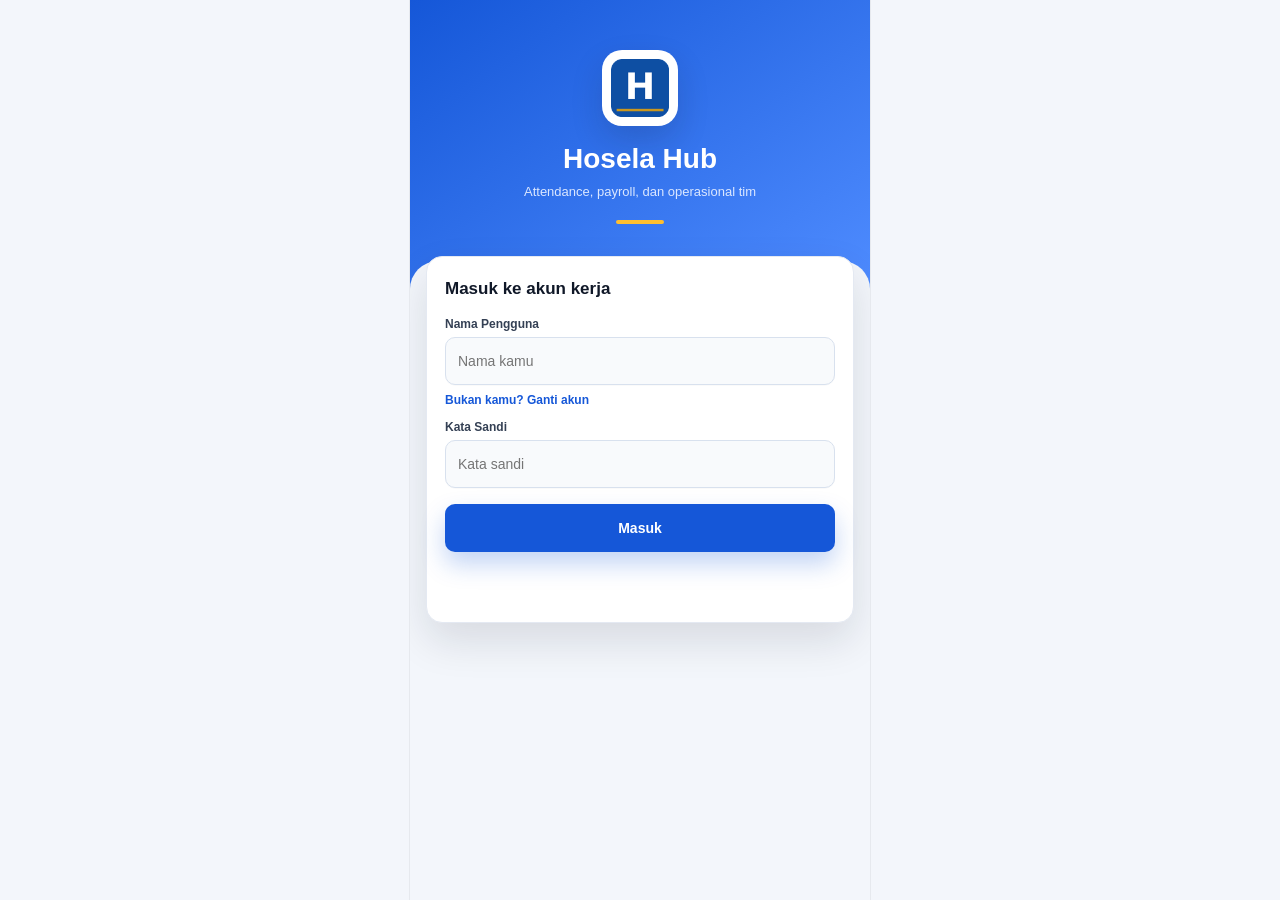
<file: index.html>
﻿<!DOCTYPE html>
<html lang="id">
<head>
<meta charset="UTF-8">
<meta name="viewport" content="width=device-width, initial-scale=1.0, maximum-scale=1.0, user-scalable=no">
<title>Hosela Hub</title>
<link rel="stylesheet" href="css/style.css?v=20260603d">






<link rel="manifest" href="manifest.webmanifest?v=20260603d">
<meta name="theme-color" content="#1557d8">
<meta name="apple-mobile-web-app-capable" content="yes">
<meta name="apple-mobile-web-app-status-bar-style" content="black-translucent">
<meta name="apple-mobile-web-app-title" content="Hosela Hub">
<link rel="apple-touch-icon" href="[data-uri]">
</head>
<body>
<div id="app-wrap">
<div id="loading">
 <div class="loading-logo"><img class="brand-logo-img" src="assets/logo.png" alt="Hosela Hub"></div>
 <div class="loading-title">Hosela Hub</div>
 <div class="loading-sub">Portal Internal Tim</div>
 <div class="loading-bar"><div class="loading-progress"></div></div>
</div>
<div class="toast" id="toast"></div>

<!-- LOGIN -->
<div class="screen" id="s-login">
 <div class="statusbar"></div>
 <div class="login-top">
 <div class="login-logo"><img class="brand-logo-img" src="assets/logo.png" alt="Hosela Hub"></div>
 <div class="login-title">Hosela Hub</div>
 <div class="login-sub">Attendance, payroll, dan operasional tim</div>
 <div class="gold-bar-center"></div>
 </div>
 <div class="login-body">
 <div class="pin-label">Masuk ke akun kerja</div>
 <div class="form-group" id="username-group">
 <label class="form-label">Nama Pengguna</label>
 <input type="text" class="form-input" id="login-username" placeholder="Nama kamu" autocomplete="username">
 <div style="font-size:11px;color:var(--blue);margin-top:4px;cursor:pointer" onclick="gantiAkun()">Bukan kamu? Ganti akun</div>
 </div>
 <div class="form-group">
 <label class="form-label">Kata Sandi</label>
 <input type="password" class="form-input" id="login-password" placeholder="Kata sandi" autocomplete="current-password" onkeydown="if(event.key==='Enter')doLogin()">
 </div>
 <div id="pin-spinner" style="display:none;justify-content:center;margin:8px 0">
 <div style="width:28px;height:28px;border:3px solid rgba(14,79,163,0.2);border-top:3px solid #0e4fa3;border-radius:50%;animation:spin .7s linear infinite"></div>
 </div>
 <button class="btn btn-primary" id="login-btn" onclick="doLogin()">Masuk</button>
 <div class="pin-error" id="pin-error"></div>
 </div>
</div>

<!-- SIDE MENU OVERLAY -->
<div id="side-menu-overlay" onclick="closeSideMenu()" style="display:none;position:fixed;inset:0;background:rgba(0,0,0,0.4);z-index:1000"></div>
<div id="side-menu" style="display:none;position:fixed;top:0;right:0;width:75%;max-width:280px;height:100%;background:#fff;z-index:1001;box-shadow:-4px 0 20px rgba(0,0,0,0.2);flex-direction:column;overflow-y:auto;transform:translateX(100%);transition:transform .28s cubic-bezier(.4,0,.2,1)">
 <div style="background:var(--blue);padding:32px 20px 20px;color:#fff">
 <div style="font-size:24px;font-weight:800" id="sm-nama">—</div>
 <div style="font-size:12px;opacity:.8" id="sm-jabatan">—</div>
 </div>
 <div style="padding:16px;flex:1">
 <div onclick="openPanduan()" style="display:flex;align-items:center;gap:12px;padding:12px;border-radius:8px;cursor:pointer;margin-bottom:4px" onmouseover="this.style.background='#f1f5f9'" onmouseout="this.style.background='transparent'">
 <span class="side-icon side-book"></span><div><div style="font-size:13px;font-weight:600">Panduan Aplikasi</div><div style="font-size:11px;color:var(--text-muted)">Cara penggunaan Hosela Hub</div></div>
 </div>
 <div onclick="bukaEmailSettings()" style="display:flex;align-items:center;gap:12px;padding:12px;border-radius:8px;cursor:pointer;margin-bottom:4px" onmouseover="this.style.background='#f1f5f9'" onmouseout="this.style.background='transparent'">
 <span class="side-icon side-mail"></span><div><div style="font-size:13px;font-weight:600">Email Saya</div><div style="font-size:11px;color:var(--text-muted)" id="sm-email">Belum diisi</div></div>
 </div>
 <div id="install-app-row" onclick="installApp()" style="display:none;align-items:center;gap:12px;padding:12px;border-radius:8px;cursor:pointer;margin-bottom:4px" onmouseover="this.style.background='#f1f5f9'" onmouseout="this.style.background='transparent'">
 <span class="side-icon side-install"></span><div><div style="font-size:13px;font-weight:600">Install Aplikasi</div><div style="font-size:11px;color:var(--text-muted)">Tambahkan ke layar utama</div></div>
 </div>
 <div id="sm-email-form" style="display:none;background:#f7f9fc;border-radius:8px;padding:12px;margin-bottom:8px">
 <input type="email" id="sm-email-input" class="form-input" placeholder="email@gmail.com" style="margin-bottom:8px">
 <button class="btn btn-primary" style="width:100%;padding:8px;font-size:12px" onclick="simpanEmail()">Simpan Email</button>
 </div>
 </div>
 <div style="padding:16px;border-top:1px solid var(--gray-border)">
 <button onclick="doLogout()" style="width:100%;padding:12px;background:#fee2e2;color:#dc2626;border:none;border-radius:8px;font-weight:700;font-size:13px;cursor:pointer"> Logout</button>
 </div>
</div>

<!-- HOME -->
<div class="screen" id="s-home">
 <div class="statusbar"></div>
 <div class="home-hero">
 <button class="home-refresh-btn" onclick="refreshHomeData()" aria-label="Refresh data"></button>
 <button class="home-menu-btn" onclick="openSideMenu()" aria-label="Buka menu"></button>
 <div class="home-greeting">Selamat datang,</div>
 <div class="home-name" id="home-name">—</div>
 <div id="home-jabatan-badge"></div>
 <div id="home-quote" style="font-size:12px;color:rgba(255,255,255,0.75);font-weight:400;margin-top:8px;font-style:italic;line-height:1.5"></div>
 <div class="ann-banner" onclick="goTo('s-pengumuman')" id="home-ann-banner" style="display:none">
 <div class="ann-dot"></div>
 <div class="ann-text" id="home-ann-text"></div>
 <span style="color:rgba(255,255,255,.6);font-size:16px">›</span>
 </div>
 </div>
 <div class="content">
 <div class="home-clock-card">
 <div class="home-clock-head">
 <div>
 <div class="home-clock-label">Waktu sekarang</div>
 <div class="home-clock-date" id="home-clock-date">—</div>
 </div>
 <div class="home-clock-logo"><img src="assets/logo.png" alt="Hosela Hub"></div>
 </div>
 <div class="home-clock-time" id="home-clock-time">--:--:--</div>
 <button class="home-clock-action" onclick="goTo('s-absensi-camera')">
 <span class="home-clock-fingerprint"></span>
 <span>Absensi Kamera</span>
 </button>
 </div>
 <!-- Banner anomali tap -->
 <div id="anomali-banner" style="display:none;background:#dc2626;border-radius:10px;padding:12px 14px;margin-bottom:10px;cursor:pointer" onclick="goTo('s-notifikasi')">
 <div style="display:flex;align-items:center;gap:8px">
 <span style="font-size:18px"></span>
 <div style="flex:1">
 <div style="font-size:12px;font-weight:700;color:#fff" id="anomali-banner-title">Perhatian! Ada tap fingerprint yang perlu dikonfirmasi</div>
 <div style="font-size:11px;color:rgba(255,255,255,0.85);margin-top:2px" id="anomali-banner-sub">Segera menghadap Finance sebelum batas waktu atau kena denda</div>
 </div>
 <span style="color:rgba(255,255,255,0.7);font-size:16px">›</span>
 </div>
 </div>

 <!-- Bintang Bulan Ini — COMPACT -->
 <div id="reward-section"></div>

 <!-- Kartu Profil — DOMINAN -->
 <div id="profile-card"></div>

 <div class="menu-grid" id="home-menu"></div>
 </div>
 <div class="navbar">
 <div class="nav-item active" onclick="goTo('s-home')"><div class="nav-icon"></div><div class="nav-label">Beranda</div></div>
 <div class="nav-item" onclick="goTo('s-jobdesk')"><div class="nav-icon"></div><div class="nav-label">Jobdesk</div></div>
 <div class="nav-item" onclick="goTo('s-pengumuman')"><div class="nav-icon"></div><div class="nav-label">Pengumuman</div></div>
 <div class="nav-item" onclick="goTo('s-ide')"><div class="nav-icon"></div><div class="nav-label">Ide Tim</div></div>
 </div>
</div>

<!-- JOBDESK LIST -->
<div class="screen" id="s-jobdesk">
 <div class="statusbar"></div>
 <div class="header">
 <div class="header-row"><button class="back-btn" onclick="goTo('s-home')">‹</button><div><h1>Jobdesk</h1><p>Pilih bagian</p></div></div>
 <div class="gold-line"></div>
 </div>
 <div class="content" id="jobdesk-list"></div>
 <div class="navbar">
 <div class="nav-item" onclick="goTo('s-home')"><div class="nav-icon"></div><div class="nav-label">Beranda</div></div>
 <div class="nav-item active"><div class="nav-icon"></div><div class="nav-label" style="color:var(--blue)">Jobdesk</div></div>
 <div class="nav-item" onclick="goTo('s-pengumuman')"><div class="nav-icon"></div><div class="nav-label">Pengumuman</div></div>
 <div class="nav-item" onclick="goTo('s-ide')"><div class="nav-icon"></div><div class="nav-label">Ide Tim</div></div>
 </div>
</div>

<!-- STAFF LIST -->
<div class="screen" id="s-staff">
 <div class="statusbar"></div>
 <div class="header">
 <div class="header-row"><button class="back-btn" onclick="goTo('s-jobdesk')">‹</button><div><h1 id="staff-bagian-title">—</h1><p>Pilih nama kamu</p></div></div>
 <div class="gold-line"></div>
 </div>
 <div class="content" id="staff-list"></div>
 <div class="navbar">
 <div class="nav-item" onclick="goTo('s-home')"><div class="nav-icon"></div><div class="nav-label">Beranda</div></div>
 <div class="nav-item active"><div class="nav-icon"></div><div class="nav-label" style="color:var(--blue)">Jobdesk</div></div>
 <div class="nav-item" onclick="goTo('s-pengumuman')"><div class="nav-icon"></div><div class="nav-label">Pengumuman</div></div>
 <div class="nav-item" onclick="goTo('s-ide')"><div class="nav-icon"></div><div class="nav-label">Ide Tim</div></div>
 </div>
</div>

<!-- JOBDESK DETAIL -->
<div class="screen" id="s-detail">
 <div class="statusbar"></div>
 <div class="header">
 <div class="header-row"><button class="back-btn" onclick="goTo('s-staff')">‹</button><div><h1 id="detail-nama">—</h1><p id="detail-jabatan">—</p></div></div>
 <div style="display:flex;gap:6px;margin-top:8px" id="detail-badges"></div>
 </div>
 <div class="content">
 <div class="card">
 <div class="card-title"><div class="card-dot"></div>Jobdesk & Tanggung Jawab</div>
 <div id="detail-jobdesk-content"><div class="empty-state" style="padding:10px"><div style="font-size:12px">Jobdesk belum tersedia.</div></div></div>
 <a id="detail-doc-link" href="#" target="_blank" style="display:none;margin-top:10px;text-align:center;font-size:12px;color:var(--blue);font-weight:600;padding:8px;border:1px solid var(--blue);border-radius:8px;text-decoration:none"> Buka Dokumen Lengkap</a>
 </div>
 <div class="card">
 <div class="card-title"><div class="card-dot"></div>Rekap Kehadiran Bulan Ini</div>
 <div id="detail-absensi-content"><div style="font-size:12px;color:var(--text-muted);text-align:center;padding:8px">Belum ada data kehadiran</div></div>
 </div>
 </div>
 <div class="navbar">
 <div class="nav-item" onclick="goTo('s-home')"><div class="nav-icon"></div><div class="nav-label">Beranda</div></div>
 <div class="nav-item active"><div class="nav-icon"></div><div class="nav-label" style="color:var(--blue)">Jobdesk</div></div>
 <div class="nav-item" onclick="goTo('s-pengumuman')"><div class="nav-icon"></div><div class="nav-label">Pengumuman</div></div>
 <div class="nav-item" onclick="goTo('s-ide')"><div class="nav-icon"></div><div class="nav-label">Ide Tim</div></div>
 </div>
</div>

<!-- PENGUMUMAN -->
<div class="screen" id="s-pengumuman">
 <div class="statusbar"></div>
 <div class="header">
 <div class="header-row"><button class="back-btn" onclick="goTo('s-home')">‹</button><div><h1>Pengumuman</h1><p>Info terbaru dari owner</p></div></div>
 <div class="gold-line"></div>
 </div>
 <div class="content" id="pengumuman-list"><div class="empty-state"><div class="empty-icon"></div>Memuat...</div></div>
 <div class="navbar">
 <div class="nav-item" onclick="goTo('s-home')"><div class="nav-icon"></div><div class="nav-label">Beranda</div></div>
 <div class="nav-item" onclick="goTo('s-jobdesk')"><div class="nav-icon"></div><div class="nav-label">Jobdesk</div></div>
 <div class="nav-item active"><div class="nav-icon"></div><div class="nav-label" style="color:var(--blue)">Pengumuman</div></div>
 <div class="nav-item" onclick="goTo('s-ide')"><div class="nav-icon"></div><div class="nav-label">Ide Tim</div></div>
 </div>
</div>

<!-- BUAT PENGUMUMAN -->
<div class="screen" id="s-tambah-pengumuman">
 <div class="statusbar"></div>
 <div class="header">
 <div class="header-row"><button class="back-btn" onclick="goTo('s-home')">‹</button><div><h1>Buat Pengumuman</h1><p>Tambah info untuk tim</p></div></div>
 <div class="gold-line"></div>
 </div>
 <div class="content">
 <div class="card">
 <div class="form-group"><label class="form-label">Judul</label><input type="text" class="form-input" id="peng-judul" placeholder="Judul pengumuman"></div>
 <div class="form-group"><label class="form-label">Isi</label><textarea class="form-input" id="peng-isi" placeholder="Isi pengumuman..." style="height:100px"></textarea></div>
 <div class="form-group"><label class="form-label">Kategori</label>
 <select class="form-input" id="peng-kategori"><option value="PENTING">PENTING</option><option value="INFO">INFO</option><option value="UMUM">UMUM</option></select>
 </div>
 <div class="form-group"><label class="form-label">Ditujukan untuk</label>
 <select class="form-input" id="peng-target"><option value="ALL">Semua Tim</option><option value="Live">Live Streaming</option><option value="Packing">Packing</option><option value="Ecommerce">E-commerce</option><option value="Finance">Finance</option></select>
 </div>
 <button class="btn btn-primary" onclick="submitPengumuman()">Kirim Pengumuman</button>
 </div>
 </div>
</div>

<!-- IDE TIM -->
<div class="screen" id="s-ide">
 <div class="statusbar"></div>
 <div class="header">
 <div class="header-row"><button class="back-btn" onclick="goTo('s-home')">‹</button><div><h1>Ide Tim</h1><p>Sampaikan ide terbaikmu</p></div></div>
 <div class="gold-line"></div>
 </div>
 <div class="content">
 <div class="card" style="margin-bottom:12px">
 <div class="card-title"><div class="card-dot"></div>Tulis Ide Baru</div>
 <div class="form-group"><label class="form-label">Judul Ide</label><input type="text" class="form-input" id="ide-judul" placeholder="Judul singkat ideamu"></div>
 <div class="form-group"><label class="form-label">Deskripsi</label><textarea class="form-input" id="ide-deskripsi" placeholder="Jelaskan ideamu..."></textarea></div>
 <button class="btn btn-primary" onclick="submitIde()">Kirim Ide</button>
 </div>
 <div class="section-label">Ide Masuk</div>
 <div id="ide-list"><div class="empty-state"><div class="empty-icon"></div>Memuat...</div></div>
 </div>
 <div class="navbar">
 <div class="nav-item" onclick="goTo('s-home')"><div class="nav-icon"></div><div class="nav-label">Beranda</div></div>
 <div class="nav-item" onclick="goTo('s-jobdesk')"><div class="nav-icon"></div><div class="nav-label">Jobdesk</div></div>
 <div class="nav-item" onclick="goTo('s-pengumuman')"><div class="nav-icon"></div><div class="nav-label">Pengumuman</div></div>
 <div class="nav-item active"><div class="nav-icon"></div><div class="nav-label" style="color:var(--blue)">Ide Tim</div></div>
 </div>
</div>

<!-- PERATURAN -->
<div class="screen" id="s-peraturan">
 <div class="statusbar"></div>
 <div class="header">
 <div class="header-row"><button class="back-btn" onclick="goTo('s-home')">‹</button><div><h1>Peraturan</h1><p>Tata tertib kantor Hosela</p></div></div>
 <div class="gold-line"></div>
 </div>
 <div class="content">
 <div id="peraturan-notif-btn" style="display:none;margin-bottom:10px">
 <button class="btn btn-gold" style="width:100%;padding:10px;font-size:12px" onclick="kirimNotifPeraturan()"> Kirim Notif Peraturan Baru ke Tim</button>
 </div>
 <div id="peraturan-content">
 <div class="empty-state"><div class="empty-icon"></div>Memuat...</div>
 </div>
 </div>
</div>

<!-- KALENDER LIBUR -->
<div class="screen" id="s-kalender">
 <div class="statusbar"></div>
 <div class="header">
 <div class="header-row"><button class="back-btn" onclick="goTo('s-home')">‹</button><div><h1>Kalender Libur</h1><p>Kelola hari libur difasilitasi</p></div></div>
 <div class="gold-line"></div>
 </div>
 <div class="content">
 <div class="card" style="margin-bottom:12px">
 <div class="card-title"><div class="card-dot"></div>Tambah Hari Libur</div>
 <div class="form-group"><label class="form-label">Tanggal</label><input type="date" class="form-input" id="libur-tgl"></div>
 <div class="form-group"><label class="form-label">Nama Hari Libur</label><input type="text" class="form-input" id="libur-nama" placeholder="Contoh: Idul Fitri H-1"></div>
 <button class="btn btn-primary" onclick="submitLibur()">Tambah</button>
 </div>
 <div class="section-label">Daftar Hari Libur Difasilitasi</div>
 <div id="kalender-list"><div class="empty-state"><div class="empty-icon"></div>Memuat...</div></div>
 </div>
</div>

<!-- KELOLA KARYAWAN -->
<div class="screen" id="s-manage-users">
 <div class="statusbar"></div>
 <div class="header">
 <div class="header-row"><button class="back-btn" onclick="goTo('s-home')">‹</button><div><h1>Kelola Karyawan</h1><p>Aktif / Nonaktif akses</p></div><button class="btn btn-primary btn-sm" style="margin-left:auto;white-space:nowrap" onclick="goTo('s-tambah-karyawan')">+ Tambah</button></div>
 <div class="gold-line"></div>
 </div>
 <div class="content" id="users-list"><div class="empty-state"><div class="empty-icon"></div>Memuat...</div></div>
</div>

<!-- TAMBAH KARYAWAN BARU -->
<div class="screen" id="s-tambah-karyawan">
 <div class="statusbar"></div>
 <div class="header">
 <div class="header-row"><button class="back-btn" onclick="goTo('s-manage-users')">‹</button><div><h1>Tambah Karyawan</h1><p>Daftarkan anggota baru</p></div></div>
 <div class="gold-line"></div>
 </div>
 <div class="content">
 <div class="form-group"><label class="form-label">Nama Lengkap</label><input type="text" class="form-input" id="tk-nama" placeholder="Nama karyawan baru" autocomplete="off"></div>
 <div class="form-group"><label class="form-label">Bagian</label><input type="text" class="form-input" id="tk-bagian" placeholder="Contoh: Packing, Live, Ecommerce"></div>
 <div class="form-group"><label class="form-label">Jabatan</label><input type="text" class="form-input" id="tk-jabatan" placeholder="Contoh: Staff, Kepala Tim"></div>
 <div class="form-group"><label class="form-label">Email <span style="color:var(--muted);font-weight:400">(opsional)</span></label><input type="email" class="form-input" id="tk-email" placeholder="email@gmail.com"></div>
 <div style="background:#fffbeb;border:1px solid #fcd34d;border-radius:10px;padding:12px;margin-bottom:16px;font-size:13px;color:#92400e">
 Password default: <b>hosela</b> — karyawan wajib ganti setelah login pertama.
 </div>
 <button class="btn btn-primary" id="tk-btn" onclick="submitTambahKaryawan()">Daftarkan Karyawan</button>
 <div id="tk-error" class="pin-error"></div>
 </div>
</div>

<!-- ABSENSI UPLOAD (Finance) -->
<div class="screen" id="s-absensi-upload">
 <div class="statusbar"></div>
 <div class="header">
 <div class="header-row"><button class="back-btn" onclick="goTo('s-home')">‹</button><div><h1>Upload Absensi</h1><p>Data fingerprint mingguan</p></div></div>
 <div class="gold-line"></div>
 </div>
 <div class="content">
 <div class="card" style="margin-bottom:12px">
 <div class="card-title"><div class="card-dot"></div>Cara Upload Data</div>
 <div style="display:flex;gap:10px;margin-bottom:10px;align-items:flex-start">
 <div class="step-num" style="background:var(--blue)">1</div>
 <div style="font-size:12px;color:var(--text-dark);line-height:1.5">Export file Excel dari mesin fingerprint seperti biasa</div>
 </div>
 <div style="display:flex;gap:10px;margin-bottom:10px;align-items:flex-start">
 <div class="step-num" style="background:var(--blue)">2</div>
 <div style="font-size:12px;color:var(--text-dark);line-height:1.5">Buka file Excel di komputer</div>
 </div>
 <div style="display:flex;gap:10px;margin-bottom:10px;align-items:flex-start">
 <div class="step-num" style="background:var(--blue)">3</div>
 <div style="font-size:12px;color:var(--text-dark);line-height:1.5">Pilih semua <b>(Ctrl+A)</b> → Salin <b>(Ctrl+C)</b></div>
 </div>
 <div style="display:flex;gap:10px;margin-bottom:10px;align-items:flex-start">
 <div class="step-num" style="background:var(--blue)">4</div>
 <div style="font-size:12px;color:var(--text-dark);line-height:1.5">Buka Google Sheets <b>Hosela Hub — Database</b> → tab <b>ABSENSI_UPLOAD</b></div>
 </div>
 <div style="display:flex;gap:10px;margin-bottom:10px;align-items:flex-start">
 <div class="step-num" style="background:var(--blue)">5</div>
 <div style="font-size:12px;color:var(--text-dark);line-height:1.5">Klik cell <b>A1</b> → Tempel <b>(Ctrl+V)</b></div>
 </div>
 <div style="display:flex;gap:10px;align-items:flex-start">
 <div class="step-num" style="background:var(--gold)">6</div>
 <div style="font-size:12px;color:var(--text-dark);line-height:1.5">Kembali ke sini dan klik <b>Proses Data</b> di bawah</div>
 </div>
 </div>
 <div id="upload-result" style="display:none;border-radius:10px;padding:12px;margin-bottom:10px;border:1px solid">
 <div style="font-size:13px;font-weight:600;margin-bottom:4px" id="upload-result-title"></div>
 <div style="font-size:11px;line-height:1.5" id="upload-result-msg"></div>
 </div>
 <button class="btn btn-primary" id="proses-btn" onclick="prosesAbsensi()">Proses Data Absensi</button>
 <div style="margin-top:10px;padding:10px;background:var(--blue-light);border-radius:8px">
 <div style="font-size:11px;color:#1d4ed8;line-height:1.6"> Sistem otomatis menghitung kehadiran, keterlambatan, absen, dan lembur. Sheet ABSENSI_UPLOAD akan dikosongkan setelah selesai.</div>
 </div>
 </div>
</div>

<!-- LAPORAN ABSENSI (Owner) -->
<div class="screen" id="s-laporan-absensi">
 <div class="statusbar"></div>
 <div class="header">
 <div class="header-row"><button class="back-btn" onclick="goTo('s-home')">‹</button><div><h1>Laporan Absensi</h1><p id="laporan-minggu-label">Minggu terbaru</p></div></div>
 <div class="gold-line"></div>
 </div>
 <div class="content" id="laporan-list"><div class="empty-state"><div class="empty-icon"></div>Memuat...</div></div>
</div>

<script src="js/app.js?v=20260603d"></script>
</div><!-- /app-wrap -->

<!-- KPI CHECK -->
<div class="screen" id="s-kpi-check">
 <div class="statusbar"></div>
 <div class="header">
 <div class="header-row"><button class="back-btn" onclick="goTo('s-home')">‹</button><div><h1>KPI Checklist</h1><p id="kpi-check-minggu">Minggu ini</p></div></div>
 <div class="gold-line"></div>
 </div>
 <div class="content" id="kpi-check-content">
 <div class="empty-state"><div class="empty-icon"></div>Memuat...</div>
 </div>
</div>

<!-- PAPAN PERINGKAT -->
<div class="screen" id="s-papan-peringkat">
 <div class="statusbar"></div>
 <div class="header">
 <div class="header-row"><button class="back-btn" onclick="goTo('s-home')">‹</button><div><h1>Papan Peringkat</h1><p>Kinerja tim bulan ini</p></div></div>
 <div class="gold-line"></div>
 </div>
 <div class="content" id="papan-content">
 <div class="empty-state"><div class="empty-icon"></div>Memuat...</div>
 </div>
</div>

<!-- GANTI PIN -->
<div class="screen" id="s-ganti-pin">
 <div class="statusbar"></div>
 <div class="header">
 <div class="header-row"><button class="back-btn" onclick="goTo('s-home')">‹</button><div><h1>Ganti Sandi</h1><p>Ubah kata sandi kamu</p></div></div>
 <div class="gold-line"></div>
 </div>
 <div class="content">
 <div class="card">
 <div class="form-group">
 <label class="form-label">Sandi Lama</label>
 <input type="password" class="form-input" id="pin-lama" placeholder="Masukkan sandi lama" autocomplete="current-password">
 </div>
 <div class="form-group">
 <label class="form-label">Sandi Baru</label>
 <input type="password" class="form-input" id="pin-baru" placeholder="Masukkan sandi baru" autocomplete="new-password">
 </div>
 <div class="form-group">
 <label class="form-label">Konfirmasi Sandi Baru</label>
 <input type="password" class="form-input" id="pin-konfirm" placeholder="Ulangi sandi baru" autocomplete="new-password">
 </div>
 <button class="btn btn-primary" onclick="submitGantiPIN()">Simpan Sandi Baru</button>
 </div>
 </div>
</div>

<!-- PAKSA GANTI PIN (login pertama kali) -->
<div class="screen" id="s-paksa-ganti-pin">
 <div class="statusbar"></div>
 <div style="background:var(--blue);padding:30px 24px;text-align:center;flex-shrink:0">
 <div style="font-size:36px;margin-bottom:8px"></div>
 <div style="font-size:18px;font-weight:700;color:#fff">Buat Kata Sandi</div>
 <div style="font-size:12px;color:rgba(255,255,255,0.7);margin-top:6px">Ini pertama kali kamu login.<br>Buat kata sandi pribadi sekarang.</div>
 <div style="height:3px;background:var(--gold);width:40px;margin:12px auto 0;border-radius:2px"></div>
 </div>
 <div class="content" style="background:var(--gray-bg)">
 <div class="card">
 <div class="form-group">
 <label class="form-label">Sandi Baru</label>
 <input type="password" class="form-input" id="paksa-pin-baru" placeholder="Masukkan kata sandi baru" autocomplete="new-password">
 </div>
 <div class="form-group">
 <label class="form-label">Konfirmasi Sandi Baru</label>
 <input type="password" class="form-input" id="paksa-pin-konfirm" placeholder="Ulangi kata sandi baru" autocomplete="new-password">
 </div>
 <div style="background:var(--blue-light);border-radius:8px;padding:10px;margin-bottom:12px;font-size:11px;color:#1d4ed8">
 Kata sandi digunakan untuk login ke Hosela Hub. Jangan bagikan ke siapapun.
 </div>
 <button class="btn btn-primary" onclick="submitPaksaGantiPIN()" id="paksa-btn">Simpan & Masuk</button>
 </div>
 </div>
</div>

<!-- SUBMIT IZIN -->
<div class="screen" id="s-absensi-camera">
 <div class="statusbar"></div>
 <div class="header">
 <div class="header-row"><button class="back-btn" onclick="goTo('s-home')">‹</button><div><h1>Absensi Kamera</h1><p>Foto selfie dan lokasi kantor</p></div></div>
 <div class="gold-line"></div>
 </div>
 <div class="content">
 <div class="card camera-card">
 <div class="camera-preview">
 <video id="attendance-video" autoplay playsinline muted></video>
 <canvas id="attendance-canvas" style="display:none"></canvas>
 <img id="attendance-photo-preview" alt="" style="display:none">
 <div id="attendance-camera-placeholder">Kamera belum aktif</div>
 </div>
 <div class="camera-actions">
 <button class="btn btn-primary" id="camera-start-btn" onclick="startAttendanceCamera()">Aktifkan Kamera</button>
 <button class="btn btn-gold" id="camera-capture-btn" onclick="captureAttendancePhoto()" disabled>Ambil Foto</button>
 </div>
 </div>
 <div class="card">
 <div class="card-title"><div class="card-dot"></div>Detail Absensi</div>
 <div class="form-group">
 <label class="form-label">Tipe Absensi</label>
 <select id="attendance-type" class="form-input">
 <option value="MASUK">Masuk</option>
 <option value="PULANG">Pulang</option>
 </select>
 </div>
 <div id="attendance-location-status" class="camera-status">Lokasi belum dibaca</div>
 <button class="btn btn-primary" id="attendance-submit-btn" onclick="submitAttendanceCamera()" disabled>Kirim Absensi</button>
 <div class="camera-note">Absensi akan ditolak jika lokasi berada di luar radius kantor. Data foto disimpan di Google Drive, bukan di cell Sheet.</div>
 </div>
 <div class="card">
 <div class="card-title"><div class="card-dot"></div>Status Hari Ini</div>
 <div id="attendance-today"><div class="empty-state"><div class="empty-icon"></div>Memuat...</div></div>
 </div>
 </div>
</div>

<!-- SUBMIT IZIN -->
<div class="screen" id="s-izin">
 <div class="statusbar"></div>
 <div class="header">
 <div class="header-row"><button class="back-btn" onclick="goTo('s-home')">‹</button><div><h1>Izin / Sakit</h1><p>Ajukan ketidakhadiran</p></div></div>
 <div class="gold-line"></div>
 </div>
 <div class="content">
 <div class="card">
 <div class="card-title"><div class="card-dot"></div>Ajukan Izin / Sakit</div>
 <div style="background:#fff7ed;border:1px solid #fed7aa;border-radius:8px;padding:10px;margin-bottom:12px;font-size:11px;color:#92400e;line-height:1.6">
 <b> Perhatian:</b><br>
 Pengajuan izin sakit hanya dapat diproses jika diajukan <b>pada hari yang sama</b> dengan tanggal tidak masuk.<br>
 Pengajuan yang terlambat berhak <b>ditolak</b> oleh Finance.
 </div>
 <input type="date" class="form-input" id="izin-tanggal">
 </div>
 <div class="form-group">
 <label class="form-label">Jenis</label>
 <select class="form-input" id="izin-jenis" onchange="toggleFotoField(this.value)">
 <option value="SAKIT">Sakit</option>
 <option value="IZIN">Izin</option>
 </select>
 </div>
 <div class="form-group">
 <label class="form-label">Keterangan</label>
 <textarea class="form-input" id="izin-keterangan" rows="3" placeholder="Jelaskan alasan ketidakhadiran..."></textarea>
 </div>
 <div class="form-group" id="foto-group">
 <label class="form-label"> Link Surat Dokter <span style="color:#dc2626">*Wajib untuk SAKIT</span></label>
 <div style="background:#fffbeb;border:1px solid #fde68a;border-radius:8px;padding:10px;margin-bottom:8px;font-size:11px;color:#92400e;line-height:1.6">
 <b>Cara upload foto surat dokter:</b><br>
 1. Foto surat dokter dari HP kamu<br>
 2. Upload ke <b>Google Drive</b><br>
 3. Klik kanan file → <b>Bagikan</b> → pilih <b>"Siapa saja yang punya link"</b><br>
 4. Klik <b>Salin link</b> → paste di kolom di bawah
 </div>
 <input type="url" class="form-input" id="izin-foto" placeholder="https://drive.google.com/file/d/...">
 </div>
 <button class="btn btn-primary" onclick="submitIzin()">Kirim Pengajuan</button>
 </div>
 <div class="card" style="margin-top:10px">
 <div class="card-title"><div class="card-dot"></div>Riwayat Pengajuan</div>
 <div id="izin-history"><div class="empty-state">Memuat...</div></div>
 </div>
 </div>
</div>

<!-- KELOLA IZIN (Finance/Owner) -->
<div class="screen" id="s-kelola-izin">
 <div class="statusbar"></div>
 <div class="header">
 <div class="header-row"><button class="back-btn" onclick="goTo('s-home')">‹</button><div><h1>Kelola</h1><p>Izin & Tap Anomali</p></div></div>
 <div class="gold-line"></div>
 </div>
 <div style="display:flex;border-bottom:2px solid var(--gray-border);background:#fff;flex-shrink:0">
 <div id="tab-izin" onclick="switchKelolaTab('izin')" style="flex:1;padding:12px;text-align:center;font-size:12px;font-weight:700;color:var(--blue);border-bottom:2px solid var(--blue);cursor:pointer"> Izin/Sakit</div>
 <div id="tab-anomali" onclick="switchKelolaTab('anomali')" style="flex:1;padding:12px;text-align:center;font-size:12px;font-weight:600;color:var(--text-muted);cursor:pointer"> Tap Anomali</div>
 </div>
 <div class="content">
 <div id="kelola-izin-list"></div>
 <div id="kelola-anomali-list" style="display:none"></div>
 </div>
</div>

<!-- NOTIFIKASI -->
<div class="screen" id="s-notifikasi">
 <div class="statusbar"></div>
 <div class="header">
 <div class="header-row"><button class="back-btn" onclick="goTo('s-home')">‹</button><div><h1>Notifikasi</h1><p>Peringatan & info untukmu</p></div>
 <button onclick="hapusSemuaNotif()" style="background:none;border:none;color:rgba(255,255,255,0.7);font-size:12px;cursor:pointer;margin-left:auto">Hapus Semua</button>
 </div>
 <div class="gold-line"></div>
 </div>
 <div class="content" id="notif-list">
 <div class="empty-state"><div class="empty-icon"></div>Memuat...</div>
 </div>
</div>

<!-- REWARD & PENALTY MANUAL (Finance/Owner) -->
<div class="screen" id="s-sanksi-manual">
 <div class="statusbar"></div>
 <div class="header">
 <div class="header-row"><button class="back-btn" onclick="goTo('s-home')">‹</button><div><h1>Reward & Penalty</h1><p>Denda & reward manual</p></div></div>
 <div class="gold-line"></div>
 </div>
 <div class="content">
 <div class="card">
 <div class="card-title"><div class="card-dot"></div>Tambah Baru</div>
 <div class="form-group">
 <label class="form-label">Karyawan</label>
 <select class="form-input" id="sanksi-user"></select>
 </div>
 <div class="form-group">
 <label class="form-label">Tipe</label>
 <select class="form-input" id="sanksi-tipe">
 <option value="DENDA_MANUAL"> Penalty (Denda)</option>
 <option value="REWARD_MANUAL"> Reward</option>
 </select>
 </div>
 <div class="form-group">
 <label class="form-label">Nominal (Rp)</label>
 <input type="number" class="form-input" id="sanksi-nominal" placeholder="50000">
 </div>
 <div class="form-group">
 <label class="form-label">Keterangan</label>
 <textarea class="form-input" id="sanksi-keterangan" rows="2" placeholder="Alasan penalty/reward..."></textarea>
 </div>
 <button class="btn btn-primary" onclick="submitSanksiManual()">Terapkan</button>
 </div>
 <div class="card" style="margin-top:10px">
 <div class="card-title"><div class="card-dot"></div>Riwayat Reward & Penalty</div>
 <div id="sanksi-history"><div class="empty-state">Memuat...</div></div>
 </div>
 </div>
</div>

<!-- REKAP BULANAN (Finance/Owner) -->
<div class="screen" id="s-rekap-bulanan">
 <div class="statusbar"></div>
 <div class="header">
 <div class="header-row"><button class="back-btn" onclick="goTo('s-home')">‹</button><div><h1>Rekap Bulanan</h1><p>Ringkasan semua karyawan</p></div></div>
 <div class="gold-line"></div>
 </div>
 <div class="content">
 <div style="display:flex;gap:8px;margin-bottom:12px">
 <select id="rekap-bulan-sel" class="form-input" style="flex:1" onchange="loadRekapBulanan()">
 </select>
 </div>
 <input id="rekap-search" class="form-input" style="margin-bottom:12px" placeholder="Cari nama, bagian, atau jabatan..." oninput="filterOwnerRekap()">
 <div id="rekap-bulanan-content"><div class="empty-state"><div class="empty-icon"></div>Memuat...</div></div>
</div>
</div>

<!-- CATATAN KEHADIRAN (Finance/Owner) -->
<div class="screen" id="s-catatan-kehadiran">
 <div class="statusbar"></div>
 <div class="header">
 <div class="header-row"><button class="back-btn" onclick="goTo('s-home')">‹</button><div><h1>Catatan Kehadiran</h1><p>Riwayat masuk dan pulang bulanan</p></div></div>
 <div class="gold-line"></div>
 </div>
 <div class="content">
 <div style="display:flex;gap:8px;margin-bottom:12px">
 <select id="att-matrix-bulan" class="form-input" style="flex:1" onchange="loadAttendanceMatrix(true)"></select>
 </div>
 <input id="att-matrix-search" class="form-input" style="margin-bottom:12px" placeholder="Cari nama atau bagian..." oninput="filterAttendanceMatrix()">
 <div id="att-matrix-summary"></div>
 <div id="att-matrix-content"><div class="empty-state"><div class="empty-icon"></div>Memuat...</div></div>
 </div>
</div>

<!-- PAYROLL / GAJI (Finance/Owner) -->
<div class="screen" id="s-setting-gaji">
 <div class="statusbar"></div>
 <div class="header">
 <div class="header-row"><button class="back-btn" onclick="goTo('s-home')">‹</button><div><h1>Setting Gaji</h1><p>Update gaji bulanan karyawan</p></div></div>
 <div class="gold-line"></div>
 </div>
 <div class="content">
 <input id="salary-search" class="form-input" style="margin-bottom:12px" placeholder="Cari nama, bagian, atau jabatan..." oninput="filterSalaryUsers()">
 <div id="salary-settings-content"><div class="empty-state"><div class="empty-icon"></div>Memuat...</div></div>
 </div>
</div>

<div class="screen" id="s-payroll">
 <div class="statusbar"></div>
 <div class="header">
 <div class="header-row"><button class="back-btn" onclick="goTo('s-home')">‹</button><div><h1>Payroll</h1><p>Preview gaji sebelum publish slip</p></div></div>
 <div class="gold-line"></div>
 </div>
 <div class="content">
 <div style="display:flex;gap:8px;margin-bottom:12px">
 <select id="payroll-bulan-sel" class="form-input" style="flex:1" onchange="loadPayrollPreview()"></select>
 </div>
 <div id="payroll-content"><div class="empty-state"><div class="empty-icon"></div>Memuat...</div></div>
 </div>
</div>

<!-- SLIP GAJI (Karyawan) -->
<div class="screen" id="s-slip-gaji">
 <div class="statusbar"></div>
 <div class="header">
 <div class="header-row"><button class="back-btn" onclick="goTo('s-home')">‹</button><div><h1>Slip Gaji</h1><p>Slip yang sudah dipublish</p></div></div>
 <div class="gold-line"></div>
 </div>
 <div class="content" id="slip-gaji-content">
 <div class="empty-state"><div class="empty-icon"></div>Memuat...</div>
 </div>
</div>

<!-- PHONE PREVIEW -->
<button class="preview-btn" onclick="togglePreview()"> Preview HP</button>

<script src="js/payroll.js?v=20260603d"></script>
<script src="js/preview.js?v=20260603d"></script>
</body>
</html>
</file>
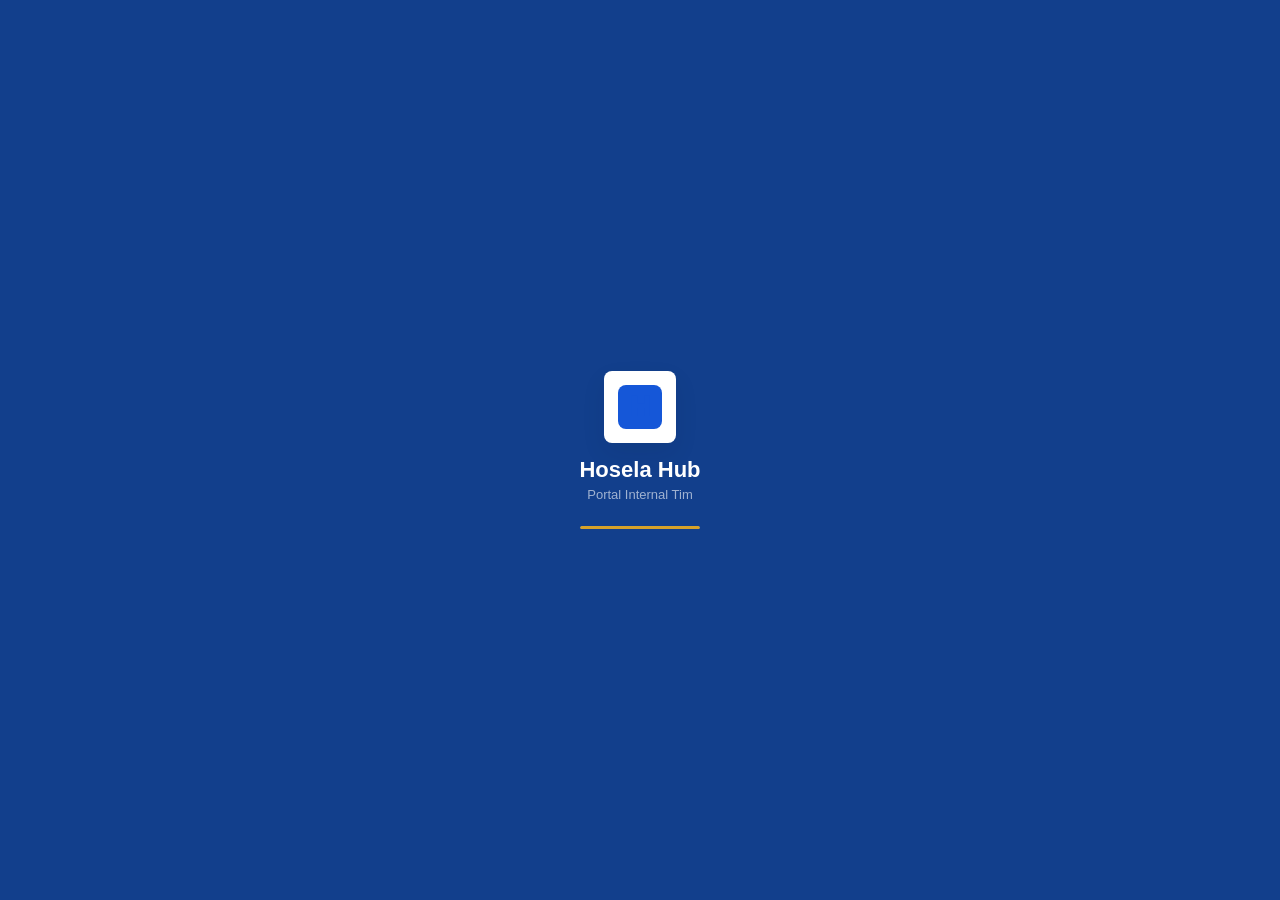
<file: Index.html>
﻿<!DOCTYPE html>
<html lang="id">
<head>
<meta charset="UTF-8">
<meta name="viewport" content="width=device-width, initial-scale=1.0, maximum-scale=1.0, user-scalable=no">
<title>Hosela Hub</title>
<style>
*{box-sizing:border-box;margin:0;padding:0;-webkit-tap-highlight-color:transparent}
body{font-family:-apple-system,BlinkMacSystemFont,'Segoe UI',sans-serif;background:#f0f4f8;min-height:100vh}
:root{
  --blue:#0e4fa3;--blue-dark:#0a3d82;--blue-light:#dbeafe;
  --gold:#c9971f;--gold-light:#fef3c7;
  --gray-bg:#f7f9fc;--gray-border:#e2e8f0;
  --text-dark:#1e3a5f;--text-muted:#6b7280;
  --green:#059669;--red:#dc2626;--orange:#d97706
}
.screen{display:none;min-height:100vh;flex-direction:column}
.screen.active{display:flex}
.statusbar{background:var(--blue-dark);height:6px;flex-shrink:0}
.header{background:var(--blue);padding:14px 16px 16px;flex-shrink:0}
.header-row{display:flex;align-items:center;gap:10px}
.header h1{font-size:16px;font-weight:700;color:#fff}
.header p{font-size:11px;color:rgba(255,255,255,0.65);margin-top:1px}
.gold-line{height:3px;background:var(--gold);border-radius:2px;margin-top:10px;width:32px}
.back-btn{width:34px;height:34px;border-radius:50%;background:rgba(255,255,255,0.15);border:none;color:#fff;font-size:20px;display:flex;align-items:center;justify-content:center;cursor:pointer;flex-shrink:0}
.content{flex:1;overflow-y:auto;padding:14px;background:var(--gray-bg)}
.navbar{background:#fff;border-top:1px solid var(--gray-border);padding:6px 0 10px;display:flex;justify-content:space-around;flex-shrink:0}
.nav-item{display:flex;flex-direction:column;align-items:center;gap:2px;cursor:pointer;padding:4px 10px}
.nav-icon{font-size:20px}
.nav-label{font-size:10px;color:var(--text-muted)}
.nav-item.active .nav-label{color:var(--blue);font-weight:600}
.card{background:#fff;border-radius:12px;border:1px solid var(--gray-border);padding:14px;margin-bottom:10px}
.card-title{font-size:12px;font-weight:600;color:var(--blue);margin-bottom:10px;display:flex;align-items:center;gap:6px}
.card-dot{width:6px;height:6px;border-radius:50%;background:var(--gold);flex-shrink:0}
.list-item{background:#fff;border-radius:12px;border:1px solid var(--gray-border);padding:12px 14px;margin-bottom:8px;display:flex;align-items:center;gap:12px;cursor:pointer}
.list-item:active{background:var(--blue-light)}
.list-icon{width:40px;height:40px;border-radius:10px;display:flex;align-items:center;justify-content:center;font-size:18px;flex-shrink:0}
.list-info{flex:1}
.list-info h4{font-size:13px;font-weight:600;color:var(--text-dark)}
.list-info p{font-size:11px;color:var(--text-muted);margin-top:2px}
.list-arr{font-size:18px;color:#cbd5e1}
.badge{display:inline-flex;align-items:center;font-size:10px;font-weight:600;padding:2px 8px;border-radius:20px}
.badge-blue{background:var(--blue-light);color:#1d4ed8}
.badge-gold{background:var(--gold-light);color:#92400e}
.badge-green{background:#d1fae5;color:#065f46}
.badge-red{background:#fee2e2;color:#991b1b}
.badge-gray{background:#f3f4f6;color:#374151}
.badge-orange{background:#fff7ed;color:#c2410c}
.avatar{width:40px;height:40px;border-radius:50%;background:var(--blue-light);display:flex;align-items:center;justify-content:center;font-weight:700;font-size:13px;color:var(--blue);flex-shrink:0}
.section-label{font-size:11px;font-weight:600;color:var(--text-muted);letter-spacing:.05em;text-transform:uppercase;margin-bottom:8px;padding-left:2px}
#loading{position:fixed;top:0;left:0;right:0;bottom:0;background:var(--blue);display:flex;flex-direction:column;align-items:center;justify-content:center;z-index:9999}
.loading-logo{width:72px;height:72px;border-radius:20px;background:#fff;display:flex;align-items:center;justify-content:center;margin-bottom:14px}
.loading-title{font-size:22px;font-weight:700;color:#fff}
.loading-sub{font-size:13px;color:rgba(255,255,255,0.6);margin-top:4px}
.loading-bar{width:120px;height:3px;background:rgba(255,255,255,0.2);border-radius:2px;margin-top:24px;overflow:hidden}
.loading-progress{height:100%;background:var(--gold);border-radius:2px;animation:ldg 1.5s ease-in-out infinite}
@keyframes ldg{0%{width:0%;margin-left:0}60%{width:100%;margin-left:0}100%{width:0%;margin-left:100%}}
.login-top{background:var(--blue);padding:40px 24px 32px;text-align:center;flex-shrink:0}
.login-logo{width:72px;height:72px;border-radius:20px;background:#fff;margin:0 auto 14px;display:flex;align-items:center;justify-content:center}
.login-title{font-size:24px;font-weight:700;color:#fff}
.login-sub{font-size:13px;color:rgba(255,255,255,0.65);margin-top:4px}
.gold-bar-center{height:3px;background:var(--gold);width:40px;margin:12px auto 0;border-radius:2px}
.login-body{flex:1;padding:28px 24px;background:var(--gray-bg)}
.pin-label{font-size:13px;color:var(--text-muted);font-weight:500;margin-bottom:14px;text-align:center}
.pin-dots{display:flex;justify-content:center;gap:14px;margin-bottom:24px}
.dot{width:14px;height:14px;border-radius:50%;background:#e2e8f0;border:2px solid #cbd5e1;transition:all .15s}
.dot.filled{background:var(--blue);border-color:var(--blue);transform:scale(1.1)}
.keypad{display:grid;grid-template-columns:repeat(3,1fr);gap:10px}
.key{height:52px;border-radius:12px;background:#fff;border:1px solid var(--gray-border);font-size:20px;font-weight:600;color:var(--text-dark);cursor:pointer;display:flex;align-items:center;justify-content:center;transition:background .1s}
.key:active{background:var(--blue-light)}
.key-del{font-size:14px;color:var(--text-muted);background:#f1f5f9}
.key-clear{background:var(--gold);color:#fff;border-color:var(--gold);font-size:13px;font-weight:600}
.pin-error{text-align:center;font-size:12px;color:var(--red);margin-top:12px;min-height:18px}
@keyframes spin{to{transform:rotate(360deg)}}
.home-hero{background:var(--blue);padding:14px 16px 18px;flex-shrink:0}
.home-greeting{font-size:12px;color:rgba(255,255,255,0.7)}
.home-name{font-size:20px;font-weight:700;color:#fff;margin-top:2px}
.gold-accent{color:var(--gold)}
.ann-banner{background:rgba(201,151,31,.2);border:1px solid rgba(201,151,31,.4);border-radius:10px;margin-top:12px;padding:10px 12px;display:flex;align-items:center;gap:8px;cursor:pointer}
.ann-dot{width:8px;height:8px;border-radius:50%;background:var(--gold);flex-shrink:0}
.ann-text{font-size:11px;color:rgba(255,255,255,.9);flex:1;line-height:1.4}
.menu-grid{display:grid;grid-template-columns:1fr 1fr;gap:10px;margin-bottom:10px}
.menu-card{background:#fff;border-radius:14px;border:1px solid var(--gray-border);padding:14px 12px;cursor:pointer}
.menu-card:active{background:var(--blue-light)}
.menu-icon{width:38px;height:38px;border-radius:10px;display:flex;align-items:center;justify-content:center;margin-bottom:8px;font-size:18px}
.menu-card h3{font-size:13px;font-weight:600;color:var(--text-dark)}
.menu-card p{font-size:10px;color:var(--text-muted);margin-top:2px}
.reward-card{background:var(--blue);border-radius:14px;padding:16px;margin-bottom:10px;border:1px solid rgba(201,151,31,.4)}
.reward-label{font-size:11px;font-weight:600;color:var(--gold);letter-spacing:.08em;text-transform:uppercase;margin-bottom:10px}
.reward-avatar-big{width:52px;height:52px;border-radius:50%;background:rgba(255,255,255,.2);border:2px solid var(--gold);display:flex;align-items:center;justify-content:center;font-size:20px;font-weight:700;color:#fff;margin-bottom:8px}
.reward-name{font-size:16px;font-weight:700;color:#fff}
.reward-sub{font-size:11px;color:rgba(255,255,255,.65);margin-top:2px}
.reward-alasan{font-size:11px;color:rgba(255,255,255,.85);margin-top:8px;line-height:1.5;font-style:italic}
.reward-pesan{font-size:12px;color:var(--gold);margin-top:10px;font-weight:600}
.kpi-row{display:flex;justify-content:space-between;align-items:center;padding:6px 0;border-bottom:1px solid #f1f5f9}
.kpi-row:last-child{border-bottom:none}
.kpi-label{font-size:12px;color:var(--text-muted)}
.kpi-val{font-size:12px;font-weight:600}
.kpi-ok{color:var(--green)}.kpi-warn{color:var(--orange)}.kpi-bad{color:var(--red)}
.form-group{margin-bottom:12px}
.form-label{font-size:12px;color:var(--text-muted);font-weight:500;margin-bottom:6px;display:block}
.form-input{width:100%;padding:10px 12px;border:1px solid var(--gray-border);border-radius:8px;font-size:13px;color:var(--text-dark);background:#fff;font-family:inherit}
.form-input:focus{outline:none;border-color:var(--blue)}
textarea.form-input{height:80px;resize:none}
select.form-input{-webkit-appearance:none}
.btn{width:100%;padding:12px;border-radius:10px;border:none;font-size:14px;font-weight:600;cursor:pointer;font-family:inherit}
.btn-primary{background:var(--blue);color:#fff}
.btn-primary:active{background:var(--blue-dark)}
.btn-primary:disabled{background:#93c5fd;cursor:not-allowed}
.btn-gold{background:var(--gold);color:#fff}
.btn-danger{background:var(--red);color:#fff}
.btn-sm{padding:7px 14px;width:auto;font-size:12px;border-radius:8px}
.notif-banner{background:#fff7ed;border:1px solid #fed7aa;border-radius:10px;padding:12px;margin-bottom:10px}
.notif-title{font-size:13px;font-weight:600;color:#c2410c;margin-bottom:4px}
.notif-text{font-size:11px;color:#92400e;line-height:1.5}
.peng-card{background:#fff;border-radius:12px;border:1px solid var(--gray-border);padding:14px;margin-bottom:10px}
.peng-header{display:flex;justify-content:space-between;align-items:flex-start;margin-bottom:6px}
.peng-title{font-size:13px;font-weight:600;color:var(--text-dark);margin-bottom:4px}
.peng-tgl{font-size:10px;color:var(--text-muted);white-space:nowrap;margin-left:8px}
.peng-isi{font-size:12px;color:var(--text-muted);line-height:1.6}
.ide-card{background:#fff;border-radius:12px;border:1px solid var(--gray-border);padding:12px;margin-bottom:8px}
.ide-title{font-size:13px;font-weight:600;color:var(--text-dark);margin-bottom:4px}
.ide-meta{font-size:11px;color:var(--text-muted)}
.peraturan-item{background:#fff;border-radius:10px;border-left:3px solid var(--blue);padding:12px 14px;margin-bottom:8px}
.peraturan-num{font-size:11px;color:var(--blue);font-weight:600;margin-bottom:3px}
.peraturan-text{font-size:12px;color:var(--text-dark);line-height:1.5}
.toast{position:fixed;bottom:80px;left:50%;transform:translateX(-50%);background:#1e3a5f;color:#fff;padding:10px 20px;border-radius:20px;font-size:13px;z-index:9998;opacity:0;transition:opacity .3s;pointer-events:none;white-space:nowrap}
.toast.show{opacity:1}
.empty-state{text-align:center;padding:32px 20px;color:var(--text-muted);font-size:13px}
.empty-icon{font-size:30px;margin-bottom:8px}
/* Profile Card */
.profile-card{background:#fff;border-radius:14px;border:1px solid var(--gray-border);padding:16px;margin-bottom:10px;display:flex;align-items:center;gap:14px;cursor:pointer}
.profile-card:active{background:var(--blue-light)}
.profile-avatar-lg{width:54px;height:54px;border-radius:50%;background:var(--blue-light);display:flex;align-items:center;justify-content:center;font-weight:700;font-size:20px;color:var(--blue);flex-shrink:0;border:2px solid var(--blue)}
.profile-info{flex:1}
.profile-name{font-size:15px;font-weight:700;color:var(--text-dark)}
.profile-jabatan{font-size:11px;color:var(--text-muted);margin-top:1px}
.profile-stars{display:flex;align-items:center;gap:2px;margin-top:6px}
.star-filled{color:#c9971f;font-size:18px}
.star-empty{color:#e2e8f0;font-size:18px}
.profile-skor{font-size:11px;color:var(--text-muted);margin-left:6px}
/* Reward compact */
.reward-compact{background:var(--blue);border-radius:10px;padding:10px 14px;margin-bottom:10px;display:flex;align-items:center;gap:10px;cursor:pointer}
.reward-compact-text{flex:1}
.reward-compact-label{font-size:10px;color:rgba(255,255,255,0.65);font-weight:600;letter-spacing:.05em}
.reward-compact-name{font-size:13px;font-weight:700;color:#fff;margin-top:1px}
.reward-compact-arr{font-size:16px;color:rgba(255,255,255,0.5)}
/* KPI Checklist */
.kpi-check-item{background:#fff;border-radius:12px;border:1px solid var(--gray-border);padding:14px;margin-bottom:10px}
.kpi-check-header{display:flex;align-items:flex-start;gap:10px;margin-bottom:8px}
.kpi-check-no{width:24px;height:24px;border-radius:50%;background:var(--blue-light);color:var(--blue);font-size:11px;font-weight:700;display:flex;align-items:center;justify-content:center;flex-shrink:0;margin-top:1px}
.kpi-check-title{font-size:13px;font-weight:600;color:var(--text-dark);flex:1}
.kpi-check-desc{font-size:11px;color:var(--text-muted);margin-top:2px}
.kpi-toggle{display:flex;gap:8px;margin-top:10px}
.kpi-btn{flex:1;padding:8px;border-radius:8px;border:1px solid var(--gray-border);font-size:12px;font-weight:600;cursor:pointer;font-family:inherit;transition:all .15s}
.kpi-btn-ya{background:var(--blue-light);color:var(--blue);border-color:var(--blue)}
.kpi-btn-ya.active{background:var(--blue);color:#fff}
.kpi-btn-tidak{background:#fff;color:var(--text-muted)}
.kpi-btn-tidak.active{background:#fee2e2;color:#991b1b;border-color:#fca5a5}
.kpi-catatan{width:100%;margin-top:8px;padding:8px 10px;border:1px solid var(--gray-border);border-radius:8px;font-size:12px;font-family:inherit;resize:none;height:56px;display:none}
.kpi-catatan.show{display:block}
/* Papan Peringkat */
.rank-card{background:#fff;border-radius:12px;border:1px solid var(--gray-border);padding:12px 14px;margin-bottom:8px;display:flex;align-items:center;gap:12px}
.rank-num{width:28px;height:28px;border-radius:50%;display:flex;align-items:center;justify-content:center;font-size:12px;font-weight:700;flex-shrink:0}
.rank-1{background:#fef3c7;color:#92400e}
.rank-2{background:#f1f5f9;color:#475569}
.rank-3{background:#fff7ed;color:#c2410c}
.rank-other{background:#f8fafc;color:#64748b}
.step-num{width:22px;height:22px;border-radius:50%;color:#fff;font-size:11px;font-weight:700;display:flex;align-items:center;justify-content:center;flex-shrink:0}
/* Jabatan Badge */
.jabatan-badge{display:inline-flex;align-items:center;gap:6px;padding:5px 14px;border-radius:20px;font-size:12px;font-weight:700;letter-spacing:0.04em;margin-top:8px}
.jab-packing{background:rgba(219,234,254,0.25);border:1px solid rgba(219,234,254,0.5);color:#dbeafe}
.jab-ecommerce,.jab-live{background:rgba(204,251,241,0.2);border:1px solid rgba(204,251,241,0.4);color:#ccfbf1}
.jab-kepala{background:rgba(191,219,254,0.25);border:1px solid rgba(191,219,254,0.5);color:#bfdbfe}
.jab-finance{background:rgba(255,255,255,0.15);border:1px solid rgba(255,255,255,0.35);color:#fff}
.jab-owner{background:rgba(201,151,31,0.3);border:1px solid rgba(201,151,31,0.6);color:#fef3c7}
/* PHONE PREVIEW */
.preview-btn{position:fixed;bottom:20px;right:16px;background:var(--blue);color:#fff;border:none;border-radius:20px;padding:8px 16px;font-size:12px;font-weight:600;cursor:pointer;z-index:8888;display:none;align-items:center;gap:6px}
/* Skeleton loading */
.skeleton{background:linear-gradient(90deg,#e2e8f0 25%,#f1f5f9 50%,#e2e8f0 75%);background-size:200% 100%;animation:skel 1.2s ease-in-out infinite;border-radius:8px}
@keyframes skel{0%{background-position:200% 0}100%{background-position:-200% 0}}
.skel-card{height:80px;margin-bottom:10px}
.skel-text{height:14px;margin-bottom:8px}
.skel-text-sm{height:10px;width:60%;margin-bottom:6px}
.phone-wrap{display:none;position:fixed;inset:0;background:rgba(10,20,40,0.88);z-index:9000;align-items:center;justify-content:center;flex-direction:column}
.phone-wrap.show{display:flex}
.phone-frame{width:375px;height:780px;background:#fff;border-radius:44px;border:8px solid #1e293b;overflow:hidden;position:relative;box-shadow:0 0 0 2px #334155,0 24px 60px rgba(0,0,0,0.6)}
.phone-notch{position:absolute;top:0;left:50%;transform:translateX(-50%);width:120px;height:26px;background:#1e293b;border-radius:0 0 16px 16px;z-index:10;pointer-events:none}
.phone-frame iframe{width:100%;height:100%;border:none}
.phone-frame .phone-inner{width:100%;height:100%;overflow-y:auto;overflow-x:hidden;background:#fff}
.phone-close{margin-top:16px;background:rgba(255,255,255,0.12);border:none;color:#fff;border-radius:20px;padding:8px 20px;font-size:13px;cursor:pointer}
.phone-hint{color:rgba(255,255,255,0.4);font-size:11px;margin-top:8px}
/* PHONE MODE */
body.phone-mode{background:#0f172a;min-height:100vh;display:flex;flex-direction:column;align-items:center;justify-content:center;padding:20px 0}
body.phone-mode #app-wrap{width:375px;height:780px;border-radius:40px;overflow:hidden;box-shadow:0 0 0 8px #1e293b,0 0 0 10px #334155,0 30px 80px rgba(0,0,0,0.6);position:relative;flex-shrink:0}
body.phone-mode #app-wrap::before{content:'';display:block;height:6px;background:#1e293b;flex-shrink:0}
body.phone-mode #app-wrap .screen.active{max-height:774px;overflow-y:auto}
body.phone-mode .preview-btn{position:static;margin-top:14px;border-radius:20px;background:rgba(255,255,255,0.12)}

/* Modern UI refresh */
:root{
  --blue:#1557d8;
  --blue-dark:#0f3f9f;
  --blue-light:#e8f0ff;
  --gold:#d6a22a;
  --gold-light:#fff4ce;
  --gray-bg:#f3f6fb;
  --gray-border:#dde5f0;
  --surface:#ffffff;
  --surface-soft:#f8fafc;
  --text-dark:#14233b;
  --text-muted:#667085;
  --green:#079455;
  --red:#d92d20;
  --orange:#dc6803;
  --shadow-sm:0 1px 2px rgba(16,24,40,.05);
  --shadow-md:0 10px 24px rgba(16,24,40,.08);
  --radius:8px;
}
body{background:var(--gray-bg);color:var(--text-dark);font-family:Inter,-apple-system,BlinkMacSystemFont,'Segoe UI',sans-serif}
.screen{background:var(--gray-bg)}
.statusbar{height:0;background:transparent}
.header,.home-hero,.login-top,#loading{background:#123f8c}
.header{padding:18px 18px 16px;border-bottom:1px solid rgba(255,255,255,.12)}
.header h1{font-size:18px;font-weight:800;letter-spacing:0}
.header p{font-size:12px;color:rgba(255,255,255,.72)}
.header-row{gap:12px}
.gold-line,.gold-bar-center{height:4px;width:44px;background:var(--gold)}
.back-btn{width:38px;height:38px;border-radius:8px;background:rgba(255,255,255,.14);font-size:22px;transition:background .16s,transform .16s}
.back-btn:active{background:rgba(255,255,255,.24);transform:scale(.98)}
.content{padding:16px;background:var(--gray-bg)}
.card,.peng-card,.ide-card,.profile-card,.kpi-check-item,.rank-card,.list-item,.menu-card{border-radius:var(--radius);border:1px solid var(--gray-border);background:var(--surface);box-shadow:var(--shadow-sm)}
.card,.peng-card,.ide-card,.profile-card,.kpi-check-item,.rank-card{padding:15px}
.card-title{font-size:12px;font-weight:800;color:var(--text-dark);letter-spacing:.01em}
.card-dot{width:8px;height:8px;background:var(--blue)}
.list-item{padding:13px 14px;transition:transform .16s,box-shadow .16s,border-color .16s,background .16s}
.list-item:active,.profile-card:active,.menu-card:active{background:#f8fbff;transform:scale(.99)}
.list-icon,.menu-icon{border-radius:8px}
.badge{border-radius:999px;padding:4px 9px;font-weight:800;letter-spacing:0}
.badge-blue{background:#e8f0ff;color:#1557d8}
.badge-gold{background:#fff4ce;color:#946200}
.badge-green{background:#dcfae6;color:#067647}
.badge-red{background:#fee4e2;color:#b42318}
.badge-gray{background:#eef2f6;color:#344054}
.badge-orange{background:#ffead5;color:#b54708}
.login-top{padding:46px 24px 34px}
.login-logo,.loading-logo{border-radius:8px;box-shadow:var(--shadow-md)}
.login-title,.loading-title{font-weight:900;letter-spacing:0}
.login-body{background:var(--gray-bg);padding:28px 22px}
.home-hero{padding:18px 18px 20px}
.home-greeting{font-size:12px;color:rgba(255,255,255,.74)}
.home-name{font-size:22px;font-weight:900}
.ann-banner{border-radius:8px;background:rgba(255,255,255,.12);border:1px solid rgba(255,255,255,.18);padding:12px}
.ann-dot{background:var(--gold)}
.menu-grid{gap:12px}
.menu-card{position:relative;min-height:118px;padding:14px;overflow:hidden;transition:transform .16s,box-shadow .16s,border-color .16s}
.menu-card::after{content:'';position:absolute;right:-18px;bottom:-18px;width:64px;height:64px;border-radius:50%;background:rgba(21,87,216,.06);pointer-events:none}
.menu-card:hover{box-shadow:var(--shadow-md);border-color:#c9d7ea}
.menu-icon{width:42px;height:42px;margin-bottom:10px;font-size:20px}
.menu-card h3{font-size:14px;font-weight:850;color:var(--text-dark);line-height:1.25}
.menu-card p{font-size:11px;color:var(--text-muted);line-height:1.35;margin-top:4px}
.reward-card,.reward-compact{background:#123f8c;border-radius:var(--radius);border:1px solid rgba(255,255,255,.12);box-shadow:var(--shadow-md)}
.reward-label{color:#ffd66b}
.form-label{font-size:12px;font-weight:750;color:#475467}
.form-input{min-height:42px;border-radius:8px;border:1px solid #cfd8e6;background:#fff;font-size:14px;box-shadow:0 1px 0 rgba(16,24,40,.02);transition:border-color .16s,box-shadow .16s}
.form-input:focus{border-color:var(--blue);box-shadow:0 0 0 3px rgba(21,87,216,.12)}
select.form-input{background-image:linear-gradient(45deg,transparent 50%,#667085 50%),linear-gradient(135deg,#667085 50%,transparent 50%);background-position:calc(100% - 18px) 18px,calc(100% - 13px) 18px;background-size:5px 5px,5px 5px;background-repeat:no-repeat;padding-right:34px}
.btn{min-height:42px;border-radius:8px;font-weight:850;letter-spacing:0;box-shadow:var(--shadow-sm);transition:transform .16s,box-shadow .16s,background .16s}
.btn:active{transform:scale(.99)}
.btn-primary{background:#1557d8;color:#fff;box-shadow:0 8px 18px rgba(21,87,216,.22)}
.btn-primary:active{background:#0f3f9f}
.btn-gold{background:#d6a22a;color:#101828}
.btn-danger{background:#d92d20;color:#fff}
.btn-sm{min-height:34px;padding:8px 13px;border-radius:8px;font-size:12px}
.key{height:54px;border-radius:8px;border-color:#d7dfeb;font-weight:850;box-shadow:var(--shadow-sm)}
.key:active{background:#eef5ff;transform:scale(.99)}
.key-clear{background:#d6a22a;color:#101828}
.toast{border-radius:8px;background:#101828;box-shadow:var(--shadow-md);font-weight:700}
.empty-state{color:var(--text-muted)}
.profile-avatar-lg,.avatar{border-radius:8px;background:#e8f0ff;color:#1557d8;border:none}
.kpi-btn{border-radius:8px;font-weight:850}
.kpi-btn-ya{background:#e8f0ff;color:#1557d8;border-color:#b7ccfb}
.kpi-btn-ya.active{background:#1557d8}
.kpi-btn-tidak.active{background:#fee4e2;color:#b42318;border-color:#fda29b}
.peraturan-item{border-radius:8px;border-left:4px solid var(--blue)}
.notif-banner{border-radius:8px;background:#fff7ed}
.skeleton{border-radius:8px}
.preview-btn{border-radius:999px;box-shadow:var(--shadow-md)}
.svg-icon{width:18px;height:18px;display:inline-block;vertical-align:-3px;fill:none;stroke:currentColor;stroke-width:2;stroke-linecap:round;stroke-linejoin:round}
.menu-icon{color:#1557d8}
.menu-icon .svg-icon{width:22px;height:22px}
.jabatan-badge .svg-icon{width:14px;height:14px;vertical-align:-2px}
.list-icon{color:#1557d8}
.list-icon:empty::before,.empty-icon:empty::before,.nav-icon:empty::before{content:'';display:block;width:20px;height:20px;background:currentColor;-webkit-mask:var(--icon-mask) center/contain no-repeat;mask:var(--icon-mask) center/contain no-repeat}
.empty-icon{display:flex;align-items:center;justify-content:center;color:#98a2b3}
.empty-icon:empty{margin:0 auto 8px;width:34px;height:34px;border-radius:8px;background:#eef2f6}
.empty-icon:empty::before{--icon-mask:url("data:image/svg+xml,%3Csvg xmlns='http://www.w3.org/2000/svg' viewBox='0 0 24 24'%3E%3Cpath fill='none' stroke='black' stroke-width='2' stroke-linecap='round' stroke-linejoin='round' d='M5 4h14v16H5zM9 9h6M9 13h6M9 17h4'/%3E%3C/svg%3E");width:18px;height:18px}
.list-icon:empty::before{--icon-mask:url("data:image/svg+xml,%3Csvg xmlns='http://www.w3.org/2000/svg' viewBox='0 0 24 24'%3E%3Cpath fill='none' stroke='black' stroke-width='2' stroke-linecap='round' stroke-linejoin='round' d='M4 7h16M4 12h16M4 17h10'/%3E%3C/svg%3E")}
.nav-icon{width:24px;height:24px;display:flex;align-items:center;justify-content:center;color:#98a2b3}
.nav-item.active .nav-icon,.nav-item.active .nav-label{color:var(--blue)}
.navbar .nav-item:nth-child(1) .nav-icon::before{--icon-mask:url("data:image/svg+xml,%3Csvg xmlns='http://www.w3.org/2000/svg' viewBox='0 0 24 24'%3E%3Cpath fill='none' stroke='black' stroke-width='2' stroke-linecap='round' stroke-linejoin='round' d='M3 10.5 12 3l9 7.5V21h-6v-6H9v6H3z'/%3E%3C/svg%3E")}
.navbar .nav-item:nth-child(2) .nav-icon::before{--icon-mask:url("data:image/svg+xml,%3Csvg xmlns='http://www.w3.org/2000/svg' viewBox='0 0 24 24'%3E%3Cpath fill='none' stroke='black' stroke-width='2' stroke-linecap='round' stroke-linejoin='round' d='M9 4h6l1 2h3v15H5V6h3zM9 10h6M9 14h6M9 18h4'/%3E%3C/svg%3E")}
.navbar .nav-item:nth-child(3) .nav-icon::before{--icon-mask:url("data:image/svg+xml,%3Csvg xmlns='http://www.w3.org/2000/svg' viewBox='0 0 24 24'%3E%3Cpath fill='none' stroke='black' stroke-width='2' stroke-linecap='round' stroke-linejoin='round' d='M4 13h3l10 4V7L7 11H4zM7 13v5'/%3E%3C/svg%3E")}
.navbar .nav-item:nth-child(4) .nav-icon::before{--icon-mask:url("data:image/svg+xml,%3Csvg xmlns='http://www.w3.org/2000/svg' viewBox='0 0 24 24'%3E%3Cpath fill='none' stroke='black' stroke-width='2' stroke-linecap='round' stroke-linejoin='round' d='M9 18h6M10 21h4M8 10a4 4 0 1 1 8 0c0 2-2 3-2 5h-4c0-2-2-3-2-5z'/%3E%3C/svg%3E")}
.side-icon{width:32px;height:32px;border-radius:8px;background:#eef5ff;color:var(--blue);display:flex;align-items:center;justify-content:center;flex-shrink:0}
.side-icon::before{content:'';display:block;width:18px;height:18px;background:currentColor;-webkit-mask:var(--side-mask) center/contain no-repeat;mask:var(--side-mask) center/contain no-repeat}
.side-book::before{--side-mask:url("data:image/svg+xml,%3Csvg xmlns='http://www.w3.org/2000/svg' viewBox='0 0 24 24'%3E%3Cpath fill='none' stroke='black' stroke-width='2' stroke-linecap='round' stroke-linejoin='round' d='M5 4h11a3 3 0 0 1 3 3v13H8a3 3 0 0 0-3 3zM5 4v19'/%3E%3C/svg%3E")}
.side-mail::before{--side-mask:url("data:image/svg+xml,%3Csvg xmlns='http://www.w3.org/2000/svg' viewBox='0 0 24 24'%3E%3Cpath fill='none' stroke='black' stroke-width='2' stroke-linecap='round' stroke-linejoin='round' d='M4 6h16v12H4zM4 7l8 6 8-6'/%3E%3C/svg%3E")}

/* Modern UI pass 2: polish the old inline-heavy screens without touching app logic */
#app-wrap{background:var(--gray-bg)}
.loading-logo span,.login-logo span{font-size:0!important;position:relative;width:44px;height:44px;border-radius:8px;background:#1557d8;color:#fff;display:flex;align-items:center;justify-content:center}
.loading-logo span::before,.login-logo span::before{content:'H';font-size:28px;font-weight:950;line-height:1}
.login-top{padding:54px 24px 38px;position:relative}
.login-top::after{content:'';position:absolute;left:0;right:0;bottom:-1px;height:18px;background:var(--gray-bg);border-radius:18px 18px 0 0}
.login-body{padding:30px 22px}
.pin-label{font-size:14px;font-weight:850;color:var(--text-dark);text-align:left;margin-bottom:16px}
#username-group [onclick="gantiAkun()"]{display:inline-flex!important;margin-top:8px!important;font-size:12px!important;font-weight:750;color:var(--blue)!important}
#pin-spinner>div{border-color:rgba(21,87,216,.18)!important;border-top-color:var(--blue)!important}
#side-menu-overlay{background:rgba(15,23,42,.48)!important;backdrop-filter:blur(3px)}
#side-menu{width:82%!important;max-width:320px!important;border-radius:18px 0 0 18px;box-shadow:-24px 0 48px rgba(16,24,40,.18)!important}
#side-menu>div:first-child{background:#123f8c!important;padding:34px 22px 22px!important}
#side-menu [id="sm-nama"]{font-size:22px!important;letter-spacing:0}
#side-menu [id="sm-jabatan"]{font-size:12px!important;opacity:.78!important;margin-top:3px}
#side-menu [onclick="openPanduan()"],#side-menu [onclick="bukaEmailSettings()"]{border:1px solid transparent;transition:background .16s,border-color .16s,transform .16s}
#side-menu [onclick="openPanduan()"]:active,#side-menu [onclick="bukaEmailSettings()"]:active{transform:scale(.99);background:#f8fbff!important;border-color:#dbe7fb}
#side-menu button[onclick="doLogout()"]{min-height:42px!important;background:#fff1f0!important;color:#b42318!important;border:1px solid #fecdca!important;border-radius:8px!important}
.home-hero{position:relative;padding:22px 18px 22px;background:#123f8c}
.home-menu-btn{position:absolute;top:14px;right:14px;width:38px;height:38px;border:1px solid rgba(255,255,255,.18);border-radius:8px;background:rgba(255,255,255,.12);color:#fff;cursor:pointer}
.home-menu-btn::before{content:'';position:absolute;inset:10px 9px;background:currentColor;-webkit-mask:url("data:image/svg+xml,%3Csvg xmlns='http://www.w3.org/2000/svg' viewBox='0 0 24 24'%3E%3Cpath stroke='black' stroke-width='2' stroke-linecap='round' d='M4 7h16M4 12h16M4 17h16'/%3E%3C/svg%3E") center/contain no-repeat;mask:url("data:image/svg+xml,%3Csvg xmlns='http://www.w3.org/2000/svg' viewBox='0 0 24 24'%3E%3Cpath stroke='black' stroke-width='2' stroke-linecap='round' d='M4 7h16M4 12h16M4 17h16'/%3E%3C/svg%3E") center/contain no-repeat}
.home-menu-btn:active{background:rgba(255,255,255,.22);transform:scale(.98)}
#home-quote{max-width:88%;font-size:12px!important;color:rgba(255,255,255,.78)!important;margin-top:10px!important}
.ann-banner span:last-child,#anomali-banner span:last-child{display:none}
#finance-notif{background:#fff7ed;border-color:#fed7aa;box-shadow:var(--shadow-sm)}
#anomali-banner{background:#b42318!important;border:1px solid #fecdca;border-radius:8px!important;box-shadow:0 12px 22px rgba(180,35,24,.18)}
#anomali-banner span:first-child{display:none}
.navbar{padding:8px 12px 12px;background:rgba(255,255,255,.94);border-top:1px solid #d8e1ee;box-shadow:0 -10px 24px rgba(16,24,40,.05)}
.nav-item{min-width:68px;border-radius:8px;padding:6px 8px;transition:background .16s,transform .16s}
.nav-item.active{background:#eef5ff}
.nav-item:active{transform:scale(.98)}
.nav-label{font-size:10px;font-weight:750}
.header{position:relative;overflow:hidden}
.header::after{content:'';position:absolute;left:18px;right:18px;bottom:0;height:1px;background:rgba(255,255,255,.12)}
.back-btn{font-size:0;position:relative}
.back-btn::before{content:'';width:18px;height:18px;background:currentColor;-webkit-mask:url("data:image/svg+xml,%3Csvg xmlns='http://www.w3.org/2000/svg' viewBox='0 0 24 24'%3E%3Cpath fill='none' stroke='black' stroke-width='2.4' stroke-linecap='round' stroke-linejoin='round' d='M15 18l-6-6 6-6'/%3E%3C/svg%3E") center/contain no-repeat;mask:url("data:image/svg+xml,%3Csvg xmlns='http://www.w3.org/2000/svg' viewBox='0 0 24 24'%3E%3Cpath fill='none' stroke='black' stroke-width='2.4' stroke-linecap='round' stroke-linejoin='round' d='M15 18l-6-6 6-6'/%3E%3C/svg%3E") center/contain no-repeat}
.card,.list-item,.menu-card,.peng-card,.ide-card,.rank-card,.kpi-check-item{box-shadow:0 1px 2px rgba(16,24,40,.04),0 8px 18px rgba(16,24,40,.035)}
.card:hover,.list-item:hover,.menu-card:hover{border-color:#c7d7ee}
.empty-state{padding:34px 18px;border-radius:8px;background:rgba(255,255,255,.55);border:1px dashed #d0d9e8}
.content>.empty-state,#pengumuman-list>.empty-state,#users-list>.empty-state,#laporan-list>.empty-state{background:#fff}
.step-num{background:#1557d8!important;border-radius:8px}
#tab-izin,#tab-anomali{background:#fff;font-weight:850!important}
#tab-izin{border-bottom-color:var(--blue)!important}
#tab-anomali{border-bottom:2px solid transparent}
button[onclick="hapusSemuaNotif()"]{min-height:32px;padding:6px 10px;border-radius:8px!important;background:rgba(255,255,255,.12)!important;color:#fff!important;font-weight:800}
textarea.form-input{line-height:1.45}
.preview-btn{min-height:38px;padding:9px 15px}
.camera-card{padding:12px}
.camera-preview{position:relative;aspect-ratio:3/4;background:#101828;border-radius:8px;overflow:hidden;display:flex;align-items:center;justify-content:center;color:#cbd5e1;font-size:13px;font-weight:800}
.camera-preview video,.camera-preview img{width:100%;height:100%;object-fit:cover;display:block}
#attendance-camera-placeholder{position:absolute;inset:0;display:flex;align-items:center;justify-content:center;background:#111827;color:#98a2b3}
.camera-actions{display:grid;grid-template-columns:1fr 1fr;gap:8px;margin-top:10px}
.camera-status{border:1px solid #d7dfeb;background:#f8fafc;border-radius:8px;padding:10px 12px;margin-bottom:12px;font-size:12px;color:var(--text-muted);line-height:1.45}
.camera-status.ok{border-color:#abefc6;background:#ecfdf3;color:#067647}
.camera-status.bad{border-color:#fecdca;background:#fff1f0;color:#b42318}
.camera-note{margin-top:10px;font-size:11px;line-height:1.55;color:var(--text-muted);background:#f8fafc;border:1px solid var(--gray-border);border-radius:8px;padding:10px}
.attendance-row{display:flex;justify-content:space-between;gap:10px;padding:10px 0;border-bottom:1px solid var(--gray-border);font-size:12px}
.attendance-row:last-child{border-bottom:none}
.attendance-row b{color:var(--text-dark)}
@media (min-width:700px){
  body:not(.phone-mode) #app-wrap{max-width:460px;margin:0 auto;min-height:100vh;box-shadow:0 0 0 1px rgba(16,24,40,.06)}
}

</style>






<script>
var _manifest = {
  "name": "Hosela Hub",
  "short_name": "Hosela Hub",
  "description": "Portal Internal Tim Hosela",
  "start_url": "/",
  "display": "standalone",
  "background_color": "#0e4fa3",
  "theme_color": "#0e4fa3",
  "orientation": "portrait",
  "icons": [
    {"src": "[data-uri]", "sizes": "192x192", "type": "image/png"},
    {"src": "[data-uri]", "sizes": "512x512", "type": "image/png", "purpose": "any maskable"}
  ]
};
var _blob = new Blob([JSON.stringify(_manifest)], {type: 'application/json'});
var _url = URL.createObjectURL(_blob);
var _link = document.createElement('link');
_link.rel = 'manifest';
_link.href = _url;
document.head.appendChild(_link);
</script>
<meta name="theme-color" content="#0e4fa3">
<meta name="apple-mobile-web-app-capable" content="yes">
<meta name="apple-mobile-web-app-status-bar-style" content="black-translucent">
<meta name="apple-mobile-web-app-title" content="Hosela Hub">
<link rel="apple-touch-icon" href="[data-uri]">
</head>
<body>
<div id="app-wrap">
<div id="loading">
 <div class="loading-logo"><span style="font-size:38px;font-weight:700;color:var(--blue)">H</span></div>
 <div class="loading-title">Hosela Hub</div>
 <div class="loading-sub">Portal Internal Tim</div>
 <div class="loading-bar"><div class="loading-progress"></div></div>
</div>
<div class="toast" id="toast"></div>

<!-- LOGIN -->
<div class="screen" id="s-login">
 <div class="statusbar"></div>
 <div class="login-top">
 <div class="login-logo"><span style="font-size:38px;font-weight:700;color:var(--blue)">H</span></div>
 <div class="login-title">Hosela Hub</div>
 <div class="login-sub">Portal Internal Tim</div>
 <div class="gold-bar-center"></div>
 </div>
 <div class="login-body">
 <div class="pin-label">Masuk ke akunmu</div>
 <div class="form-group" id="username-group">
 <label class="form-label">Nama Pengguna</label>
 <input type="text" class="form-input" id="login-username" placeholder="Nama kamu" autocomplete="username">
 <div style="font-size:11px;color:var(--blue);margin-top:4px;cursor:pointer" onclick="gantiAkun()">Bukan kamu? Ganti akun</div>
 </div>
 <div class="form-group">
 <label class="form-label">Kata Sandi</label>
 <input type="password" class="form-input" id="login-password" placeholder="Kata sandi" autocomplete="current-password" onkeydown="if(event.key==='Enter')doLogin()">
 </div>
 <div id="pin-spinner" style="display:none;justify-content:center;margin:8px 0">
 <div style="width:28px;height:28px;border:3px solid rgba(14,79,163,0.2);border-top:3px solid #0e4fa3;border-radius:50%;animation:spin .7s linear infinite"></div>
 </div>
 <button class="btn btn-primary" id="login-btn" onclick="doLogin()">Masuk</button>
 <div class="pin-error" id="pin-error"></div>
 </div>
</div>

<!-- SIDE MENU OVERLAY -->
<div id="side-menu-overlay" onclick="closeSideMenu()" style="display:none;position:fixed;inset:0;background:rgba(0,0,0,0.4);z-index:1000"></div>
<div id="side-menu" style="display:none;position:fixed;top:0;right:0;width:75%;max-width:280px;height:100%;background:#fff;z-index:1001;box-shadow:-4px 0 20px rgba(0,0,0,0.2);flex-direction:column;overflow-y:auto;transform:translateX(100%);transition:transform .28s cubic-bezier(.4,0,.2,1)">
 <div style="background:var(--blue);padding:32px 20px 20px;color:#fff">
 <div style="font-size:24px;font-weight:800" id="sm-nama">—</div>
 <div style="font-size:12px;opacity:.8" id="sm-jabatan">—</div>
 </div>
 <div style="padding:16px;flex:1">
 <div onclick="openPanduan()" style="display:flex;align-items:center;gap:12px;padding:12px;border-radius:8px;cursor:pointer;margin-bottom:4px" onmouseover="this.style.background='#f1f5f9'" onmouseout="this.style.background='transparent'">
 <span class="side-icon side-book"></span><div><div style="font-size:13px;font-weight:600">Panduan Aplikasi</div><div style="font-size:11px;color:var(--text-muted)">Cara penggunaan Hosela Hub</div></div>
 </div>
 <div onclick="bukaEmailSettings()" style="display:flex;align-items:center;gap:12px;padding:12px;border-radius:8px;cursor:pointer;margin-bottom:4px" onmouseover="this.style.background='#f1f5f9'" onmouseout="this.style.background='transparent'">
 <span class="side-icon side-mail"></span><div><div style="font-size:13px;font-weight:600">Email Saya</div><div style="font-size:11px;color:var(--text-muted)" id="sm-email">Belum diisi</div></div>
 </div>
 <div id="sm-email-form" style="display:none;background:#f7f9fc;border-radius:8px;padding:12px;margin-bottom:8px">
 <input type="email" id="sm-email-input" class="form-input" placeholder="email@gmail.com" style="margin-bottom:8px">
 <button class="btn btn-primary" style="width:100%;padding:8px;font-size:12px" onclick="simpanEmail()">Simpan Email</button>
 </div>
 </div>
 <div style="padding:16px;border-top:1px solid var(--gray-border)">
 <button onclick="doLogout()" style="width:100%;padding:12px;background:#fee2e2;color:#dc2626;border:none;border-radius:8px;font-weight:700;font-size:13px;cursor:pointer"> Logout</button>
 </div>
</div>

<!-- HOME -->
<div class="screen" id="s-home">
 <div class="statusbar"></div>
 <div class="home-hero">
 <button class="home-menu-btn" onclick="openSideMenu()" aria-label="Buka menu"></button>
 <div class="home-greeting">Selamat datang,</div>
 <div class="home-name" id="home-name">—</div>
 <div id="home-jabatan-badge"></div>
 <div id="home-quote" style="font-size:12px;color:rgba(255,255,255,0.75);font-weight:400;margin-top:8px;font-style:italic;line-height:1.5"></div>
 <div class="ann-banner" onclick="goTo('s-pengumuman')" id="home-ann-banner" style="display:none">
 <div class="ann-dot"></div>
 <div class="ann-text" id="home-ann-text"></div>
 <span style="color:rgba(255,255,255,.6);font-size:16px">›</span>
 </div>
 </div>
 <div class="content">
 <div class="notif-banner" id="finance-notif" style="display:none">
 <div class="notif-title"> Update Data Absensi</div>
 <div class="notif-text">Data absensi minggu lalu belum diperbarui. Upload fingerprint sekarang.</div>
 <button class="btn btn-gold" style="margin-top:10px;padding:8px;font-size:12px" onclick="goTo('s-absensi-upload')">Upload Sekarang</button>
 </div>

 <!-- Banner anomali tap -->
 <div id="anomali-banner" style="display:none;background:#dc2626;border-radius:10px;padding:12px 14px;margin-bottom:10px;cursor:pointer" onclick="goTo('s-notifikasi')">
 <div style="display:flex;align-items:center;gap:8px">
 <span style="font-size:18px"></span>
 <div style="flex:1">
 <div style="font-size:12px;font-weight:700;color:#fff" id="anomali-banner-title">Perhatian! Ada tap fingerprint yang perlu dikonfirmasi</div>
 <div style="font-size:11px;color:rgba(255,255,255,0.85);margin-top:2px" id="anomali-banner-sub">Segera menghadap Finance sebelum batas waktu atau kena denda</div>
 </div>
 <span style="color:rgba(255,255,255,0.7);font-size:16px">›</span>
 </div>
 </div>

 <!-- Bintang Bulan Ini — COMPACT -->
 <div id="reward-section"></div>

 <!-- Kartu Profil — DOMINAN -->
 <div id="profile-card"></div>

 <div class="menu-grid" id="home-menu"></div>
 </div>
 <div class="navbar">
 <div class="nav-item active" onclick="goTo('s-home')"><div class="nav-icon"></div><div class="nav-label">Beranda</div></div>
 <div class="nav-item" onclick="goTo('s-jobdesk')"><div class="nav-icon"></div><div class="nav-label">Jobdesk</div></div>
 <div class="nav-item" onclick="goTo('s-pengumuman')"><div class="nav-icon"></div><div class="nav-label">Pengumuman</div></div>
 <div class="nav-item" onclick="goTo('s-ide')"><div class="nav-icon"></div><div class="nav-label">Ide Tim</div></div>
 </div>
</div>

<!-- JOBDESK LIST -->
<div class="screen" id="s-jobdesk">
 <div class="statusbar"></div>
 <div class="header">
 <div class="header-row"><button class="back-btn" onclick="goTo('s-home')">‹</button><div><h1>Jobdesk</h1><p>Pilih bagian</p></div></div>
 <div class="gold-line"></div>
 </div>
 <div class="content" id="jobdesk-list"></div>
 <div class="navbar">
 <div class="nav-item" onclick="goTo('s-home')"><div class="nav-icon"></div><div class="nav-label">Beranda</div></div>
 <div class="nav-item active"><div class="nav-icon"></div><div class="nav-label" style="color:var(--blue)">Jobdesk</div></div>
 <div class="nav-item" onclick="goTo('s-pengumuman')"><div class="nav-icon"></div><div class="nav-label">Pengumuman</div></div>
 <div class="nav-item" onclick="goTo('s-ide')"><div class="nav-icon"></div><div class="nav-label">Ide Tim</div></div>
 </div>
</div>

<!-- STAFF LIST -->
<div class="screen" id="s-staff">
 <div class="statusbar"></div>
 <div class="header">
 <div class="header-row"><button class="back-btn" onclick="goTo('s-jobdesk')">‹</button><div><h1 id="staff-bagian-title">—</h1><p>Pilih nama kamu</p></div></div>
 <div class="gold-line"></div>
 </div>
 <div class="content" id="staff-list"></div>
 <div class="navbar">
 <div class="nav-item" onclick="goTo('s-home')"><div class="nav-icon"></div><div class="nav-label">Beranda</div></div>
 <div class="nav-item active"><div class="nav-icon"></div><div class="nav-label" style="color:var(--blue)">Jobdesk</div></div>
 <div class="nav-item" onclick="goTo('s-pengumuman')"><div class="nav-icon"></div><div class="nav-label">Pengumuman</div></div>
 <div class="nav-item" onclick="goTo('s-ide')"><div class="nav-icon"></div><div class="nav-label">Ide Tim</div></div>
 </div>
</div>

<!-- JOBDESK DETAIL -->
<div class="screen" id="s-detail">
 <div class="statusbar"></div>
 <div class="header">
 <div class="header-row"><button class="back-btn" onclick="goTo('s-staff')">‹</button><div><h1 id="detail-nama">—</h1><p id="detail-jabatan">—</p></div></div>
 <div style="display:flex;gap:6px;margin-top:8px" id="detail-badges"></div>
 </div>
 <div class="content">
 <div class="card">
 <div class="card-title"><div class="card-dot"></div>Jobdesk & Tanggung Jawab</div>
 <div id="detail-jobdesk-content"><div class="empty-state" style="padding:10px"><div style="font-size:12px">Jobdesk belum tersedia.</div></div></div>
 <a id="detail-doc-link" href="#" target="_blank" style="display:none;margin-top:10px;text-align:center;font-size:12px;color:var(--blue);font-weight:600;padding:8px;border:1px solid var(--blue);border-radius:8px;text-decoration:none"> Buka Dokumen Lengkap</a>
 </div>
 <div class="card">
 <div class="card-title"><div class="card-dot"></div>Rekap Kehadiran Bulan Ini</div>
 <div id="detail-absensi-content"><div style="font-size:12px;color:var(--text-muted);text-align:center;padding:8px">Belum ada data kehadiran</div></div>
 </div>
 </div>
 <div class="navbar">
 <div class="nav-item" onclick="goTo('s-home')"><div class="nav-icon"></div><div class="nav-label">Beranda</div></div>
 <div class="nav-item active"><div class="nav-icon"></div><div class="nav-label" style="color:var(--blue)">Jobdesk</div></div>
 <div class="nav-item" onclick="goTo('s-pengumuman')"><div class="nav-icon"></div><div class="nav-label">Pengumuman</div></div>
 <div class="nav-item" onclick="goTo('s-ide')"><div class="nav-icon"></div><div class="nav-label">Ide Tim</div></div>
 </div>
</div>

<!-- PENGUMUMAN -->
<div class="screen" id="s-pengumuman">
 <div class="statusbar"></div>
 <div class="header">
 <div class="header-row"><button class="back-btn" onclick="goTo('s-home')">‹</button><div><h1>Pengumuman</h1><p>Info terbaru dari owner</p></div></div>
 <div class="gold-line"></div>
 </div>
 <div class="content" id="pengumuman-list"><div class="empty-state"><div class="empty-icon"></div>Memuat...</div></div>
 <div class="navbar">
 <div class="nav-item" onclick="goTo('s-home')"><div class="nav-icon"></div><div class="nav-label">Beranda</div></div>
 <div class="nav-item" onclick="goTo('s-jobdesk')"><div class="nav-icon"></div><div class="nav-label">Jobdesk</div></div>
 <div class="nav-item active"><div class="nav-icon"></div><div class="nav-label" style="color:var(--blue)">Pengumuman</div></div>
 <div class="nav-item" onclick="goTo('s-ide')"><div class="nav-icon"></div><div class="nav-label">Ide Tim</div></div>
 </div>
</div>

<!-- BUAT PENGUMUMAN -->
<div class="screen" id="s-tambah-pengumuman">
 <div class="statusbar"></div>
 <div class="header">
 <div class="header-row"><button class="back-btn" onclick="goTo('s-home')">‹</button><div><h1>Buat Pengumuman</h1><p>Tambah info untuk tim</p></div></div>
 <div class="gold-line"></div>
 </div>
 <div class="content">
 <div class="card">
 <div class="form-group"><label class="form-label">Judul</label><input type="text" class="form-input" id="peng-judul" placeholder="Judul pengumuman"></div>
 <div class="form-group"><label class="form-label">Isi</label><textarea class="form-input" id="peng-isi" placeholder="Isi pengumuman..." style="height:100px"></textarea></div>
 <div class="form-group"><label class="form-label">Kategori</label>
 <select class="form-input" id="peng-kategori"><option value="PENTING">PENTING</option><option value="INFO">INFO</option><option value="UMUM">UMUM</option></select>
 </div>
 <div class="form-group"><label class="form-label">Ditujukan untuk</label>
 <select class="form-input" id="peng-target"><option value="ALL">Semua Tim</option><option value="Live">Live Streaming</option><option value="Packing">Packing</option><option value="Ecommerce">E-commerce</option><option value="Finance">Finance</option></select>
 </div>
 <button class="btn btn-primary" onclick="submitPengumuman()">Kirim Pengumuman</button>
 </div>
 </div>
</div>

<!-- IDE TIM -->
<div class="screen" id="s-ide">
 <div class="statusbar"></div>
 <div class="header">
 <div class="header-row"><button class="back-btn" onclick="goTo('s-home')">‹</button><div><h1>Ide Tim</h1><p>Sampaikan ide terbaikmu</p></div></div>
 <div class="gold-line"></div>
 </div>
 <div class="content">
 <div class="card" style="margin-bottom:12px">
 <div class="card-title"><div class="card-dot"></div>Tulis Ide Baru</div>
 <div class="form-group"><label class="form-label">Judul Ide</label><input type="text" class="form-input" id="ide-judul" placeholder="Judul singkat ideamu"></div>
 <div class="form-group"><label class="form-label">Deskripsi</label><textarea class="form-input" id="ide-deskripsi" placeholder="Jelaskan ideamu..."></textarea></div>
 <button class="btn btn-primary" onclick="submitIde()">Kirim Ide</button>
 </div>
 <div class="section-label">Ide Masuk</div>
 <div id="ide-list"><div class="empty-state"><div class="empty-icon"></div>Memuat...</div></div>
 </div>
 <div class="navbar">
 <div class="nav-item" onclick="goTo('s-home')"><div class="nav-icon"></div><div class="nav-label">Beranda</div></div>
 <div class="nav-item" onclick="goTo('s-jobdesk')"><div class="nav-icon"></div><div class="nav-label">Jobdesk</div></div>
 <div class="nav-item" onclick="goTo('s-pengumuman')"><div class="nav-icon"></div><div class="nav-label">Pengumuman</div></div>
 <div class="nav-item active"><div class="nav-icon"></div><div class="nav-label" style="color:var(--blue)">Ide Tim</div></div>
 </div>
</div>

<!-- PERATURAN -->
<div class="screen" id="s-peraturan">
 <div class="statusbar"></div>
 <div class="header">
 <div class="header-row"><button class="back-btn" onclick="goTo('s-home')">‹</button><div><h1>Peraturan</h1><p>Tata tertib kantor Hosela</p></div></div>
 <div class="gold-line"></div>
 </div>
 <div class="content">
 <div id="peraturan-notif-btn" style="display:none;margin-bottom:10px">
 <button class="btn btn-gold" style="width:100%;padding:10px;font-size:12px" onclick="kirimNotifPeraturan()"> Kirim Notif Peraturan Baru ke Tim</button>
 </div>
 <div id="peraturan-content">
 <div class="empty-state"><div class="empty-icon"></div>Memuat...</div>
 </div>
 </div>
</div>

<!-- KALENDER LIBUR -->
<div class="screen" id="s-kalender">
 <div class="statusbar"></div>
 <div class="header">
 <div class="header-row"><button class="back-btn" onclick="goTo('s-home')">‹</button><div><h1>Kalender Libur</h1><p>Kelola hari libur difasilitasi</p></div></div>
 <div class="gold-line"></div>
 </div>
 <div class="content">
 <div class="card" style="margin-bottom:12px">
 <div class="card-title"><div class="card-dot"></div>Tambah Hari Libur</div>
 <div class="form-group"><label class="form-label">Tanggal</label><input type="date" class="form-input" id="libur-tgl"></div>
 <div class="form-group"><label class="form-label">Nama Hari Libur</label><input type="text" class="form-input" id="libur-nama" placeholder="Contoh: Idul Fitri H-1"></div>
 <button class="btn btn-primary" onclick="submitLibur()">Tambah</button>
 </div>
 <div class="section-label">Daftar Hari Libur Difasilitasi</div>
 <div id="kalender-list"><div class="empty-state"><div class="empty-icon"></div>Memuat...</div></div>
 </div>
</div>

<!-- KELOLA KARYAWAN -->
<div class="screen" id="s-manage-users">
 <div class="statusbar"></div>
 <div class="header">
 <div class="header-row"><button class="back-btn" onclick="goTo('s-home')">‹</button><div><h1>Kelola Karyawan</h1><p>Aktif / Nonaktif akses</p></div></div>
 <div class="gold-line"></div>
 </div>
 <div class="content" id="users-list"><div class="empty-state"><div class="empty-icon"></div>Memuat...</div></div>
</div>

<!-- ABSENSI UPLOAD (Finance) -->
<div class="screen" id="s-absensi-upload">
 <div class="statusbar"></div>
 <div class="header">
 <div class="header-row"><button class="back-btn" onclick="goTo('s-home')">‹</button><div><h1>Upload Absensi</h1><p>Data fingerprint mingguan</p></div></div>
 <div class="gold-line"></div>
 </div>
 <div class="content">
 <div class="card" style="margin-bottom:12px">
 <div class="card-title"><div class="card-dot"></div>Cara Upload Data</div>
 <div style="display:flex;gap:10px;margin-bottom:10px;align-items:flex-start">
 <div class="step-num" style="background:var(--blue)">1</div>
 <div style="font-size:12px;color:var(--text-dark);line-height:1.5">Export file Excel dari mesin fingerprint seperti biasa</div>
 </div>
 <div style="display:flex;gap:10px;margin-bottom:10px;align-items:flex-start">
 <div class="step-num" style="background:var(--blue)">2</div>
 <div style="font-size:12px;color:var(--text-dark);line-height:1.5">Buka file Excel di komputer</div>
 </div>
 <div style="display:flex;gap:10px;margin-bottom:10px;align-items:flex-start">
 <div class="step-num" style="background:var(--blue)">3</div>
 <div style="font-size:12px;color:var(--text-dark);line-height:1.5">Pilih semua <b>(Ctrl+A)</b> → Salin <b>(Ctrl+C)</b></div>
 </div>
 <div style="display:flex;gap:10px;margin-bottom:10px;align-items:flex-start">
 <div class="step-num" style="background:var(--blue)">4</div>
 <div style="font-size:12px;color:var(--text-dark);line-height:1.5">Buka Google Sheets <b>Hosela Hub — Database</b> → tab <b>ABSENSI_UPLOAD</b></div>
 </div>
 <div style="display:flex;gap:10px;margin-bottom:10px;align-items:flex-start">
 <div class="step-num" style="background:var(--blue)">5</div>
 <div style="font-size:12px;color:var(--text-dark);line-height:1.5">Klik cell <b>A1</b> → Tempel <b>(Ctrl+V)</b></div>
 </div>
 <div style="display:flex;gap:10px;align-items:flex-start">
 <div class="step-num" style="background:var(--gold)">6</div>
 <div style="font-size:12px;color:var(--text-dark);line-height:1.5">Kembali ke sini dan klik <b>Proses Data</b> di bawah</div>
 </div>
 </div>
 <div id="upload-result" style="display:none;border-radius:10px;padding:12px;margin-bottom:10px;border:1px solid">
 <div style="font-size:13px;font-weight:600;margin-bottom:4px" id="upload-result-title"></div>
 <div style="font-size:11px;line-height:1.5" id="upload-result-msg"></div>
 </div>
 <button class="btn btn-primary" id="proses-btn" onclick="prosesAbsensi()">Proses Data Absensi</button>
 <div style="margin-top:10px;padding:10px;background:var(--blue-light);border-radius:8px">
 <div style="font-size:11px;color:#1d4ed8;line-height:1.6"> Sistem otomatis menghitung kehadiran, keterlambatan, absen, dan lembur. Sheet ABSENSI_UPLOAD akan dikosongkan setelah selesai.</div>
 </div>
 </div>
</div>

<!-- LAPORAN ABSENSI (Owner) -->
<div class="screen" id="s-laporan-absensi">
 <div class="statusbar"></div>
 <div class="header">
 <div class="header-row"><button class="back-btn" onclick="goTo('s-home')">‹</button><div><h1>Laporan Absensi</h1><p id="laporan-minggu-label">Minggu terbaru</p></div></div>
 <div class="gold-line"></div>
 </div>
 <div class="content" id="laporan-list"><div class="empty-state"><div class="empty-icon"></div>Memuat...</div></div>
</div>

<script>
var GAS_URL = window.location.href.split('?')[0];
var currentUser = null;
var currentBagian = null;
var pinBuffer = '';
var AVT_BG = ['#dbeafe','#d1fae5','#fef3c7','#ede9fe','#fce7f3','#fee2e2'];
var AVT_TXT = ['#1d4ed8','#065f46','#92400e','#5b21b6','#9d174d','#991b1b'];

var ICONS = {
 home:'M3 10.5 12 3l9 7.5V21h-6v-6H9v6H3V10.5z',
 clipboard:'M9 4h6l1 2h3v15H5V6h3l1-2zm0 5h6M9 13h6M9 17h4',
 megaphone:'M4 13h3l10 4V7L7 11H4v2zm3 0v5',
 idea:'M9 18h6M10 21h4M8 10a4 4 0 118 0c0 2-2 3-2 5h-4c0-2-2-3-2-5z',
 trophy:'M8 4h8v3a4 4 0 01-8 0V4zm0 1H4v2a4 4 0 004 4m8-6h4v2a4 4 0 01-4 4M12 15v4m-4 2h8',
 file:'M6 3h9l3 3v15H6V3zm9 0v4h4M9 12h6M9 16h6',
 bell:'M6 17h12l-1.5-2V10a4.5 4.5 0 00-9 0v5L6 17zm4 2a2 2 0 004 0',
 edit:'M4 20h4L19 9l-4-4L4 16v4zm11-15l4 4',
 receipt:'M6 3l2 1.5L10 3l2 1.5L14 3l2 1.5L18 3v18l-2-1.5L14 21l-2-1.5L10 21l-2-1.5L6 21V3zm3 6h6M9 13h6M9 17h4',
 calendar:'M7 3v4m10-4v4M4 8h16M5 5h14v16H5V5z',
 upload:'M12 16V5m-4 4l4-4 4 4M5 19h14',
 check:'M5 12l4 4L19 6',
 scale:'M12 3v18M6 7h12M6 7l-3 6h6L6 7zm12 0l-3 6h6l-3-6z',
 chart:'M4 19V5m0 14h16M8 16v-5m4 5V8m4 8v-7',
 users:'M8 11a4 4 0 100-8 4 4 0 000 8zm8 2a3 3 0 100-6m-14 13a6 6 0 0112 0m2 0a5 5 0 00-3-4',
 card:'M3 6h18v12H3V6zm0 4h18M7 15h4',
 package:'M21 8l-9-5-9 5 9 5 9-5zM3 8v8l9 5 9-5V8M12 13v8',
 cart:'M6 6h15l-2 8H8L6 3H3m6 17h.01M18 20h.01',
 target:'M12 21a9 9 0 100-18 9 9 0 000 18zm0-4a5 5 0 100-10 5 5 0 000 10zm0-2a3 3 0 100-6 3 3 0 000 6z',
 camera:'M4 8h3l2-3h6l2 3h3v11H4V8zm8 8a4 4 0 100-8 4 4 0 000 8z',
 money:'M4 7h16v10H4V7zm4 5h.01M16 12h.01M12 15a3 3 0 100-6 3 3 0 000 6z',
 lock:'M7 10V7a5 5 0 0110 0v3M6 10h12v11H6V10z',
 book:'M5 4h11a3 3 0 013 3v13H8a3 3 0 00-3 3V4zm0 0v19',
 mail:'M4 6h16v12H4V6zm0 1l8 6 8-6',
 logout:'M10 17l5-5-5-5m5 5H3m8 8h8V4h-8',
 alert:'M12 3l10 18H2L12 3zm0 6v5m0 3h.01',
 user:'M12 12a4 4 0 100-8 4 4 0 000 8zm-7 9a7 7 0 0114 0',
 building:'M4 21V7l8-4 8 4v14M8 21v-8h8v8M8 9h.01M12 9h.01M16 9h.01',
 trash:'M4 7h16M9 7V4h6v3m-8 0l1 14h8l1-14',
 doc:'M6 3h9l3 3v15H6V3zm9 0v4h4',
 refresh:'M20 6v6h-6M4 18v-6h6M19 12a7 7 0 00-12-5M5 12a7 7 0 0012 5'
};

function uiIcon(name, cls) {
 var path = ICONS[name] || ICONS.file;
 return '<svg class="svg-icon '+(cls||'')+'" viewBox="0 0 24 24" aria-hidden="true"><path d="'+path+'"></path></svg>';
}

// Cache sistem — simpan data di memori supaya tidak fetch ulang
var _cache = {};
var _cacheExpiry = {};
var CACHE_TTL = 60000; // 1 menit

function cacheGet(key) {
 if (_cache[key] && _cacheExpiry[key] > Date.now()) return _cache[key];
 return null;
}
function cacheSet(key, val, ttl) {
 _cache[key] = val;
 _cacheExpiry[key] = Date.now() + (ttl || CACHE_TTL);
}
function cacheClear(key) {
 delete _cache[key];
 delete _cacheExpiry[key];
}

// Actions yang boleh di-cache (read-only)
var CACHEABLE = ['getJobdeskList','getStaffByBagian','getJobdeskByBagian','getJobdeskByJabatan','getUserKPI','getKalenderLibur','getAllUsers'];

function gasJsonp(action, args, success, failure) {
 var cbName = 'hh_jsonp_' + Date.now() + '_' + Math.floor(Math.random() * 100000);
 var script = document.createElement('script');
 var done = false;
 var cleanup = function() {
 done = true;
 if (script.parentNode) script.parentNode.removeChild(script);
 try { delete window[cbName]; } catch(e) { window[cbName] = undefined; }
 };
 window[cbName] = function(data) {
 cleanup();
 if (success) success(data);
 };
 script.onerror = function() {
 cleanup();
 if (failure) failure(new Error('JSONP request failed'));
 };
 var ts = CACHEABLE.indexOf(action) !== -1 ? '' : '&_t=' + Date.now();
 script.src = GAS_URL + '?action=' + encodeURIComponent(action) +
 '&args=' + encodeURIComponent(JSON.stringify(args || [])) +
 '&callback=' + encodeURIComponent(cbName) + ts;
 document.head.appendChild(script);
 setTimeout(function() {
 if (!done) {
 cleanup();
 if (failure) failure(new Error('JSONP timeout'));
 }
 }, 20000);
}

function gasCall(action, args, success, failure) {
 var cacheKey = action + JSON.stringify(args || []);
 // Cek cache dulu
 if (CACHEABLE.indexOf(action) !== -1) {
 var cached = cacheGet(cacheKey);
 if (cached) { if (success) success(cached); return; }
 }
 if (window.google && google.script && google.script.run) {
 var runner = google.script.run
 .withSuccessHandler(function(data) {
 if (CACHEABLE.indexOf(action) !== -1) cacheSet(cacheKey, data);
 if (success) success(data);
 })
 .withFailureHandler(failure || function(e){ console.error('GAS Error:', e); });
 if (typeof runner.handleClientAPI === 'function') {
 runner.handleClientAPI(action, args || []);
 } else if (typeof runner[action] === 'function') {
 runner[action].apply(runner, args || []);
 } else {
 var err = new Error('GAS function not available: ' + action);
 if (failure) failure(err);
 else console.error(err);
 }
 return;
 }
 // Tambah timestamp untuk bust browser cache pada action non-cacheable
 var ts = CACHEABLE.indexOf(action) !== -1 ? '' : '&_t=' + Date.now();
 var url = GAS_URL + '?action=' + encodeURIComponent(action) + '&args=' + encodeURIComponent(JSON.stringify(args || [])) + ts;
 fetch(url, { redirect: 'follow', cache: 'no-store' })
 .then(function(r) { return r.json(); })
 .then(function(data) {
 if (CACHEABLE.indexOf(action) !== -1) cacheSet(cacheKey, data);
 if (success) success(data);
 })
 .catch(function(e) {
 console.warn('Fetch GAS gagal, mencoba JSONP:', e);
 gasJsonp(action, args, function(data) {
 if (CACHEABLE.indexOf(action) !== -1) cacheSet(cacheKey, data);
 if (success) success(data);
 }, failure || function(err){ console.error('GAS Error:', err); });
 });
}

// Warm up GAS saat app dibuka — ping dulu supaya tidak cold start saat login
function warmUpGAS() {
 if (window.google && google.script && google.script.run) {
 gasCall('ping', [], function(){}, function(){});
 return;
 }
 fetch(GAS_URL + '?action=ping&args=[]', { redirect: 'follow' }).catch(function(){ gasJsonp('ping', [], function(){}, function(){}); });
}

// Navigation history stack untuk swipe back
var _navHistory = [];

function goTo(id) {
  var prev = document.querySelector('.screen.active');
  var prevId = prev ? prev.id : null;
  if (prevId === 's-absensi-camera' && id !== 's-absensi-camera') stopAttendanceCamera();
  document.querySelectorAll('.screen').forEach(function(s){ s.classList.remove('active'); });
 var el = document.getElementById(id);
 if (!el) return;
 el.classList.add('active');
 var c = el.querySelector('.content');
 if (c) c.scrollTop = 0;
 if (prevId && prevId !== id) {
 if (_navHistory[_navHistory.length - 1] !== id) _navHistory.push(prevId);
 history.pushState({ screen: id }, '', '#' + id);
 }
 // Hapus badge menu yang dibuka + tandai notif menu tsb sebagai dibaca
 if (currentUser && id !== 's-home') {
 document.querySelectorAll('.menu-card').forEach(function(card) {
 var onclick = card.getAttribute('onclick') || '';
 if (onclick.includes("'"+id+"'")) {
 var badge = card.querySelector('.menu-badge');
 if (badge) badge.remove();
 }
 });
 if (id !== 's-notifikasi') {
 gasCall('tandaiMenuDibaca', [currentUser.id, id], function(){});
 }
 }
 if (id === 's-pengumuman') loadPengumuman();
 if (id === 's-ide') loadIde();
 if (id === 's-jobdesk') loadJobdeskList();
 if (id === 's-kalender') loadKalender();
 if (id === 's-manage-users') loadUsers();
 if (id === 's-laporan-absensi') loadLaporanAbsensi();
 if (id === 's-peraturan') loadPeraturan();
 if (id === 's-kpi-check') loadKPICheck();
 if (id === 's-papan-peringkat') loadPapanPeringkat();
 if (id === 's-notifikasi') loadNotifikasi();
  if (id === 's-izin') loadIzin();
  if (id === 's-absensi-camera') loadAbsensiCamera();
  if (id === 's-sanksi-manual') loadSanksiManual();
 if (id === 's-rekap-bulanan') loadRekapBulanan();
 if (id === 's-payroll') loadPayroll();
 if (id === 's-slip-gaji') loadSlipGaji();
 if (id === 's-kelola-izin') { loadKelolaIzin(); }
}

// Handle browser back button / swipe back
window.addEventListener('popstate', function(e) {
 if (_navHistory.length > 0) {
 var prev = _navHistory.pop();
 document.querySelectorAll('.screen').forEach(function(s){ s.classList.remove('active'); });
 var el = document.getElementById(prev);
 if (el) el.classList.add('active');
 } else {
 // Tidak ada history — push state lagi supaya tidak keluar app
 history.pushState({}, '', window.location.pathname);
 }
});

// Deteksi touch device untuk preview button
var isTouchDevice = ('ontouchstart' in window) || (navigator.maxTouchPoints > 0);

function showPinLoading(loading) {
 var spinner = document.getElementById('pin-spinner');
 var btn = document.getElementById('login-btn');
 if (spinner) spinner.style.display = loading ? 'flex' : 'none';
 if (btn) { btn.textContent = loading ? 'Memverifikasi...' : 'Masuk'; btn.disabled = loading; }
}

function gantiAkun() {
 localStorage.removeItem('hh_username');
 document.getElementById('login-username').value = '';
 document.getElementById('username-group').style.display = 'block';
 document.getElementById('login-username').focus();
}

function doLogin() {
 var username = document.getElementById('login-username').value.trim();
 var password = document.getElementById('login-password').value;
 var errEl = document.getElementById('pin-error');
 if (!username) { errEl.textContent = 'Nama pengguna tidak boleh kosong'; return; }
 if (!password) { errEl.textContent = 'Kata sandi tidak boleh kosong'; return; }
 errEl.textContent = '';
 showPinLoading(true);
 gasCall('validateLogin', [username, password], function(r) {
 showPinLoading(false);
 if (r.success) {
 currentUser = r.user;
 // Simpan username di localStorage supaya tidak perlu ketik lagi
 localStorage.setItem('hh_username', username);
 document.getElementById('login-password').value = '';
 if (r.isDefaultPassword) {
 document.querySelectorAll('.screen').forEach(function(s){ s.classList.remove('active'); });
 document.getElementById('s-paksa-ganti-pin').classList.add('active');
 return;
 }
 _navHistory = [];
 history.replaceState({ screen: 's-home' }, '', '#home');
 loadHome(); goTo('s-home');
 } else {
 errEl.textContent = 'Nama pengguna atau kata sandi salah.';
 document.getElementById('login-password').value = '';
 }
 }, function() {
 showPinLoading(false);
 document.getElementById('pin-error').textContent = 'Koneksi gagal. Coba lagi.';
 });
}

function loadHome() {
 var u = currentUser;
 // GAS CacheService mengelola cache server-side — tidak perlu bust dari frontend

 // Kata-kata semangat rotasi harian
 var quotes = [
 'Kerja keras hari ini adalah fondasi sukses hari esok.',
 'Setiap paket yang dikirim adalah bukti kerja kerasmu.',
 'Tim yang solid dimulai dari dirimu sendiri.',
 'Fokus, konsisten, dan hasil terbaik akan mengikuti.',
 'Hari baru, semangat baru. Yuk tunjukkan yang terbaik!',
 'Keberhasilan tim adalah keberhasilan kita bersama.',
 'Kerjakan dengan hati, hasilnya pasti luar biasa.',
 'Setiap langkah kecilmu membawa Hosela makin maju.',
 'Pelanggan puas dimulai dari kamu yang bekerja sungguh-sungguh.',
 'Jadilah yang terbaik di posisimu hari ini.',
 'Semangat pagi! Mari berikan yang terbaik untuk tim.',
 'Konsistensi kecil setiap hari menghasilkan perubahan besar.',
 'Tugasmu hari ini adalah investasi terbaik untuk masa depanmu.',
 'Satu pekerjaan selesai dengan baik lebih berharga dari seribu rencana.',
 'Kamu adalah bagian penting dari kesuksesan Hosela.',
 'Lakukan yang terbaik hari ini, biarkan hasil berbicara sendiri.',
 'Semangat yang kamu bawa hari ini menular ke seluruh tim.',
 'Tidak ada kerja keras yang sia-sia, semuanya akan terbayar.',
 'Bangga dengan pekerjaanmu, karena kamu yang membuatnya berarti.',
 'Bersama kita bisa, bersama kita maju. Selamat bekerja!',
 ];
 var today = new Date();
 var dayIndex = today.getFullYear() * 365 + today.getMonth() * 31 + today.getDate();
 var quote = quotes[dayIndex % quotes.length];

 document.getElementById('home-name').textContent = u.nama;

 // Jabatan badge
 var jabatanConfig = {
 'Owner': { cls:'jab-owner', icon:'user' },
 'Finance': { cls:'jab-finance', icon:'card' },
 'Kepala Gudang': { cls:'jab-kepala', icon:'building' },
 'Admin Ecommerce': { cls:'jab-ecommerce',icon:'cart' },
 'Host Live': { cls:'jab-live', icon:'target' },
 'Admin Packing': { cls:'jab-packing', icon:'package' },
 };
 var jabConf = jabatanConfig[u.jabatan] || { cls:'jab-packing', icon:'user' };
 document.getElementById('home-jabatan-badge').innerHTML =
 '<span class="jabatan-badge '+jabConf.cls+'">'+uiIcon(jabConf.icon)+' '+u.jabatan.toUpperCase()+'</span>';

 // Quote motivasi
 document.getElementById('home-quote').textContent = '"'+quote+'"';

 var menus = [
 {id:'s-jobdesk', icon:'clipboard', bg:'#dbeafe', label:'Jobdesk', sub:'Tugas & tanggung jawab'},
 {id:'s-pengumuman', icon:'megaphone', bg:'#fef3c7', label:'Pengumuman', sub:'Info dari owner'},
 {id:'s-ide', icon:'idea', bg:'#d1fae5', label:'Ide Tim', sub:'Sampaikan idemu'},
 {id:'s-papan-peringkat', icon:'trophy', bg:'#fef3c7', label:'Papan Peringkat', sub:'Kinerja tim'},
 {id:'s-peraturan', icon:'file', bg:'#ede9fe', label:'Peraturan', sub:'Tata tertib kantor'},
 ];
 menus.push({id:'s-notifikasi', icon:'bell', bg:'#fee2e2', label:'Notifikasi', sub:'Peringatan & info'});
 menus.push({id:'s-absensi-camera', icon:'camera', bg:'#e8f0ff', label:'Absensi Kamera', sub:'Foto & lokasi kantor'});
 menus.push({id:'s-izin', icon:'edit', bg:'#d1fae5', label:'Izin / Sakit', sub:'Ajukan ketidakhadiran'});
 menus.push({id:'s-slip-gaji', icon:'receipt', bg:'#e0f2fe', label:'Slip Gaji', sub:'Riwayat gaji kamu'});
 if (u.bagian === 'Owner' || u.bagian === 'Finance')
 menus.push({id:'s-kalender', icon:'calendar', bg:'#fee2e2', label:'Kalender Libur', sub:'Atur hari libur'});
 if (u.bagian === 'Finance') {
 menus.push({id:'s-absensi-upload', icon:'upload', bg:'#e0f2fe', label:'Upload Absensi', sub:'Data fingerprint'});
 menus.push({id:'s-kelola-izin', icon:'check', bg:'#d1fae5', label:'Kelola Izin', sub:'Approve pengajuan'});
 menus.push({id:'s-kpi-check', icon:'clipboard', bg:'#fef3c7', label:'KPI Checklist', sub:'Update KPI kamu'});
 menus.push({id:'s-sanksi-manual', icon:'scale', bg:'#fce7f3', label:'Reward & Penalty', sub:'Denda & reward manual'});
 menus.push({id:'s-rekap-bulanan', icon:'chart', bg:'#e0f2fe', label:'Rekap Bulanan', sub:'Ringkasan semua karyawan'});
 menus.push({id:'s-payroll', icon:'card', bg:'#ede9fe', label:'Payroll', sub:'Preview & publish slip'});
 }
 if (u.bagian === 'Owner') {
 menus.push({id:'s-tambah-pengumuman', icon:'edit', bg:'#f0fdf4', label:'Buat Pengumuman', sub:'Info baru'});
 menus.push({id:'s-manage-users', icon:'users', bg:'#fef3c7', label:'Kelola Tim', sub:'Aktif / Nonaktif'});
 menus.push({id:'s-laporan-absensi', icon:'chart', bg:'#e0f2fe', label:'Laporan Absensi', sub:'Rekap kehadiran'});
 menus.push({id:'s-sanksi-manual', icon:'scale', bg:'#fce7f3', label:'Reward & Penalty', sub:'Denda & reward manual'});
 menus.push({id:'s-rekap-bulanan', icon:'chart', bg:'#d1fae5', label:'Rekap Bulanan', sub:'Ringkasan semua karyawan'});
 menus.push({id:'s-payroll', icon:'card', bg:'#ede9fe', label:'Payroll', sub:'Review gaji tim'});
 }
 menus.push({id:'s-ganti-pin', icon:'lock', bg:'#f1f5f9', label:'Ganti Sandi', sub:'Ubah PIN login kamu'});
 var prevBtn = document.querySelector('.preview-btn');
 if (prevBtn) prevBtn.style.display = (!isTouchDevice && (u.bagian === 'Owner' || u.bagian === 'Finance')) ? 'flex' : 'none';
 document.getElementById('home-menu').innerHTML = menus.map(function(m) {
 return '<div class="menu-card" onclick="goTo(\''+m.id+'\')"><div class="menu-icon" style="background:'+m.bg+'">'+uiIcon(m.icon)+'</div><h3>'+m.label+'</h3><p>'+m.sub+'</p></div>';
 }).join('');

 // Spinner reward untuk semua user
 document.getElementById('reward-section').innerHTML =
 '<div style="display:flex;align-items:center;justify-content:center;background:var(--blue);border-radius:14px;padding:18px;margin-bottom:10px">'+
 '<div style="width:20px;height:20px;border:3px solid rgba(255,255,255,0.2);border-top:3px solid #c9971f;border-radius:50%;animation:spin .7s linear infinite"></div>'+
 '<span style="color:rgba(255,255,255,0.7);font-size:12px;margin-left:10px">Memuat bintang bulan ini...</span></div>';

 // Spinner profile card hanya untuk karyawan biasa
 if (u.bagian !== 'Owner' && u.bagian !== 'Finance') {
 document.getElementById('profile-card').innerHTML =
 '<div style="background:#fff;border-radius:14px;border:1px solid var(--gray-border);padding:16px;margin-bottom:10px;display:flex;align-items:center;gap:14px">'+
 '<div style="width:54px;height:54px;border-radius:50%;background:var(--blue-light);display:flex;align-items:center;justify-content:center;flex-shrink:0">'+
 '<div style="width:24px;height:24px;border:3px solid rgba(14,79,163,0.2);border-top:3px solid var(--blue);border-radius:50%;animation:spin .7s linear infinite"></div></div>'+
 '<div style="flex:1"><div class="skeleton" style="height:14px;width:60%;margin-bottom:8px"></div>'+
 '<div class="skeleton" style="height:10px;width:40%;margin-bottom:8px"></div>'+
 '<div class="skeleton" style="height:16px;width:80%"></div></div></div>';
 }

 gasCall('getHomeData', [u.id, u.bagian], function(d) {
 // Pengumuman — index 0 adalah terbaru (sudah di-reverse di GAS)
 if (d.pengumuman && d.pengumuman.length > 0) {
 var latestPeng = d.pengumuman[0];
 document.getElementById('home-ann-text').textContent = latestPeng.judul;
 document.getElementById('home-ann-banner').style.display = 'flex';
 }
 // Reward slider - hanya tampilkan karyawan ranking 1
 var rwdList = (d.rewards && d.rewards.length > 0) ? d.rewards : (d.reward ? [d.reward] : []);
 if (rwdList.length > 0) {
 var cards = rwdList.map(function(r, i) {
 return '<div style="min-width:100%;padding:0 2px">'+
 '<div class="reward-card" style="margin:0">'+
 '<div class="reward-label"> BINTANG BULAN INI · '+r.bulan+'</div>'+
 '<div class="reward-avatar-big">'+initials(r.nama)+'</div>'+
 '<div class="reward-name">'+r.nama+'</div>'+
 '<div class="reward-sub">'+r.bagian+'</div>'+
 '<div class="reward-alasan">"'+r.alasan+'"</div>'+
 '<div class="reward-pesan"> '+r.pesan+'</div>'+
 '</div></div>';
 }).join('');
 var dots = rwdList.length > 1
 ? '<div id="rwd-dots" style="display:flex;justify-content:center;gap:8px;margin-top:10px">' +
 rwdList.map(function(_,i){ return '<div onclick="showReward('+i+')" style="width:8px;height:8px;border-radius:50%;background:'+(i===0?'#0e4fa3':'#cbd5e1')+';cursor:pointer;transition:background .2s"></div>'; }).join('') + '</div>'
 : '';
 document.getElementById('reward-section').innerHTML =
 '<div style="overflow:hidden;border-radius:14px">'+
 '<div id="reward-track" style="display:flex;transition:transform .35s cubic-bezier(.4,0,.2,1);will-change:transform">'+
 cards+'</div></div>'+dots;
 window._rewardData = rwdList;
 window._rewardIdx = 0;
 var track = document.getElementById('reward-track');
 var _sx = 0;
 track.addEventListener('touchstart', function(e){ _sx = e.touches[0].clientX; }, {passive:true});
 track.addEventListener('touchend', function(e){
 if (!window._rewardData || window._rewardData.length <= 1) return;
 var diff = _sx - e.changedTouches[0].clientX;
 if (Math.abs(diff) > 40) {
 var next = (window._rewardIdx + (diff > 0 ? 1 : -1) + window._rewardData.length) % window._rewardData.length;
 showReward(next);
 }
 }, {passive:true});
 } else {
 // Tidak ada data reward — sembunyikan section
 document.getElementById('reward-section').innerHTML = '';
 }
 if (d.notifCountByMenu) updateAllMenuBadges(d.notifCountByMenu);
 // Badge Kelola Izin untuk Finance/Owner
 if (u.bagian === 'Finance' || u.bagian === 'Owner') {
 gasCall('getIzinPendingCount', [], function(res) {
 if (res && res.count > 0) {
 document.querySelectorAll('.menu-card').forEach(function(card) {
 if (card.textContent.includes('Kelola Izin')) {
 var existing = card.querySelector('.izin-badge');
 if (existing) existing.remove();
 var badge = document.createElement('div');
 badge.className = 'izin-badge';
 badge.style.cssText = 'position:absolute;top:-4px;right:-4px;background:#dc2626;color:#fff;border-radius:50%;width:18px;height:18px;font-size:10px;font-weight:700;display:flex;align-items:center;justify-content:center';
 badge.textContent = res.count > 9 ? '9+' : res.count;
 card.style.position = 'relative';
 card.appendChild(badge);
 }
 });
 }
 });
 }

 // Profile card — hanya untuk staff biasa
 if (u.bagian !== 'Owner' && u.bagian !== 'Finance') {
 var p = d.profile || {};
 var bintang = p.bintang || 0;
 var stars = '';
 for (var si = 0; si < 5; si++) stars += '<span class="'+(si < bintang ? 'star-filled' : 'star-empty')+'">★</span>';
 document.getElementById('profile-card').innerHTML =
 '<div class="profile-card" onclick="goTo(\'s-kpi-check\')">'+
 '<div class="profile-avatar-lg">'+initials(u.nama)+'</div>'+
 '<div class="profile-info">'+
 '<div class="profile-name">'+u.nama+'</div>'+
 '<div class="profile-jabatan">'+u.jabatan+' · '+u.bagian+'</div>'+
 '<div class="profile-stars">'+stars+
 '<span class="profile-skor">'+(p.skor||0)+'/100</span></div>'+
 '<div style="font-size:11px;color:var(--blue);margin-top:4px;font-weight:600"> Isi KPI Checklist →</div>'+
 '</div></div>';
 }

 if (d.needsAbsensiUpdate) document.getElementById('finance-notif').style.display = 'block';

 // Banner anomali tap
 if (d.anomaliPending && d.anomaliPending.length > 0) {
 var banner = document.getElementById('anomali-banner');
 var earliest = d.anomaliPending[0];
 document.getElementById('anomali-banner-title').textContent = ' '+d.anomaliPending.length+'x tap fingerprint perlu dikonfirmasi ke Finance!';
 document.getElementById('anomali-banner-sub').textContent = 'Batas waktu terdekat: '+earliest.deadline+' · Klik untuk lihat detail';
 banner.style.display = 'block';
 } else {
 document.getElementById('anomali-banner').style.display = 'none';
 }
 // Load pengaturan (link panduan dll)
 gasCall('getPengaturan', [], function(cfg){ window._cfg = cfg||{}; });
 // Load notifikasi badge
 gasCall('getNotifikasi', [u.id], function(notifs) {
 if (!notifs) return;
 var belumDibaca = notifs.filter(function(n){ return !n.dibaca; }).length;
 if (belumDibaca > 0) updateNotifBadge(belumDibaca);
 });
 }, function(){});
}

function updateAllMenuBadges(counts) {
 document.querySelectorAll('.menu-card').forEach(function(card) {
 var onclick = card.getAttribute('onclick') || '';
 var match = onclick.match(/goTo\('([^']+)'\)/);
 if (!match) return;
 var mid = match[1];
 var count = (counts && counts[mid]) || 0;
 var existing = card.querySelector('.menu-badge');
 if (existing) existing.remove();
 if (count > 0) {
 var badge = document.createElement('div');
 badge.className = 'menu-badge';
 badge.style.cssText = 'position:absolute;top:-4px;right:-4px;background:#dc2626;color:#fff;border-radius:50%;min-width:18px;height:18px;font-size:10px;font-weight:700;display:flex;align-items:center;justify-content:center;padding:0 3px;box-sizing:border-box';
 badge.textContent = count > 9 ? '9+' : count;
 card.style.position = 'relative';
 card.appendChild(badge);
 }
 });
}

function showReward(idx) {
 if (!window._rewardData) return;
 window._rewardIdx = idx;
 var track = document.getElementById('reward-track');
 if (track) track.style.transform = 'translateX(-' + (idx * 100) + '%)';
 var dotEls = document.querySelectorAll('#rwd-dots div');
 dotEls.forEach(function(d, i) {
 d.style.background = i === idx ? '#0e4fa3' : '#cbd5e1';
 });
}

// Swipe gesture untuk reward slider


function kpiRow(k) {
 var cls = k.status==='TERCAPAI'?'kpi-ok':k.status==='PERLU PERHATIAN'?'kpi-warn':'kpi-bad';
 var icon = k.status==='TERCAPAI'?'':k.status==='PERLU PERHATIAN'?'':'';
 var lbl = k.status==='TERCAPAI'?'Tercapai':k.status==='PERLU PERHATIAN'?'Perlu Perhatian':'Tidak Tercapai';
 return '<div class="kpi-row"><div class="kpi-label">'+k.indikator+'</div><div class="kpi-val '+cls+'">'+icon+' '+lbl+'</div></div>';
}

function skelCards(n) {
 var html = '';
 for (var i = 0; i < n; i++) {
 html += '<div class="card" style="margin-bottom:10px"><div class="skeleton skel-text"></div><div class="skeleton skel-text-sm"></div><div class="skeleton skel-text-sm" style="width:40%"></div></div>';
 }
 return html;
}

function loadJobdeskList() {
 var list = document.getElementById('jobdesk-list');
 list.innerHTML = skelCards(4);
 gasCall('getJobdeskList', [], function(data) {
 if (!data || !data.length) { list.innerHTML = '<div class="empty-state">Tidak ada data bagian</div>'; return; }
 var icons = {Live:'target', Packing:'package', Ecommerce:'cart', Finance:'card'};
 var colors = {Live:'#dbeafe', Packing:'#fce7f3', Ecommerce:'#d1fae5', Finance:'#fef3c7'};
 list.innerHTML = '<div class="section-label">Pilih Bagian</div>' + data.map(function(b) {
 return '<div class="list-item" onclick="openBagian(\''+b.bagian+'\')">'+
 '<div class="list-icon" style="background:'+(colors[b.bagian]||'#f3f4f6')+'">'+uiIcon(icons[b.bagian]||'building')+'</div>'+
 '<div class="list-info"><h4>'+b.bagian+'</h4><p>'+b.count+' anggota aktif</p></div>'+
 '<div class="list-arr">›</div></div>';
 }).join('');
 }, function(){ list.innerHTML = '<div class="empty-state">Gagal memuat</div>'; });
}

function openBagian(bagian) {
 currentBagian = bagian;
 document.getElementById('staff-bagian-title').textContent = bagian;
 var list = document.getElementById('staff-list');
 list.innerHTML = '<div class="empty-state"><div class="empty-icon"></div>Memuat...</div>';
 goTo('s-staff');
 gasCall('getStaffByBagian', [bagian], function(staff) {
 if (!staff || !staff.length) { list.innerHTML = '<div class="empty-state">Tidak ada anggota aktif</div>'; return; }
 var isPrivileged = currentUser.bagian === 'Owner' || currentUser.bagian === 'Finance';
 list.innerHTML = '<div class="section-label">Anggota Tim</div>' + staff.map(function(s,i) {
 var ci = i % AVT_BG.length;
 var isSelf = s.id === currentUser.id;
 var canOpen = isPrivileged || isSelf;
 var lockIcon = canOpen ? '<div class="list-arr">›</div>' : '<div style="font-size:16px"></div>';
 var onclick = canOpen
 ? 'onclick="openDetail(\''+s.id+'\',\''+esc(s.nama)+'\',\''+esc(s.jabatan)+'\',\''+bagian+'\')"'
 : 'onclick="showToast(\'Kamu hanya bisa melihat jobdesk milikmu sendiri\')"';
 return '<div class="list-item" '+onclick+' style="'+(canOpen?'':'opacity:0.7')+'">'+
 '<div class="avatar" style="background:'+AVT_BG[ci]+';color:'+AVT_TXT[ci]+'">'+initials(s.nama)+'</div>'+
 '<div class="list-info"><h4>'+s.nama+'</h4><p>'+s.jabatan+' · '+(isSelf?'<span style="color:var(--blue);font-weight:600">Kamu</span>':'Aktif')+'</p></div>'+
 lockIcon+'</div>';
 }).join('');
 }, function(){ list.innerHTML = '<div class="empty-state">Gagal memuat</div>'; });
}

function openDetail(userId, nama, jabatan, bagian) {
 document.getElementById('detail-nama').textContent = nama;
 document.getElementById('detail-jabatan').textContent = jabatan;
 document.getElementById('detail-badges').innerHTML = '<span class="badge badge-blue">Aktif</span> <span class="badge badge-gold">'+bagian+'</span>';
 document.getElementById('detail-absensi-content').innerHTML = '<div style="font-size:12px;color:var(--text-muted);text-align:center;padding:8px">Memuat...</div>';
 document.getElementById('detail-jobdesk-content').innerHTML = '<div style="font-size:12px;color:var(--text-muted);text-align:center;padding:8px">Memuat...</div>';
 document.getElementById('detail-doc-link').style.display = 'none';
 goTo('s-detail');

 gasCall('getJobdeskByJabatan', [jabatan], function(jd) {
 var el = document.getElementById('detail-jobdesk-content');
 if (jd && jd.link) {
 el.innerHTML = '<div style="font-size:12px;color:var(--text-muted);text-align:center;padding:8px">Klik tombol di bawah untuk buka jobdesk lengkap</div>';
 var link = document.getElementById('detail-doc-link');
 link.href = jd.link; link.style.display = 'block';
 } else {
 el.innerHTML = '<div class="empty-state" style="padding:10px"><div style="font-size:12px">Jobdesk belum ditambahkan.</div></div>';
 }
 });

 gasCall('getAbsensiRekap', [userId], function(res) {
 var el = document.getElementById('detail-absensi-content');
 if (!res || !res.data || !res.data.length) {
 el.innerHTML = '<div style="font-size:12px;color:var(--text-muted);text-align:center;padding:8px">Belum ada data kehadiran</div>';
 return;
 }

 // Tampilkan bulan berjalan dulu, fallback ke terbaru
 var bulanList = res.data;
 var target = bulanList.find(function(b){ return b.bulan === res.bulanIni; }) || bulanList[0];

 var _dropId = 0;
 function dropdown(label, bgColor, textColor, items, total) {
 var id = 'drp-'+(++_dropId);
 var totalStr = total > 0 ? ' <span style="font-weight:800;color:'+textColor+'">Rp '+total.toLocaleString('id-ID')+'</span>' : '';
 var html = '<div style="margin-top:8px;background:'+bgColor+';border-radius:8px;overflow:hidden">';
 html += '<div onclick="toggleDropdown(\''+id+'\')" style="padding:10px 12px;display:flex;justify-content:space-between;align-items:center;cursor:pointer">';
 html += '<span style="font-size:12px;color:'+textColor+';font-weight:600">'+label+'</span>';
 html += '<span id="'+id+'-arr" style="font-size:11px;color:'+textColor+'">'+totalStr+' ▼</span></div>';
 html += '<div id="'+id+'" style="display:none;padding:0 12px 10px;border-top:1px solid rgba(0,0,0,0.05)">';
 if (items.length === 0) {
 html += '<div style="font-size:11px;color:'+textColor+';opacity:.7;padding-top:8px">Tidak ada</div>';
 } else {
 items.forEach(function(item) {
 html += '<div style="font-size:11px;color:'+textColor+';padding-top:6px">• '+item+'</div>';
 });
 }
 html += '</div></div>';
 return html;
 }

 function renderBulan(b) {
 _dropId = 0;
 var totalHariKerja = b.totalHadir + b.totalAbsen;
 var persen = totalHariKerja > 0 ? Math.round((b.totalHadir/totalHariKerja)*100) : 0;
 var barColor = persen >= 90 ? '#22c55e' : persen >= 75 ? '#f59e0b' : '#ef4444';

 // Summary bulanan
 var html = '<div style="background:var(--blue-light);border-radius:10px;padding:14px;margin-bottom:12px">';
 html += '<div style="font-size:13px;font-weight:700;color:var(--blue);margin-bottom:10px"> '+b.label+'</div>';
 html += '<div style="display:grid;grid-template-columns:1fr 1fr;gap:8px;margin-bottom:10px">';
 html += '<div style="background:#fff;border-radius:8px;padding:8px;text-align:center"><div style="font-size:20px;font-weight:800;color:#22c55e">'+b.totalHadir+'</div><div style="font-size:10px;color:var(--text-muted)">Hari Hadir</div></div>';
 html += '<div style="background:#fff;border-radius:8px;padding:8px;text-align:center"><div style="font-size:20px;font-weight:800;color:#ef4444">'+b.totalAbsen+'</div><div style="font-size:10px;color:var(--text-muted)">Hari Absen</div></div>';
 var totalLemburDisplay = (b.lemburMinggu||0) + (b.lemburLibur||0) + (b.detailLemburPulang ? b.detailLemburPulang.length : 0);
 html += '<div style="background:#fff;border-radius:8px;padding:8px;text-align:center"><div style="font-size:20px;font-weight:800;color:#f59e0b">'+b.totalTelat+'</div><div style="font-size:10px;color:var(--text-muted)">Kali Telat</div></div>';
 html += '<div style="background:#fff;border-radius:8px;padding:8px;text-align:center"><div style="font-size:20px;font-weight:800;color:var(--blue)">'+totalLemburDisplay+'</div><div style="font-size:10px;color:var(--text-muted)">Lembur</div></div>';
 html += '</div>';

 // Progress bar
 html += '<div style="font-size:11px;color:var(--text-muted);margin-bottom:4px">Kehadiran: '+persen+'%</div>';
 html += '<div style="background:#e2e8f0;border-radius:4px;height:8px"><div style="background:'+barColor+';height:8px;border-radius:4px;width:'+persen+'%;transition:width .5s"></div></div>';

 // Denda dropdown — telat + SP + penalty manual (dari detailByBulan, bukan mingguList)
 var dendaItems = [];
 b.mingguList.forEach(function(w) {
 if (w.detail && w.detail.telat) {
 w.detail.telat.forEach(function(d){ dendaItems.push(d.keterangan+' → Rp '+d.nilai.toLocaleString('id-ID')); });
 }
 });
 // SP dari detailByBulan (deduplicate)
 if (b.detailDendaSP && b.detailDendaSP.length > 0) {
 b.detailDendaSP.forEach(function(d){
 dendaItems.push(' '+d.keterangan+' → Rp '+d.nilai.toLocaleString('id-ID'));
 });
 }
 // Penalty Manual dari detailByBulan (deduplicate)
 if (b.detailDendaManual && b.detailDendaManual.length > 0) {
 dendaItems.push('— Penalty Manual —');
 b.detailDendaManual.forEach(function(d){
 var prefix = formatTglJam(d.tanggal, d.jam);
 dendaItems.push(' '+prefix+d.keterangan+' → Rp '+d.nilai.toLocaleString('id-ID'));
 });
 }
 if (b.totalDenda > 0) html += dropdown(' Estimasi Denda Bulan Ini', '#fee2e2', '#991b1b', dendaItems, b.totalDenda);

 // Reward dropdown — lembur + reward manual
 var rewardItems = [];
 if (b.detailLemburPulang && b.detailLemburPulang.length > 0) {
 rewardItems.push('— Lembur Pulang —');
 b.detailLemburPulang.forEach(function(d){ rewardItems.push(d.keterangan+' → Rp '+d.nilai.toLocaleString('id-ID')); });
 }
 if (b.detailLemburMinggu && b.detailLemburMinggu.length > 0) {
 rewardItems.push('— Lembur Minggu —');
 b.detailLemburMinggu.forEach(function(d){ rewardItems.push(d.keterangan+' → Rp '+d.nilai.toLocaleString('id-ID')); });
 }
 if (b.detailLemburLibur && b.detailLemburLibur.length > 0) {
 rewardItems.push('— Lembur Hari Libur —');
 b.detailLemburLibur.forEach(function(d){ rewardItems.push(d.keterangan+' → Rp '+d.nilai.toLocaleString('id-ID')); });
 }
 if (b.detailRewardManual && b.detailRewardManual.length > 0) {
 rewardItems.push('— Reward Manual —');
 b.detailRewardManual.forEach(function(d){
 var prefix = formatTglJam(d.tanggal, d.jam);
 rewardItems.push(' '+prefix+d.keterangan+' → Rp '+d.nilai.toLocaleString('id-ID'));
 });
 }
 if (b.bonusKerajinan > 0) rewardItems.push(' Bonus Kerajinan → Rp '+b.bonusKerajinan.toLocaleString('id-ID'));
 var totalReward = (b.totalRewardLembur||0) + (b.bonusKerajinan||0);
 if (totalReward > 0) html += dropdown(' Estimasi Reward Bulan Ini', '#d1fae5', '#065f46', rewardItems, totalReward);

 // Absen dropdown — HANYA dari detailByBulan
 var absenItems = [];
 if (b.detailAbsen && b.detailAbsen.length > 0) {
 b.detailAbsen.forEach(function(d){ absenItems.push(d.keterangan); });
 } else {
 // fallback ke mingguList kalau detailAbsen belum ada
 b.mingguList.forEach(function(w) {
 if (w.detail && w.detail.absen) {
 w.detail.absen.forEach(function(d){ absenItems.push(d.keterangan); });
 }
 });
 }
 if (b.totalAbsen > 0) html += dropdown(' Hari Absen ('+b.totalAbsen+' hari)', '#fff7f7', '#991b1b', absenItems, 0);

 // Libur resmi
 if (res.liburBulanIni && res.liburBulanIni.length > 0) {
 html += '<div style="margin-top:8px;font-size:11px;color:var(--blue)"> Libur resmi: '+res.liburBulanIni.join(', ')+'</div>';
 }
 html += '</div>';

 // Detail per minggu
 // ── DETAIL BULAN INI (gabungan semua hari, tidak terpatahkan minggu) ──
 var allTelat = [], allAbsen = [], allLemburM = [], allLemburL = [], allLemburP = [];
 // Kumpulkan dari detailByBulan via b.detail* fields
 if (b.detailLemburPulang) allLemburP = b.detailLemburPulang;
 if (b.detailLemburMinggu) allLemburM = b.detailLemburMinggu;
 if (b.detailLemburLibur) allLemburL = b.detailLemburLibur;
 if (b.detailAbsen) allAbsen = b.detailAbsen;
 // Telat dari mingguList (masih akurat per item)
 b.mingguList.forEach(function(w) {
 if (w.detail && w.detail.telat) allTelat = allTelat.concat(w.detail.telat);
 });

 // Hitung range tanggal aktual dari semua item
 var allTanggal = [];
 allTelat.concat(allAbsen).concat(allLemburP).concat(allLemburM).concat(allLemburL).forEach(function(d){
 if (d.tanggal) allTanggal.push(d.tanggal);
 });
 // Tambahkan dari mingguList hadir jika ada
 b.mingguList.forEach(function(w){
 if (w.detail && w.detail.hadir) w.detail.hadir.forEach(function(d){ if(d.tanggal) allTanggal.push(d.tanggal); });
 });
 allTanggal.sort();
 var mNm = ['Jan','Feb','Mar','Apr','Mei','Jun','Jul','Agu','Sep','Okt','Nov','Des'];
 var bParts = b.bulan.split('-');
 var bYear = parseInt(bParts[0]), bMonth = parseInt(bParts[1]);
 // Cari tanggal terakhir yang ada datanya
 var lastDataDate = '';
 if (allTanggal.length > 0) {
 var dN = allTanggal[allTanggal.length-1];
 var pN = dN.split('-');
 lastDataDate = parseInt(pN[2])+' '+mNm[parseInt(pN[1])-1];
 }
 var rangeLabel = mNm[bMonth-1]+' '+bYear + (lastDataDate ? ' <span style="font-size:10px;color:var(--text-muted);font-weight:400">(data s/d '+lastDataDate+')</span>' : '');

 // Status berdasarkan total bulan
 var bStatus = 'BAIK', bIcon = '', bColor = '#22c55e';
 if (b.totalAbsen >= 3 || b.totalTelat >= 5) { bStatus='MERAH'; bIcon=''; bColor='#ef4444'; }
 else if (b.totalAbsen >= 2 || b.totalTelat >= 3) { bStatus='KUNING'; bIcon=''; bColor='#f59e0b'; }

 html += '<div style="font-size:11px;font-weight:700;color:var(--text-muted);margin-bottom:6px;letter-spacing:.05em">DETAIL BULAN INI</div>';
 html += '<div style="border:1px solid var(--gray-border);border-radius:8px;padding:10px;margin-bottom:8px">';
 html += '<div style="display:flex;justify-content:space-between;align-items:center;margin-bottom:6px">';
 html += '<div style="font-size:11px;font-weight:600;color:var(--text-dark)">'+rangeLabel+'</div>';
 html += '<span style="font-size:10px;background:'+bColor+'22;color:'+bColor+';padding:2px 8px;border-radius:10px;font-weight:700">'+bIcon+' '+bStatus+'</span></div>';
 html += '<div style="font-size:11px;color:var(--text-muted)">';
 html += ' Hadir '+b.totalHadir+' hari &nbsp;·&nbsp; Telat '+b.totalTelat+'x &nbsp;·&nbsp; Absen '+b.totalAbsen+'x';

 // Denda telat
 if (allTelat.length > 0) {
 html += '<br><span style="color:#dc2626;font-weight:600"> Denda: Rp '+b.totalDenda.toLocaleString('id-ID')+'</span>';
 allTelat.forEach(function(d){ html += '<br><span style="color:#dc2626;font-size:10px">&nbsp;&nbsp;• '+d.keterangan+'</span>'; });
 }
 // Hari absen
 if (allAbsen.length > 0) {
 allAbsen.forEach(function(d){ html += '<br><span style="color:#991b1b;font-size:10px">&nbsp;&nbsp;• '+d.keterangan+'</span>'; });
 }
 // Lembur
 if (allLemburM.length > 0) allLemburM.forEach(function(d){ html += '<br><span style="color:#065f46;font-size:10px"> '+d.keterangan+' → Rp '+d.nilai.toLocaleString('id-ID')+'</span>'; });
 if (allLemburL.length > 0) allLemburL.forEach(function(d){ html += '<br><span style="color:#065f46;font-size:10px"> '+d.keterangan+' → Rp '+d.nilai.toLocaleString('id-ID')+'</span>'; });
 if (allLemburP.length > 0) allLemburP.forEach(function(d){ html += '<br><span style="color:#065f46;font-size:10px"> '+d.keterangan+' → Rp '+d.nilai.toLocaleString('id-ID')+'</span>'; });
 html += '</div></div>';

 // Tombol ganti bulan
 if (bulanList.length > 1) {
 html += '<div style="font-size:11px;color:var(--blue);text-align:center;margin-top:4px;cursor:pointer" onclick="showBulanPicker()">Lihat bulan lain ›</div>';
 html += '<div id="bulan-picker" style="display:none;margin-top:8px">';
 bulanList.forEach(function(bl) {
 html += '<div onclick="renderAbsensi(\''+bl.bulan+'\')" style="padding:8px;border:1px solid var(--gray-border);border-radius:8px;margin-bottom:6px;font-size:12px;cursor:pointer;'+(bl.bulan===b.bulan?'background:var(--blue-light);font-weight:700':'')+'">'+bl.label+'</div>';
 });
 html += '</div>';
 }
 return html;
 }

 window._absensiRes = res;
 window._absensiRender = renderBulan;
 el.innerHTML = renderBulan(target);
 });
}

function toggleDropdown(id) {
 var el = document.getElementById(id);
 var arr = document.getElementById(id+'-arr');
 if (!el) return;
 var isOpen = el.style.display !== 'none';
 el.style.display = isOpen ? 'none' : 'block';
 if (arr) arr.innerHTML = arr.innerHTML.replace(isOpen ? '▲' : '▼', isOpen ? '▼' : '▲');
}

function renderAbsensiDetailHtml(res, bulanKey, scopeId) {
 if (!res || !res.data || !res.data.length) {
 return '<div class="empty-state" style="padding:12px">Belum ada data kehadiran</div>';
 }
 var bulanList = res.data;
 var b = bulanList.find(function(x){ return x.bulan === bulanKey; }) || bulanList.find(function(x){ return x.bulan === res.bulanIni; }) || bulanList[0];
 var mingguList = b.mingguList || [];
 var dropId = 0;
 scopeId = scopeId || ('abs-' + Date.now());

 function money(n) { return (parseInt(n, 10) || 0).toLocaleString('id-ID'); }
 function detailLine(item, withMoney) {
 var text = item.keterangan || '';
 if (withMoney && item.nilai) text += ' &rarr; Rp ' + money(item.nilai);
 return text;
 }
 function dropdown(label, bgColor, textColor, items, total) {
 var id = scopeId + '-drp-' + (++dropId);
 var totalStr = total > 0 ? ' <span style="font-weight:800;color:'+textColor+'">Rp '+money(total)+'</span>' : '';
 var html = '<div style="margin-top:8px;background:'+bgColor+';border-radius:8px;overflow:hidden">';
 html += '<div onclick="toggleDropdown(\''+id+'\')" style="padding:10px 12px;display:flex;justify-content:space-between;align-items:center;cursor:pointer">';
 html += '<span style="font-size:12px;color:'+textColor+';font-weight:600">'+label+'</span>';
 html += '<span id="'+id+'-arr" style="font-size:11px;color:'+textColor+'">'+totalStr+' â–¼</span></div>';
 html += '<div id="'+id+'" style="display:none;padding:0 12px 10px;border-top:1px solid rgba(0,0,0,0.05)">';
 if (!items.length) html += '<div style="font-size:11px;color:'+textColor+';opacity:.7;padding-top:8px">Tidak ada</div>';
 else items.forEach(function(item){ html += '<div style="font-size:11px;color:'+textColor+';padding-top:6px">&bull; '+item+'</div>'; });
 html += '</div></div>';
 return html;
 }

 var totalHariKerja = (b.totalHadir || 0) + (b.totalAbsen || 0);
 var persen = totalHariKerja > 0 ? Math.round(((b.totalHadir || 0) / totalHariKerja) * 100) : 0;
 var barColor = persen >= 90 ? '#22c55e' : persen >= 75 ? '#f59e0b' : '#ef4444';
 var totalLemburDisplay = (b.lemburMinggu || 0) + (b.lemburLibur || 0) + (b.detailLemburPulang ? b.detailLemburPulang.length : 0);

 var html = '<div style="background:var(--blue-light);border-radius:10px;padding:14px;margin:10px 0 12px">';
 html += '<div style="font-size:13px;font-weight:700;color:var(--blue);margin-bottom:10px">&#128197; '+(b.label || b.bulan)+'</div>';
 html += '<div style="display:grid;grid-template-columns:1fr 1fr;gap:8px;margin-bottom:10px">';
 html += '<div style="background:#fff;border-radius:8px;padding:8px;text-align:center"><div style="font-size:20px;font-weight:800;color:#22c55e">'+(b.totalHadir || 0)+'</div><div style="font-size:10px;color:var(--text-muted)">Hari Hadir</div></div>';
 html += '<div style="background:#fff;border-radius:8px;padding:8px;text-align:center"><div style="font-size:20px;font-weight:800;color:#ef4444">'+(b.totalAbsen || 0)+'</div><div style="font-size:10px;color:var(--text-muted)">Hari Absen</div></div>';
 html += '<div style="background:#fff;border-radius:8px;padding:8px;text-align:center"><div style="font-size:20px;font-weight:800;color:#f59e0b">'+(b.totalTelat || 0)+'</div><div style="font-size:10px;color:var(--text-muted)">Kali Telat</div></div>';
 html += '<div style="background:#fff;border-radius:8px;padding:8px;text-align:center"><div style="font-size:20px;font-weight:800;color:var(--blue)">'+totalLemburDisplay+'</div><div style="font-size:10px;color:var(--text-muted)">Lembur</div></div>';
 html += '</div><div style="font-size:11px;color:var(--text-muted);margin-bottom:4px">Kehadiran: '+persen+'%</div>';
 html += '<div style="background:#e2e8f0;border-radius:4px;height:8px"><div style="background:'+barColor+';height:8px;border-radius:4px;width:'+persen+'%"></div></div>';

 var dendaItems = [];
 mingguList.forEach(function(w){ if (w.detail && w.detail.telat) w.detail.telat.forEach(function(d){ dendaItems.push(detailLine(d, true)); }); });
 if (b.detailDendaSP) b.detailDendaSP.forEach(function(d){ dendaItems.push('SP: '+detailLine(d, true)); });
 if (b.detailDendaManual && b.detailDendaManual.length) {
 dendaItems.push('Penalty Manual');
 b.detailDendaManual.forEach(function(d){ dendaItems.push(formatTglJam(d.tanggal, d.jam)+detailLine(d, true)); });
 }
 if (b.totalDenda > 0) html += dropdown('Estimasi Denda Bulan Ini', '#fee2e2', '#991b1b', dendaItems, b.totalDenda);

 var rewardItems = [];
 if (b.detailLemburPulang) b.detailLemburPulang.forEach(function(d){ rewardItems.push('Lembur Pulang: '+detailLine(d, true)); });
 if (b.detailLemburMinggu) b.detailLemburMinggu.forEach(function(d){ rewardItems.push('Lembur Minggu: '+detailLine(d, true)); });
 if (b.detailLemburLibur) b.detailLemburLibur.forEach(function(d){ rewardItems.push('Lembur Hari Libur: '+detailLine(d, true)); });
 if (b.detailRewardManual && b.detailRewardManual.length) {
 rewardItems.push('Reward Manual');
 b.detailRewardManual.forEach(function(d){ rewardItems.push(formatTglJam(d.tanggal, d.jam)+detailLine(d, true)); });
 }
 if (b.bonusKerajinan > 0) rewardItems.push('Bonus Kerajinan &rarr; Rp '+money(b.bonusKerajinan));
 var totalReward = (b.totalRewardLembur || 0) + (b.bonusKerajinan || 0);
 if (totalReward > 0) html += dropdown('Estimasi Reward Bulan Ini', '#d1fae5', '#065f46', rewardItems, totalReward);

 var absenItems = [];
 if (b.detailAbsen && b.detailAbsen.length) b.detailAbsen.forEach(function(d){ absenItems.push(d.keterangan); });
 else mingguList.forEach(function(w){ if (w.detail && w.detail.absen) w.detail.absen.forEach(function(d){ absenItems.push(d.keterangan); }); });
 if (b.totalAbsen > 0) html += dropdown('Hari Absen ('+(b.totalAbsen || 0)+' hari)', '#fff7f7', '#991b1b', absenItems, 0);
 html += '</div>';

 var allTelat = [], allAbsen = b.detailAbsen || [], allLembur = [];
 mingguList.forEach(function(w){ if (w.detail && w.detail.telat) allTelat = allTelat.concat(w.detail.telat); });
 if (!allAbsen.length) mingguList.forEach(function(w){ if (w.detail && w.detail.absen) allAbsen = allAbsen.concat(w.detail.absen); });
 ['detailLemburPulang','detailLemburMinggu','detailLemburLibur'].forEach(function(k){ if (b[k]) allLembur = allLembur.concat(b[k]); });
 var bStatus = 'BAIK', bColor = '#22c55e';
 if ((b.totalAbsen || 0) >= 3 || (b.totalTelat || 0) >= 5) { bStatus = 'MERAH'; bColor = '#ef4444'; }
 else if ((b.totalAbsen || 0) >= 2 || (b.totalTelat || 0) >= 3) { bStatus = 'KUNING'; bColor = '#f59e0b'; }

 html += '<div style="font-size:11px;font-weight:700;color:var(--text-muted);margin-bottom:6px;letter-spacing:.05em">DETAIL BULAN INI</div>';
 html += '<div style="border:1px solid var(--gray-border);border-radius:8px;padding:10px;margin-bottom:8px;background:#fff">';
 html += '<div style="display:flex;justify-content:space-between;align-items:center;margin-bottom:6px"><div style="font-size:11px;font-weight:600;color:var(--text-dark)">'+(b.label || b.bulan)+'</div>';
 html += '<span style="font-size:10px;background:'+bColor+'22;color:'+bColor+';padding:2px 8px;border-radius:10px;font-weight:700">'+bStatus+'</span></div>';
 html += '<div style="font-size:11px;color:var(--text-muted)">Hadir '+(b.totalHadir || 0)+' hari &nbsp;&middot;&nbsp; Telat '+(b.totalTelat || 0)+'x &nbsp;&middot;&nbsp; Absen '+(b.totalAbsen || 0)+'x';
 if (allTelat.length) {
 html += '<br><span style="color:#dc2626;font-weight:600">Denda: Rp '+money(b.totalDenda)+'</span>';
 allTelat.forEach(function(d){ html += '<br><span style="color:#dc2626;font-size:10px">&nbsp;&nbsp;&bull; '+d.keterangan+'</span>'; });
 }
 allAbsen.forEach(function(d){ html += '<br><span style="color:#991b1b;font-size:10px">&nbsp;&nbsp;&bull; '+d.keterangan+'</span>'; });
 allLembur.forEach(function(d){ html += '<br><span style="color:#065f46;font-size:10px">Lembur: '+detailLine(d, true)+'</span>'; });
 html += '</div></div>';
 return html;
}

function showBulanPicker() {
 var picker = document.getElementById('bulan-picker');
 if (picker) picker.style.display = picker.style.display === 'none' ? 'block' : 'none';
}

function renderAbsensi(bulanKey) {
 if (!window._absensiRes || !window._absensiRender) return;
 var b = window._absensiRes.data.find(function(x){ return x.bulan === bulanKey; });
 if (b) document.getElementById('detail-absensi-content').innerHTML = window._absensiRender(b);
}

function loadPengumuman() {
 var list = document.getElementById('pengumuman-list');
 list.innerHTML = skelCards(3);
 gasCall('getPengumuman', [currentUser ? currentUser.bagian : 'ALL'], function(data) {
 if (!data || !data.length) { list.innerHTML = '<div class="empty-state"><div class="empty-icon"></div>Belum ada pengumuman</div>'; return; }
 var bdg = {PENTING:'badge-red', INFO:'badge-blue', UMUM:'badge-green'};
 list.innerHTML = '<div class="section-label">Terbaru</div>' + data.map(function(p) {
 return '<div class="peng-card"><div class="peng-header"><span class="badge '+(bdg[p.kategori]||'badge-gray')+'">'+p.kategori+'</span><span class="peng-tgl">'+p.tgl+'</span></div>'+
 '<div class="peng-title">'+p.judul+'</div><div class="peng-isi">'+p.isi+'</div></div>';
 }).join('');
 }, function(){ list.innerHTML = '<div class="empty-state">Gagal memuat</div>'; });
}

function submitPengumuman() {
 var judul = document.getElementById('peng-judul').value.trim();
 var isi = document.getElementById('peng-isi').value.trim();
 var kategori = document.getElementById('peng-kategori').value;
 var target = document.getElementById('peng-target').value;
 if (!judul || !isi) { showToast('Judul dan isi wajib diisi'); return; }
 gasCall('addPengumuman', [judul, isi, kategori, target, currentUser.nama], function() {
 document.getElementById('peng-judul').value = '';
 document.getElementById('peng-isi').value = '';
 showToast('Pengumuman berhasil dikirim!');
 goTo('s-pengumuman');
 }, function(){ showToast('Gagal. Coba lagi.'); });
}

function loadIde() {
 var list = document.getElementById('ide-list');
 list.innerHTML = skelCards(3);
 gasCall('getIde', [], function(data) {
 if (!data || !data.length) { list.innerHTML = '<div class="empty-state"><div class="empty-icon"></div>Belum ada ide masuk</div>'; return; }
 var stMap = {BARU:['badge-blue','Baru'], DITINJAU:['badge-gold','Ditinjau'], DITERIMA:['badge-green','Diterima'], DITOLAK:['badge-red','Ditolak']};
 list.innerHTML = data.map(function(ide) {
 var sm = stMap[ide.status] || ['badge-gray', ide.status];
 return '<div class="ide-card">'+
 '<div style="display:flex;justify-content:space-between;align-items:flex-start;margin-bottom:4px">'+
 '<div class="ide-title" style="flex:1;margin-right:8px">'+ide.judul+'</div>'+
 '<span class="badge '+sm[0]+'">'+sm[1]+'</span></div>'+
 '<div class="ide-meta">'+ide.nama+' · '+ide.bagian+' · '+ide.tgl+'</div>'+
 (ide.feedback ? '<div style="font-size:11px;color:var(--blue);margin-top:6px;font-style:italic"> '+ide.feedback+'</div>' : '')+
 '</div>';
 }).join('');
 }, function(){});
}

function submitIde() {
 var judul = document.getElementById('ide-judul').value.trim();
 var desk = document.getElementById('ide-deskripsi').value.trim();
 if (!judul || !desk) { showToast('Judul dan deskripsi wajib diisi'); return; }
 var btn = event.target;
 btn.textContent = 'Mengirim...'; btn.disabled = true;
 gasCall('addIde', [currentUser.id, currentUser.nama, judul, desk], function() {
 btn.textContent = 'Kirim Ide'; btn.disabled = false;
 document.getElementById('ide-judul').value = '';
 document.getElementById('ide-deskripsi').value = '';
 showToast('Ide berhasil dikirim! ');
 loadIde();
 }, function(){
 btn.textContent = 'Kirim Ide'; btn.disabled = false;
 showToast('Gagal. Coba lagi.');
 });
}

function loadKalender() {
 var list = document.getElementById('kalender-list');
 gasCall('getKalenderLibur', [], function(data) {
 if (!data || !data.length) { list.innerHTML = '<div class="empty-state"><div class="empty-icon"></div>Belum ada hari libur</div>'; return; }
 list.innerHTML = data.map(function(l) {
 return '<div class="list-item" style="cursor:default">'+
 '<div class="list-icon" style="background:#fee2e2"></div>'+
 '<div class="list-info"><h4>'+l.nama+'</h4><p>'+l.tanggal+'</p></div>'+
 '<span class="badge badge-red">Difasilitasi</span></div>';
 }).join('');
 }, function(){});
}

function submitLibur() {
 var tgl = document.getElementById('libur-tgl').value;
 var nama = document.getElementById('libur-nama').value.trim();
 if (!tgl || !nama) { showToast('Tanggal dan nama wajib diisi'); return; }
 gasCall('addLibur', [tgl, nama, currentUser.nama], function() {
 document.getElementById('libur-tgl').value = '';
 document.getElementById('libur-nama').value = '';
 showToast('Hari libur berhasil ditambahkan!');
 loadKalender();
 }, function(){ showToast('Gagal. Coba lagi.'); });
}

function loadUsers() {
 var list = document.getElementById('users-list');
 list.innerHTML = '<div class="empty-state"><div class="empty-icon"></div>Memuat...</div>';
 gasCall('getAllUsers', [], function(data) {
 if (!data || !data.length) { list.innerHTML = '<div class="empty-state">Tidak ada data</div>'; return; }
 var aktif = data.filter(function(u){ return u.status === 'AKTIF'; });
 var nonaktif = data.filter(function(u){ return u.status !== 'AKTIF'; });
 list.innerHTML =
 (aktif.length ? '<div class="section-label">Aktif</div>' + aktif.map(userCard).join('') : '') +
 (nonaktif.length ? '<div class="section-label" style="margin-top:12px">Nonaktif</div>' + nonaktif.map(userCard).join('') : '');
 }, function(){ list.innerHTML = '<div class="empty-state">Gagal memuat</div>'; });
}

function userCard(u, i) {
 var ci = (i||0) % AVT_BG.length;
 var aksi = u.status === 'AKTIF'
 ? '<button class="btn btn-danger btn-sm" onclick="tendang(\''+u.id+'\',\''+esc(u.nama)+'\')">Nonaktifkan</button>'
 : '<span class="badge badge-gray">Nonaktif</span>';
 return '<div class="list-item" style="cursor:default">'+
 '<div class="avatar" style="background:'+AVT_BG[ci]+';color:'+AVT_TXT[ci]+'">'+initials(u.nama)+'</div>'+
 '<div class="list-info"><h4>'+u.nama+'</h4><p>'+u.jabatan+' · '+u.bagian+'</p></div>'+
 aksi+'</div>';
}

function tendang(userId, nama) {
 if (!confirm('Nonaktifkan akses '+nama+'?\nMereka tidak bisa login lagi.')) return;
 gasCall('nonaktifkanUser', [userId], function(){ showToast(nama+' berhasil dinonaktifkan'); loadUsers(); },
 function(){ showToast('Gagal. Coba lagi.'); });
}

function prosesAbsensi() {
 var btn = document.getElementById('proses-btn');
 var resultEl = document.getElementById('upload-result');
 var titleEl = document.getElementById('upload-result-title');
 var msgEl = document.getElementById('upload-result-msg');
 btn.textContent = 'Memproses... Harap tunggu';
 btn.disabled = true;
 resultEl.style.display = 'none';
 gasCall('processAbsensiUpload', [], function(r) {
 btn.textContent = 'Proses Data Absensi';
 btn.disabled = false;
 resultEl.style.display = 'block';
 if (r.success) {
 resultEl.style.cssText = 'display:block;background:#f0fdf4;border:1px solid #86efac;border-radius:10px;padding:12px;margin-bottom:10px';
 titleEl.style.color = '#166534'; titleEl.textContent = ' Berhasil!';
 msgEl.style.color = '#166534'; msgEl.textContent = r.msg;
 document.getElementById('finance-notif').style.display = 'none';
 } else {
 resultEl.style.cssText = 'display:block;background:#fff7ed;border:1px solid #fed7aa;border-radius:10px;padding:12px;margin-bottom:10px';
 titleEl.style.color = '#c2410c'; titleEl.textContent = ' Gagal';
 msgEl.style.color = '#92400e'; msgEl.textContent = r.msg;
 }
 }, function() {
 btn.textContent = 'Proses Data Absensi';
 btn.disabled = false;
 resultEl.style.cssText = 'display:block;background:#fff7ed;border:1px solid #fed7aa;border-radius:10px;padding:12px;margin-bottom:10px';
 document.getElementById('upload-result-title').textContent = ' Error';
 document.getElementById('upload-result-msg').textContent = 'Koneksi gagal. Coba lagi.';
 });
}

function loadLaporanAbsensi() {
 var list = document.getElementById('laporan-list');
 list.innerHTML = '<div class="empty-state"><div class="empty-icon"></div>Memuat...</div>';
 gasCall('getAllAbsensiRekap', [], function(result) {
 if (!result.data || !result.data.length) {
 list.innerHTML = '<div class="empty-state"><div class="empty-icon"></div>Belum ada data absensi</div>'; return;
 }
 document.getElementById('laporan-minggu-label').textContent = 'Minggu ' + result.minggu;
 var stCls = {BAIK:'badge-green', KUNING:'badge-gold', ORANGE:'badge-orange', MERAH:'badge-red'};
 var grouped = {};
 result.data.forEach(function(d){ if (!grouped[d.bagian]) grouped[d.bagian] = []; grouped[d.bagian].push(d); });
 var html = '';
 Object.keys(grouped).forEach(function(bag) {
 html += '<div class="section-label">'+bag+'</div>';
 grouped[bag].forEach(function(d) {
 var lembur = (d.lemburMinggu > 0 ? ' · Lembur Minggu '+d.lemburMinggu+'x' : '') + (d.lemburLibur > 0 ? ' · Lembur Libur '+d.lemburLibur+'x' : '');
 html += '<div class="card" style="margin-bottom:8px;padding:12px">'+
 '<div style="display:flex;justify-content:space-between;align-items:center;margin-bottom:6px">'+
 '<div style="font-size:13px;font-weight:600;color:var(--text-dark)">'+d.nama+'</div>'+
 '<span class="badge '+(stCls[d.status]||'badge-gray')+'">'+d.status+'</span></div>'+
 '<div style="font-size:11px;color:var(--text-muted)">Hadir '+d.hadir+'h · Telat '+d.telat+'x · Absen '+d.absen+'x'+lembur+'</div></div>';
 });
 });
 list.innerHTML = html;
 }, function(){ list.innerHTML = '<div class="empty-state">Gagal memuat laporan</div>'; });
}

// ─── KPI CHECK ───────────────────────────────────
var _kpiItems = [];

function loadKPICheck() {
 var el = document.getElementById('kpi-check-content');
 el.innerHTML = skelCards(4);
 var now = new Date();
 var weekStr = getWeekStrJS(now);
 document.getElementById('kpi-check-minggu').textContent = weekStr;
 _kpiItems = [];

 gasCall('getKPITemplate', [currentUser.jabatan], function(tmpl) {
 if (!tmpl || !tmpl.length) {
 el.innerHTML = '<div class="empty-state"><div class="empty-icon"></div>Belum ada KPI untuk jabatan ini.<br><small>Hubungi owner untuk setup KPI.</small></div>';
 return;
 }
 // Cek laporan minggu ini
 gasCall('getKPILaporan', [currentUser.id], function(laporan) {
 var thisWeek = {};
 if (laporan && laporan.length) {
 var thisWeekData = laporan.find(function(l){ return l.minggu === weekStr; });
 if (thisWeekData) {
 thisWeekData.items.forEach(function(it){ thisWeek[it.kpiId] = it; });
 }
 }
 tmpl.forEach(function(k){ _kpiItems.push({ kpiId: k.id, indikator: k.indikator, keterangan: k.keterangan, selesai: thisWeek[k.id] ? thisWeek[k.id].selesai : null, catatan: thisWeek[k.id] ? thisWeek[k.id].catatan : '' }); });

 var html = '<div style="font-size:12px;color:var(--text-muted);margin-bottom:12px">Centang KPI yang sudah kamu jalankan dengan baik minggu ini:</div>';
 html += tmpl.map(function(k, i) {
 var existing = thisWeek[k.id];
 var selesai = existing ? existing.selesai : null;
 var catatan = existing ? (existing.catatan||'') : '';
 return '<div class="kpi-check-item" id="kpi-item-'+i+'">'+
 '<div class="kpi-check-header">'+
 '<div class="kpi-check-no">'+(i+1)+'</div>'+
 '<div><div class="kpi-check-title">'+k.indikator+'</div>'+
 '<div class="kpi-check-desc">'+k.keterangan+'</div></div></div>'+
 '<div class="kpi-toggle">'+
 '<button class="kpi-btn kpi-btn-ya'+(selesai===true?' active':'')+'" onclick="setKPI('+i+',true)"> Sudah Dikerjakan</button>'+
 '<button class="kpi-btn kpi-btn-tidak'+(selesai===false?' active':'')+'" onclick="setKPI('+i+',false)"> Belum</button>'+
 '</div>'+
 '<textarea class="kpi-catatan'+(selesai!==null?' show':'')+'" id="kpi-cat-'+i+'" placeholder="Catatan singkat (wajib diisi)...">'+catatan+'</textarea>'+
 '</div>';
 }).join('');

 var sudahAdaLaporan = Object.keys(thisWeek).length > 0;
 html += '<button class="btn btn-primary" style="margin-top:4px" onclick="submitKPI()">'+
 (sudahAdaLaporan ? ' Perbarui Laporan KPI' : ' Kirim Laporan KPI')+'</button>';
 if (sudahAdaLaporan) {
 var selesaiCount = Object.values(thisWeek).filter(function(it){ return it.selesai; }).length;
 html = '<div style="background:#d1fae5;border-radius:10px;padding:10px 14px;margin-bottom:12px;font-size:12px;color:#065f46"><b> Kamu sudah submit '+selesaiCount+'/'+tmpl.length+' KPI minggu ini.</b> Bisa diperbarui di sini.</div>' + html;
 }
 el.innerHTML = html;
 });
 });
}

function setKPI(idx, val) {
 _kpiItems[idx].selesai = val;
 var item = document.getElementById('kpi-item-'+idx);
 item.querySelector('.kpi-btn-ya').classList.toggle('active', val === true);
 item.querySelector('.kpi-btn-tidak').classList.toggle('active', val === false);
 item.querySelector('.kpi-catatan').classList.add('show');
}

function submitKPI() {
 var allSet = _kpiItems.every(function(it){ return it.selesai !== null; });
 if (!allSet) { showToast('Semua KPI harus diisi dulu'); return; }
 var allHasCatatan = _kpiItems.every(function(it, i){
 var cat = document.getElementById('kpi-cat-'+i);
 return cat && cat.value.trim().length >= 3;
 });
 if (!allHasCatatan) { showToast('Wajib isi catatan untuk setiap KPI'); return; }

 _kpiItems.forEach(function(it, i){
 var cat = document.getElementById('kpi-cat-'+i);
 it.catatan = cat ? cat.value.trim() : '';
 });

 var weekStr = getWeekStrJS(new Date());
 var btn = event.target;
 btn.textContent = 'Mengirim...'; btn.disabled = true;
 gasCall('submitKPILaporan', [currentUser.id, weekStr, _kpiItems], function(r) {
 btn.disabled = false;
 if (r.success) {
 showToast('KPI berhasil dikirim! ');
 cacheClear('getHomeData'+JSON.stringify([currentUser.id, currentUser.bagian]));
 loadHome();
 goTo('s-home');
 } else {
 btn.textContent = ' Kirim Laporan KPI';
 showToast('Gagal kirim. Coba lagi.');
 }
 }, function(){
 btn.disabled = false;
 btn.textContent = ' Kirim Laporan KPI';
 showToast('Koneksi gagal.');
 });
}

function getWeekStrJS(date) {
 var d = new Date(date);
 d.setHours(0,0,0,0);
 d.setDate(d.getDate()+3-(d.getDay()+6)%7);
 var w1 = new Date(d.getFullYear(),0,4);
 var wn = 1+Math.round(((d-w1)/86400000-3+(w1.getDay()+6)%7)/7);
 return d.getFullYear()+'-W'+String(wn).padStart(2,'0');
}

// ─── PAPAN PERINGKAT ─────────────────────────────
function loadPapanPeringkat() {
 var el = document.getElementById('papan-content');
 el.innerHTML = skelCards(5);
 gasCall('getPapanPeringkat', [], function(data) {
 if (!data || !data.length) { el.innerHTML = '<div class="empty-state"><div class="empty-icon"></div>Belum ada data penilaian</div>'; return; }
 var html = '<div style="font-size:12px;color:var(--text-muted);margin-bottom:12px">Diperbarui setiap tanggal 10. Berdasarkan KPI + kehadiran bulan lalu.</div>';
 html += data.map(function(d, i) {
 var rank = d.ranking || i+1;
 var rankClass = rank===1?'rank-1':rank===2?'rank-2':rank===3?'rank-3':'rank-other';
 var rankIcon = rank===1?'':rank===2?'':rank===3?'':'#'+rank;
 var stars = '';
 for (var si = 0; si < 5; si++) stars += '<span style="color:'+(si<d.bintang?'#c9971f':'#e2e8f0')+';font-size:14px">★</span>';
 var isSelf = d.id === currentUser.id;
 var apresiasiHtml = isSelf ? '<div style="font-size:11px;color:var(--blue);font-weight:600;margin-top:3px">'+d.apresiasi+'</div>' : '';
 return '<div class="rank-card"'+(isSelf?' style="border:2px solid var(--blue);background:#f0f7ff"':'')+'>'+
 '<div class="rank-num '+rankClass+'">'+rankIcon+'</div>'+
 '<div class="avatar" style="background:'+AVT_BG[i%AVT_BG.length]+';color:'+AVT_TXT[i%AVT_TXT.length]+'">'+initials(d.nama)+'</div>'+
 '<div style="flex:1">'+
 '<div style="font-size:13px;font-weight:600;color:var(--text-dark)">'+d.nama+(isSelf?' <span style="font-size:10px;color:var(--blue)">(Kamu)</span>':'')+' </div>'+
 '<div style="font-size:11px;color:var(--text-muted)">'+d.jabatan+'</div>'+
 '<div>'+stars+'<span style="font-size:11px;color:var(--text-muted);margin-left:4px">'+d.skor+'/100</span></div>'+
 apresiasiHtml+
 '</div></div>';
 }).join('');
 el.innerHTML = html;
 }, function(){ el.innerHTML = '<div class="empty-state">Gagal memuat</div>'; });
}

// ─── GANTI PIN ───────────────────────────────────
function submitGantiPIN() {
 var lama = document.getElementById('pin-lama').value.trim();
 var baru = document.getElementById('pin-baru').value.trim();
 var konfirm = document.getElementById('pin-konfirm').value.trim();
 if (!lama || !baru || !konfirm) { showToast('Semua kolom wajib diisi'); return; }
 if (!baru) { showToast('Kata sandi tidak boleh kosong'); return; }
 if (baru !== konfirm) { showToast('Konfirmasi PIN tidak cocok'); return; }
 if (baru === 'hosela') { showToast('Kata sandi tidak boleh \'hosela\' (default)'); return; }
 var btn = event.target;
 btn.textContent = 'Menyimpan...'; btn.disabled = true;
 gasCall('gantiPIN', [currentUser.id, lama, baru], function(r) {
 btn.textContent = 'Simpan PIN Baru'; btn.disabled = false;
 if (r.success) {
 document.getElementById('pin-lama').value = '';
 document.getElementById('pin-baru').value = '';
 document.getElementById('pin-konfirm').value = '';
 showToast('PIN berhasil diubah! ');
 goTo('s-home');
 } else { showToast(r.msg || 'PIN lama tidak cocok'); }
 }, function(){
 btn.textContent = 'Simpan PIN Baru'; btn.disabled = false;
 showToast('Koneksi gagal');
 });
}

function submitPaksaGantiPIN() {
 var baru = document.getElementById('paksa-pin-baru').value.trim();
 var konfirm = document.getElementById('paksa-pin-konfirm').value.trim();
 if (!baru || !konfirm) { showToast('Semua kolom wajib diisi'); return; }
 if (baru !== konfirm) { showToast('Konfirmasi PIN tidak cocok'); return; }
 if (baru === 'hosela') { showToast('Kata sandi tidak boleh \'hosela\' (default)'); return; }
 var btn = event.target;
 btn.textContent = 'Menyimpan...'; btn.disabled = true;
 gasCall('gantiPIN', [currentUser.id, 'hosela', baru], function(r) {
 btn.textContent = 'Simpan & Masuk'; btn.disabled = false;
 if (r.success) {
 showToast('PIN berhasil dibuat! Selamat datang ');
 _navHistory = [];
 history.replaceState({ screen: 's-home' }, '', '#home');
 loadHome(); goTo('s-home');
 } else { showToast('Gagal menyimpan PIN. Coba lagi.'); }
 }, function(){
 btn.textContent = 'Simpan & Masuk'; btn.disabled = false;
 showToast('Koneksi gagal');
 });
}

// ─── IZIN / SAKIT ────────────────────────────────
function loadIzin() {
 // Set default tanggal hari ini
 var today = new Date().toISOString().split('T')[0];
 document.getElementById('izin-tanggal').value = today;
 // Load riwayat
 var hist = document.getElementById('izin-history');
 hist.innerHTML = skelCards(3);
 gasCall('getIzinKaryawan', [currentUser.id], function(data) {
 if (!data || !data.length) { hist.innerHTML = '<div class="empty-state">Belum ada pengajuan</div>'; return; }
 var stMap = { MENUNGGU: ['#f59e0b','#fff7ed'], DISETUJUI: ['#16a34a','#f0fdf4'], DITOLAK: ['#dc2626','#fff7f7'] };
 hist.innerHTML = data.map(function(d) {
 var st = stMap[d.status] || ['#6b7280','#f9fafb'];
 return '<div style="border:1px solid var(--gray-border);border-radius:8px;padding:10px;margin-bottom:8px;display:flex;justify-content:space-between;align-items:center">'+
 '<div><div style="font-size:12px;font-weight:600;color:var(--text-dark)">'+d.jenis+' · '+d.tanggal+'</div>'+
 '<div style="font-size:11px;color:var(--text-muted)">'+d.keterangan+'</div></div>'+
 '<span style="font-size:10px;background:'+st[1]+';color:'+st[0]+';padding:3px 8px;border-radius:10px;font-weight:700;flex-shrink:0">'+d.status+'</span></div>';
 }).join('');
 });
}

function submitIzin() {
 var tgl = document.getElementById('izin-tanggal').value;
 var jenis = document.getElementById('izin-jenis').value;
 var ket = document.getElementById('izin-keterangan').value.trim();
 var foto = document.getElementById('izin-foto').value.trim();
 if (!tgl) { showToast('Pilih tanggal dulu'); return; }
 if (!ket) { showToast('Keterangan wajib diisi'); return; }
 if (jenis === 'SAKIT' && !foto) { showToast('Surat dokter wajib untuk izin SAKIT'); return; }
 var btn = event.target;
 btn.textContent = 'Mengirim...'; btn.disabled = true;
 gasCall('submitIzin', [currentUser.id, tgl, jenis, ket, foto], function(r) {
 btn.textContent = 'Kirim Pengajuan'; btn.disabled = false;
 if (r.success) {
 document.getElementById('izin-keterangan').value = '';
 document.getElementById('izin-foto').value = '';
 showToast('Pengajuan berhasil dikirim! ');
 loadIzin();
 } else { showToast('Gagal mengirim. Coba lagi.'); }
 }, function(){ btn.textContent = 'Kirim Pengajuan'; btn.disabled = false; showToast('Koneksi gagal'); });
}

function hapusSemuaNotif() {
 if (!confirm('Hapus semua notifikasi?')) return;
 gasCall('hapusSemuaNotifikasi', [currentUser.id], function(r) {
 if (r && r.success) {
 document.getElementById('notif-list').innerHTML = '<div class="empty-state"><div class="empty-icon"></div>Tidak ada notifikasi</div>';
 updateNotifBadge(0);
 showToast('Semua notifikasi dihapus');
 }
 });
}

function hapusSemuaNotif() {
 if (!confirm('Hapus semua notifikasi?')) return;
 gasCall('hapusSemuaNotifikasi', [currentUser.id], function(r) {
 if (r && r.success) {
 document.getElementById('notif-list').innerHTML = '<div class="empty-state"><div class="empty-icon"></div>Tidak ada notifikasi</div>';
 updateNotifBadge(0);
 updateAllMenuBadges({});
 } else { showToast('Gagal menghapus'); }
 });
}

function toggleFotoField(jenis) {
 var fg = document.getElementById('foto-group');
 if (fg) fg.style.display = jenis === 'SAKIT' ? 'block' : 'none';
}

function switchKelolaTab(tab) {
 document.getElementById('kelola-izin-list').style.display = tab === 'izin' ? 'block' : 'none';
 document.getElementById('kelola-anomali-list').style.display = tab === 'anomali' ? 'block' : 'none';
 document.getElementById('tab-izin').style.cssText = 'flex:1;padding:12px;text-align:center;font-size:12px;cursor:pointer;font-weight:'+(tab==='izin'?'700':'600')+';color:'+(tab==='izin'?'var(--blue)':'var(--text-muted)')+';border-bottom:'+(tab==='izin'?'2px solid var(--blue)':'none');
 document.getElementById('tab-anomali').style.cssText = 'flex:1;padding:12px;text-align:center;font-size:12px;cursor:pointer;font-weight:'+(tab==='anomali'?'700':'600')+';color:'+(tab==='anomali'?'var(--blue)':'var(--text-muted)')+';border-bottom:'+(tab==='anomali'?'2px solid var(--blue)':'none');
 if (tab === 'anomali') loadAnomaliPending();
 else loadKelolaIzin();
}

function loadKelolaIzin() {
 var list = document.getElementById('kelola-izin-list');
 list.innerHTML = skelCards(3);
 gasCall('getIzinPending', [], function(data) {
 if (!data || !data.length) {
 list.innerHTML = '<div class="empty-state"><div class="empty-icon"></div>Tidak ada pengajuan yang menunggu</div>';
 return;
 }
 list.innerHTML = data.map(function(d) {
 var fotoHtml = d.linkFoto ? '<a href="'+d.linkFoto+'" target="_blank" style="font-size:11px;color:var(--blue);font-weight:600"> Lihat Surat Dokter</a>' : '';
 return '<div class="card" style="margin-bottom:10px">'+
 '<div style="display:flex;justify-content:space-between;align-items:flex-start;margin-bottom:8px">'+
 '<div><div style="font-size:13px;font-weight:700;color:var(--text-dark)">'+d.nama+'</div>'+
 '<div style="font-size:11px;color:var(--text-muted)">'+d.jenis+' · '+d.tanggal+'</div>'+
 '<div style="font-size:12px;color:var(--text-dark);margin-top:4px">'+d.keterangan+'</div>'+
 (fotoHtml?'<div style="margin-top:4px">'+fotoHtml+'</div>':'')+
 '</div>'+
 '<span style="font-size:10px;background:#fff7ed;color:#f59e0b;padding:3px 8px;border-radius:10px;font-weight:700;flex-shrink:0">MENUNGGU</span></div>'+
 '<div style="display:flex;gap:8px">'+
 '<button class="btn btn-primary" style="flex:1;padding:8px;font-size:12px" onclick="prosesIzin(\''+d.id+'\',\'DISETUJUI\')"> Setujui</button>'+
 '<button class="btn" style="flex:1;padding:8px;font-size:12px;background:#fee2e2;color:#dc2626;border:none;border-radius:8px;font-weight:600;cursor:pointer" onclick="prosesIzin(\''+d.id+'\',\'DITOLAK\')"> Tolak</button>'+
 '</div></div>';
 }).join('');
 }, function(){ list.innerHTML = '<div class="empty-state">Gagal memuat</div>'; });
}

function loadAnomaliPending() {
 var list = document.getElementById('kelola-anomali-list');
 list.innerHTML = skelCards(3);
 gasCall('getAnomaliPending', [], function(data) {
 if (!data || !data.length) {
 list.innerHTML = '<div class="empty-state"><div class="empty-icon"></div>Tidak ada tap anomali yang menunggu konfirmasi</div>';
 return;
 }
 list.innerHTML = data.map(function(d) {
 return '<div class="card" style="margin-bottom:10px;border-left:3px solid #f59e0b">'+
 '<div style="display:flex;justify-content:space-between;align-items:flex-start;margin-bottom:8px">'+
 '<div><div style="font-size:13px;font-weight:700;color:var(--text-dark)">'+d.nama+'</div>'+
 '<div style="font-size:11px;color:var(--text-muted)">'+d.tanggal+' · Jam '+d.jam+'</div>'+
 '<div style="font-size:12px;color:#92400e;margin-top:4px;font-weight:600">'+d.tipe+'</div>'+
 '<div style="font-size:10px;color:var(--text-muted);margin-top:2px"> Deadline konfirmasi: '+d.deadline+'</div></div>'+
 '<span style="font-size:10px;background:#fff7ed;color:#f59e0b;padding:3px 8px;border-radius:10px;font-weight:700;flex-shrink:0">MENUNGGU</span></div>'+
 '<div style="display:flex;gap:8px">'+
 '<button class="btn btn-primary" style="flex:1;padding:8px;font-size:12px" onclick="prosesAnomali(\''+d.id+'\',\'NORMAL\')"> Normal (Hadir)</button>'+
 '<button class="btn" style="flex:1;padding:8px;font-size:12px;background:#fee2e2;color:#dc2626;border:none;border-radius:8px;font-weight:600;cursor:pointer" onclick="prosesAnomali(\''+d.id+'\',\'DENDA\')"> Kenakan Denda</button>'+
 '</div></div>';
 }).join('');
 }, function(){ list.innerHTML = '<div class="empty-state">Gagal memuat</div>'; });
}

function prosesAnomali(anomId, status) {
 var btn = event.target;
 btn.textContent = 'Memproses...'; btn.disabled = true;
 gasCall('konfirmasiAnomali', [anomId, status], function(r) {
 btn.disabled = false;
 if (r.success) {
 showToast(status === 'NORMAL' ? 'Dikonfirmasi hadir ' : 'Denda dikenakan ');
 loadAnomaliPending();
 } else { btn.textContent = status === 'NORMAL' ? ' Normal (Hadir)' : ' Kenakan Denda'; showToast('Gagal. Coba lagi.'); }
 }, function(){ btn.disabled = false; showToast('Koneksi gagal'); });
}

function prosesIzin(izinId, status) {
 var btn = event.target;
 var originalText = btn.textContent;
 btn.textContent = ' Memproses...';
 btn.disabled = true;
 // Disable tombol pasangan juga
 var parentDiv = btn.parentElement;
 if (parentDiv) parentDiv.querySelectorAll('button').forEach(function(b){ b.disabled = true; });
 gasCall('approveIzin', [izinId, status, currentUser.nama], function(r) {
 btn.disabled = false;
 if (parentDiv) parentDiv.querySelectorAll('button').forEach(function(b){ b.disabled = false; });
 if (r.success) {
 showToast(status === 'DISETUJUI' ? 'Izin disetujui ' : 'Izin ditolak ');
 loadKelolaIzin();
 } else {
 btn.textContent = originalText;
 showToast('Gagal. Coba lagi.');
 }
 }, function(){
 btn.textContent = originalText;
 btn.disabled = false;
 if (parentDiv) parentDiv.querySelectorAll('button').forEach(function(b){ b.disabled = false; });
 showToast('Koneksi gagal');
 });
}

// ─── NOTIFIKASI ───────────────────────────────────
function loadNotifikasi() {
 var list = document.getElementById('notif-list');
 list.innerHTML = skelCards(3);
 gasCall('getNotifikasi', [currentUser.id], function(data) {
 if (!data || !data.length) {
 list.innerHTML = '<div class="empty-state"><div class="empty-icon"></div>Tidak ada notifikasi</div>';
 updateNotifBadge(0); return;
 }
 var tipeStyle = {
 SP3: ['#7f1d1d','#fee2e2',''],
 SP2: ['#dc2626','#fff7f7',''],
 SP1: ['#f59e0b','#fffbeb',''],
 PERINGATAN: ['#f59e0b','#fffbeb',''],
 INFO: ['#0e4fa3','#dbeafe','']
 };
 list.innerHTML = data.map(function(n) {
 var st = tipeStyle[n.tipe] || ['#6b7280','#f9fafb',''];
 var opacity = n.dibaca ? 'opacity:0.6' : '';
 return '<div id="notif-'+n.id+'" style="border-left:3px solid '+st[0]+';background:'+st[1]+';border-radius:0 8px 8px 0;padding:12px;margin-bottom:8px;'+opacity+'">'+
 '<div style="display:flex;justify-content:space-between;align-items:flex-start">'+
 '<div style="font-size:12px;font-weight:700;color:'+st[0]+';flex:1"'+(!n.dibaca?' onclick="bacaNotif(\''+n.id+'\')"':'')+'>'+st[2]+' '+n.judul+'</div>'+
 '<div style="display:flex;align-items:center;gap:6px;flex-shrink:0">'+
 (!n.dibaca?'<div style="width:8px;height:8px;border-radius:50%;background:'+st[0]+'"></div>':'')+
 '<button onclick="hapusNotif(\''+n.id+'\')" style="background:none;border:none;cursor:pointer;font-size:14px;padding:0 2px;opacity:0.5"></button>'+
 '</div></div>'+
 '<div style="font-size:11px;color:var(--text-dark);margin-top:4px">'+n.isi+'</div>'+
 '<div style="font-size:10px;color:var(--text-muted);margin-top:4px">'+n.tgl+'</div>'+
 '</div>';
 }).join('');
 var belumDibaca = data.filter(function(n){ return !n.dibaca; }).length;
 updateNotifBadge(belumDibaca);
 }, function(){ list.innerHTML = '<div class="empty-state">Gagal memuat</div>'; });
}

function hapusNotif(id) {
 var el = document.getElementById('notif-'+id);
 if (el) { el.style.opacity = '0.3'; }
 gasCall('hapusNotifikasi', [id], function(r) {
 if (r && r.success && el) el.remove();
 else if (el) el.style.opacity = '1';
 });
}

function bacaNotif(id) {
 var el = document.getElementById('notif-'+id);
 if (el) el.style.opacity = '0.6';
 gasCall('tandaiDibaca', [id], function(){});
}


function updateNotifBadge(count) {
 // Update badge notifikasi umum
 _updateMenuBadge('Notifikasi', count);
}

function updateAllMenuBadges(countByMenu) {
 if (!countByMenu) return;
 // Map menu id ke label menu card
 var menuMap = {
 's-notifikasi': 'Notifikasi',
 's-izin': 'Izin / Sakit',
 's-papan-peringkat': 'Papan Peringkat',
 's-peraturan': 'Peraturan',
 's-kelola-izin': 'Kelola Izin'
 };
 Object.keys(menuMap).forEach(function(menuId) {
 var count = countByMenu[menuId] || 0;
 _updateMenuBadge(menuMap[menuId], count);
 });
}

function _updateMenuBadge(menuLabel, count) {
 document.querySelectorAll('.menu-card').forEach(function(card) {
 if (card.textContent.trim().startsWith(menuLabel) || card.querySelector('h3') && card.querySelector('h3').textContent === menuLabel) {
 var existing = card.querySelector('.menu-badge');
 if (existing) existing.remove();
 if (count > 0) {
 var badge = document.createElement('div');
 badge.className = 'menu-badge';
 badge.style.cssText = 'position:absolute;top:-4px;right:-4px;background:#dc2626;color:#fff;border-radius:50%;min-width:18px;height:18px;font-size:10px;font-weight:700;display:flex;align-items:center;justify-content:center;padding:0 3px';
 badge.textContent = count > 9 ? '9+' : count;
 card.style.position = 'relative';
 card.appendChild(badge);
 }
 }
 });
}

function loadPeraturan() {
 var el = document.getElementById('peraturan-content');
 el.innerHTML = skelCards(4);
 // Tampilkan tombol notif hanya untuk Owner
 var notifBtn = document.getElementById('peraturan-notif-btn');
 if (notifBtn) notifBtn.style.display = (currentUser && currentUser.bagian === 'Owner') ? 'block' : 'none';
 gasCall('getPeraturan', [], function(data) {
 if (!data || !data.length) { el.innerHTML = '<div class="empty-state">Belum ada peraturan</div>'; return; }
 var grouped = {};
 var order = [];
 data.forEach(function(p) {
 if (!grouped[p.kategori]) { grouped[p.kategori] = []; order.push(p.kategori); }
 grouped[p.kategori].push(p);
 });
 var html = '';
 order.forEach(function(kat, ki) {
 html += '<div class="section-label"'+(ki>0?' style="margin-top:12px"':'')+'>'+kat+'</div>';
 grouped[kat].forEach(function(p) {
 var num = String(p.no).padStart(2,'0');
 html += '<div class="peraturan-item"><div class="peraturan-num">'+num+'</div><div class="peraturan-text">'+p.isi+'</div></div>';
 });
 });
 el.innerHTML = html;
 }, function(){ el.innerHTML = '<div class="empty-state">Gagal memuat peraturan</div>'; });
}

function kirimNotifPeraturan() {
 var ket = prompt('Keterangan peraturan yang diperbarui (opsional):') || 'Ada peraturan baru yang perlu dibaca dan dipahami.';
 if (ket === null) return; // user cancel
 var btn = document.querySelector('#peraturan-notif-btn button');
 if (btn) { btn.textContent = 'Mengirim...'; btn.disabled = true; }
 gasCall('triggerNotifPeraturan', [ket], function(r) {
 if (btn) { btn.textContent = ' Kirim Notif Peraturan Baru ke Tim'; btn.disabled = false; }
 if (r && r.success) showToast('Notifikasi berhasil dikirim ke tim ');
 else showToast('Gagal kirim notifikasi');
 });
}

function openSideMenu() {
 var menu = document.getElementById('side-menu');
 var overlay = document.getElementById('side-menu-overlay');
 menu.style.display = 'flex';
 overlay.style.display = 'block';
 setTimeout(function(){ menu.style.transform = 'translateX(0)'; }, 10);
 // Isi data user
 if (currentUser) {
 document.getElementById('sm-nama').textContent = currentUser.nama || '—';
 document.getElementById('sm-jabatan').textContent = currentUser.jabatan + ' · ' + currentUser.bagian;
 // Load email dari USERS
 gasCall('getPengaturan', [], function(cfg){ /* panduan link */ window._cfg = cfg||{}; });
 }
}

function closeSideMenu() {
 var menu = document.getElementById('side-menu');
 var overlay = document.getElementById('side-menu-overlay');
 menu.style.transform = 'translateX(100%)';
 overlay.style.display = 'none';
 setTimeout(function(){ menu.style.display = 'none'; }, 280);
}

function openPanduan() {
 closeSideMenu();
 var link = (window._cfg && window._cfg['LINK_PANDUAN']) || '';
 if (link) { window.open(link, '_blank'); }
 else { showToast('Link panduan belum diset di sheet PENGATURAN'); }
}

function bukaEmailSettings() {
 var form = document.getElementById('sm-email-form');
 form.style.display = form.style.display === 'none' ? 'block' : 'none';
}

function simpanEmail() {
 var email = document.getElementById('sm-email-input').value.trim();
 if (!email || !email.includes('@')) { showToast('Email tidak valid'); return; }
 gasCall('updateEmail', [currentUser.id, email], function(r) {
 if (r.success) {
 document.getElementById('sm-email').textContent = email;
 document.getElementById('sm-email-form').style.display = 'none';
 showToast('Email berhasil disimpan ');
 } else { showToast('Gagal simpan email'); }
 });
}

function doLogout() {
 if (!confirm('Yakin ingin logout?')) return;
 closeSideMenu();
 currentUser = null;
 localStorage.removeItem('hh_username');
 goTo('s-login');
 document.getElementById('login-password').value = '';
}

// ─── REWARD & PENALTY MANUAL ─────────────────────
function loadSanksiManual() {
 // Load karyawan list
 var sel = document.getElementById('sanksi-user');
 sel.innerHTML = '<option value="">Pilih karyawan...</option>';
 gasCall('getAllUsers', [], function(users) {
 if (!users) return;
 users.filter(function(u){ return u.status === 'AKTIF' && u.bagian !== 'Owner' && u.bagian !== 'Finance'; })
 .forEach(function(u) {
 var opt = document.createElement('option');
 opt.value = u.id; opt.textContent = u.nama + ' (' + u.jabatan + ')';
 sel.appendChild(opt);
 });
 });
 // Load riwayat
 var hist = document.getElementById('sanksi-history');
 hist.innerHTML = skelCards(3);
 gasCall('getSanksiManual', [], function(data) {
 if (!data || !data.length) { hist.innerHTML = '<div class="empty-state">Belum ada data</div>'; return; }
 hist.innerHTML = data.map(function(s) {
 var isDenda = s.tipe === 'DENDA_MANUAL';
 var color = isDenda ? '#dc2626' : '#065f46';
 var label = isDenda ? ' Penalty' : ' Reward';
 return '<div style="border:1px solid var(--gray-border);border-radius:8px;padding:10px;margin-bottom:8px;border-left:3px solid '+(isDenda?'#dc2626':'#22c55e')+'">'+
 '<div style="display:flex;justify-content:space-between;align-items:flex-start">'+
 '<div><div style="font-size:11px;font-weight:700;color:'+color+'">'+label+' · '+s.nama+'</div>'+
 '<div style="font-size:10px;color:var(--text-muted)">'+s.tgl+'</div>'+
 '<div style="font-size:11px;color:var(--text-dark);margin-top:2px">'+s.keterangan+'</div></div>'+
 '<div style="text-align:right;flex-shrink:0;margin-left:8px">'+
 '<div style="font-size:13px;font-weight:800;color:'+color+'">'+(isDenda?'-':'+')+'Rp '+parseInt(s.nominal).toLocaleString('id-ID')+'</div>'+
 '<button onclick="batalkanSanksi(\''+s.id+'\')" style="background:#fee2e2;color:#dc2626;border:none;border-radius:6px;padding:3px 8px;font-size:10px;cursor:pointer;margin-top:4px">Batalkan</button>'+
 '</div></div></div>';
 }).join('');
 }, function(){ hist.innerHTML = '<div class="empty-state">Gagal memuat</div>'; });
}

function submitSanksiManual() {
 var userId = document.getElementById('sanksi-user').value;
 var tipe = document.getElementById('sanksi-tipe').value;
 var nominal = document.getElementById('sanksi-nominal').value;
 var ket = document.getElementById('sanksi-keterangan').value.trim();
 if (!userId) { showToast('Pilih karyawan dulu'); return; }
 if (!nominal || parseInt(nominal) <= 0) { showToast('Nominal harus lebih dari 0'); return; }
 if (!ket) { showToast('Keterangan wajib diisi'); return; }
 var btn = event.target;
 btn.textContent = ' Memproses...'; btn.disabled = true;
 // Real-time: tidak ada tanggal manual — backend pakai timestamp sekarang
 gasCall('addSanksiManual', [currentUser.nama, userId, tipe, nominal, ket], function(r) {
 btn.textContent = 'Terapkan'; btn.disabled = false;
 if (r.success) {
 document.getElementById('sanksi-nominal').value = '';
 document.getElementById('sanksi-keterangan').value = '';
 document.getElementById('sanksi-user').value = '';
 showToast((tipe==='DENDA_MANUAL'?' Penalty':' Reward')+' berhasil diterapkan ');
 loadSanksiManual();
 } else { showToast('Gagal. Coba lagi.'); }
 }, function(){ btn.textContent = 'Terapkan'; btn.disabled = false; showToast('Koneksi gagal'); });
}

function batalkanSanksi(id) {
 if (!confirm('Batalkan ini?')) return;
 gasCall('batalSanksiManual', [id], function(r) {
 if (r.success) { showToast('Dibatalkan '); loadSanksiManual(); }
 else showToast(r.msg || 'Gagal membatalkan');
 });
}

// ─── REKAP BULANAN ───────────────────────────────
// Absensi kamera disimpan terpisah dulu agar tidak mengubah rekap fingerprint lama.
var _attendanceStream = null;
var _attendancePhotoData = '';
var _attendanceLocation = null;

function loadAbsensiCamera() {
 _attendancePhotoData = '';
 _attendanceLocation = null;
 var video = document.getElementById('attendance-video');
 var img = document.getElementById('attendance-photo-preview');
 var placeholder = document.getElementById('attendance-camera-placeholder');
 var submitBtn = document.getElementById('attendance-submit-btn');
 var captureBtn = document.getElementById('camera-capture-btn');
 if (video) video.style.display = 'block';
 if (img) { img.style.display = 'none'; img.removeAttribute('src'); }
 if (placeholder) { placeholder.style.display = 'flex'; placeholder.textContent = 'Kamera belum aktif'; }
 if (submitBtn) submitBtn.disabled = true;
 if (captureBtn) captureBtn.disabled = true;
 updateAttendanceLocationStatus('Membaca lokasi...', '');
 getAttendanceLocation();
 loadAttendanceToday();
}

function getAttendanceLocation() {
 if (!navigator.geolocation) { updateAttendanceLocationStatus('Browser tidak mendukung lokasi.', 'bad'); return; }
 navigator.geolocation.getCurrentPosition(function(pos) {
 _attendanceLocation = { lat: pos.coords.latitude, lng: pos.coords.longitude, accuracy: pos.coords.accuracy || 0 };
 updateAttendanceLocationStatus('Lokasi terbaca. Akurasi sekitar '+Math.round(_attendanceLocation.accuracy)+' meter.', 'ok');
 syncAttendanceSubmitState();
 }, function() {
 updateAttendanceLocationStatus('Gagal membaca lokasi. Izinkan akses lokasi untuk absensi.', 'bad');
 }, { enableHighAccuracy: true, timeout: 12000, maximumAge: 0 });
}

function updateAttendanceLocationStatus(text, state) {
 var el = document.getElementById('attendance-location-status');
 if (!el) return;
 el.className = 'camera-status' + (state ? ' ' + state : '');
 el.textContent = text;
}

function startAttendanceCamera() {
 var video = document.getElementById('attendance-video');
 var placeholder = document.getElementById('attendance-camera-placeholder');
 if (!navigator.mediaDevices || !navigator.mediaDevices.getUserMedia) {
 if (placeholder) placeholder.textContent = 'Browser tidak mendukung kamera.';
 return;
 }
 navigator.mediaDevices.getUserMedia({ video: { facingMode: 'user', width: { ideal: 900 }, height: { ideal: 1200 } }, audio: false })
 .then(function(stream) {
 _attendanceStream = stream;
 if (video) { video.srcObject = stream; video.style.display = 'block'; }
 if (placeholder) placeholder.style.display = 'none';
 var captureBtn = document.getElementById('camera-capture-btn');
 if (captureBtn) captureBtn.disabled = false;
 })
 .catch(function() {
 if (placeholder) { placeholder.style.display = 'flex'; placeholder.textContent = 'Akses kamera ditolak.'; }
 });
}

function captureAttendancePhoto() {
 var video = document.getElementById('attendance-video');
 var canvas = document.getElementById('attendance-canvas');
 var img = document.getElementById('attendance-photo-preview');
 if (!video || !canvas || !video.videoWidth) { showToast('Kamera belum siap'); return; }
 var scale = Math.min(1, 900 / video.videoWidth);
 canvas.width = Math.round(video.videoWidth * scale);
 canvas.height = Math.round(video.videoHeight * scale);
 canvas.getContext('2d').drawImage(video, 0, 0, canvas.width, canvas.height);
 _attendancePhotoData = canvas.toDataURL('image/jpeg', 0.72);
 if (img) { img.src = _attendancePhotoData; img.style.display = 'block'; }
 video.style.display = 'none';
 stopAttendanceCamera();
 syncAttendanceSubmitState();
}

function stopAttendanceCamera() {
 if (_attendanceStream) {
 _attendanceStream.getTracks().forEach(function(t){ t.stop(); });
 _attendanceStream = null;
 }
}

function syncAttendanceSubmitState() {
 var btn = document.getElementById('attendance-submit-btn');
 if (btn) btn.disabled = !(_attendancePhotoData && _attendanceLocation);
}

function submitAttendanceCamera() {
 if (!_attendancePhotoData) { showToast('Ambil foto dulu'); return; }
 if (!_attendanceLocation) { showToast('Lokasi belum terbaca'); getAttendanceLocation(); return; }
 var btn = document.getElementById('attendance-submit-btn');
 var tipe = document.getElementById('attendance-type').value;
 if (btn) { btn.textContent = 'Mengirim...'; btn.disabled = true; }
 gasCall('submitAbsensiCamera', [currentUser.id, currentUser.nama, tipe, _attendancePhotoData, _attendanceLocation.lat, _attendanceLocation.lng, _attendanceLocation.accuracy, new Date().toISOString()], function(res) {
 if (btn) { btn.textContent = 'Kirim Absensi'; btn.disabled = false; }
 if (!res || res.success === false) {
 updateAttendanceLocationStatus((res && res.msg) || 'Absensi ditolak.', 'bad');
 showToast((res && res.msg) || 'Absensi gagal');
 return;
 }
 updateAttendanceLocationStatus('Absensi diterima. Jarak kantor: '+Math.round(res.distance || 0)+' meter.', 'ok');
 showToast('Absensi berhasil dikirim');
 _attendancePhotoData = '';
 loadAttendanceToday();
 }, function() {
 if (btn) { btn.textContent = 'Kirim Absensi'; btn.disabled = false; }
 showToast('Koneksi gagal');
 });
}

function loadAttendanceToday() {
 var el = document.getElementById('attendance-today');
 if (!el || !currentUser) return;
 el.innerHTML = '<div class="empty-state"><div class="empty-icon"></div>Memuat...</div>';
 gasCall('getAbsensiCameraToday', [currentUser.id], function(res) {
 var data = (res && res.data) || [];
 if (!data.length) {
 el.innerHTML = '<div class="empty-state"><div class="empty-icon"></div>Belum ada absensi kamera hari ini</div>';
 return;
 }
 el.innerHTML = data.map(function(r) {
 return '<div class="attendance-row"><div><b>'+r.tipe+'</b><div style="color:var(--text-muted);margin-top:2px">'+r.jam+'</div></div><span class="badge '+(r.status==='DITERIMA'?'badge-green':'badge-red')+'">'+r.status+'</span></div>';
 }).join('');
 }, function() { el.innerHTML = '<div class="empty-state">Gagal memuat status hari ini</div>'; });
}

var _ownerAbsensiCache = {};

function toggleOwnerRekapDetail(userId, bulanKey, targetId, btnId) {
 var target = document.getElementById(targetId);
 var btn = document.getElementById(btnId);
 if (!target || !btn) return;
 if (!userId) {
 showToast('ID karyawan tidak ditemukan di data rekap');
 return;
 }
 if (target.style.display === 'block') {
 target.style.display = 'none';
 btn.textContent = 'Lihat Detail';
 return;
 }
 target.style.display = 'block';
 btn.textContent = 'Tutup Detail';

 var cacheKey = userId;
 if (_ownerAbsensiCache[cacheKey]) {
 target.innerHTML = renderAbsensiDetailHtml(_ownerAbsensiCache[cacheKey], bulanKey, targetId);
 return;
 }

 target.innerHTML = skelCards(2);
 gasCall('getAbsensiRekap', [userId], function(res) {
 _ownerAbsensiCache[cacheKey] = res;
 target.innerHTML = renderAbsensiDetailHtml(res, bulanKey, targetId);
 }, function() {
 target.innerHTML = '<div class="empty-state" style="padding:12px">Gagal memuat detail absensi</div>';
 });
}

function filterOwnerRekap() {
 var input = document.getElementById('rekap-search');
 var q = input ? input.value.trim().toLowerCase() : '';
 document.querySelectorAll('.owner-rekap-card').forEach(function(card) {
 card.style.display = !q || card.textContent.toLowerCase().indexOf(q) !== -1 ? 'block' : 'none';
 });
}

function loadRekapBulanan() {
 // Isi dropdown bulan kalau belum
 var sel = document.getElementById('rekap-bulan-sel');
 if (sel.options.length === 0) {
 var now = new Date();
 for (var i = 0; i < 6; i++) {
 var d = new Date(now.getFullYear(), now.getMonth() - i, 1);
 var key = d.getFullYear() + '-' + String(d.getMonth()+1).padStart(2,'0');
 var bulanNames = ['Januari','Februari','Maret','April','Mei','Juni','Juli','Agustus','September','Oktober','November','Desember'];
 var label = bulanNames[d.getMonth()] + ' ' + d.getFullYear();
 var opt = document.createElement('option');
 opt.value = key; opt.textContent = label;
 if (i === 0) opt.selected = true;
 sel.appendChild(opt);
 }
 }
 var bulanKey = sel.value;
 var el = document.getElementById('rekap-bulanan-content');
 el.innerHTML = skelCards(4);

 gasCall('getRekapBulananSemua', [bulanKey], function(res) {
 if (!res || !res.data || !res.data.length) {
 el.innerHTML = '<div class="empty-state"><div class="empty-icon"></div>Belum ada data bulan ini</div>';
 return;
 }
 var data = res.data;
 // Summary cards
 var totalHadir = data.reduce(function(s,r){ return s+r.hadir; }, 0);
 var totalAbsen = data.reduce(function(s,r){ return s+r.absen; }, 0);
 var totalDenda = data.reduce(function(s,r){ return s+r.totalDenda; }, 0);
 var totalReward = data.reduce(function(s,r){ return s+r.totalReward+r.bonusKerajinan; }, 0);

 var html = '<div style="display:grid;grid-template-columns:1fr 1fr;gap:8px;margin-bottom:12px">';
 html += '<div class="card" style="padding:10px;text-align:center"><div style="font-size:20px;font-weight:800;color:var(--green)">'+totalHadir+'</div><div style="font-size:11px;color:var(--text-muted)">Total Hadir</div></div>';
 html += '<div class="card" style="padding:10px;text-align:center"><div style="font-size:20px;font-weight:800;color:var(--red)">'+totalAbsen+'</div><div style="font-size:11px;color:var(--text-muted)">Total Absen</div></div>';
 html += '<div class="card" style="padding:10px;text-align:center"><div style="font-size:14px;font-weight:800;color:#dc2626">Rp '+totalDenda.toLocaleString('id-ID')+'</div><div style="font-size:11px;color:var(--text-muted)">Total Denda</div></div>';
 html += '<div class="card" style="padding:10px;text-align:center"><div style="font-size:14px;font-weight:800;color:#16a34a">Rp '+totalReward.toLocaleString('id-ID')+'</div><div style="font-size:11px;color:var(--text-muted)">Total Reward</div></div>';
 html += '</div>';

 // Tabel per karyawan
 data.forEach(function(r) {
 var bintangStr = ''.repeat(Math.max(0, r.bintang||0));
 var netDenda = r.totalDenda;
 var netReward = r.totalReward + r.bonusKerajinan;
 var userId = r.id || r.userId || r.user_id || r.ID || '';
 var safeId = String(userId || r.nama || '').replace(/[^a-zA-Z0-9_-]/g, '');
 var detailId = 'owner-rekap-detail-' + safeId + '-' + bulanKey;
 var btnId = 'owner-rekap-btn-' + safeId + '-' + bulanKey;
 html += '<div class="card owner-rekap-card" style="margin-bottom:8px;padding:12px">';
 html += '<div style="display:flex;justify-content:space-between;align-items:center;margin-bottom:8px">';
 html += '<div><div style="font-weight:700;font-size:13px">'+r.nama+'</div><div style="font-size:11px;color:var(--text-muted)">'+r.jabatan+' · '+r.bagian+'</div></div>';
 html += '<div style="text-align:right"><div style="font-size:14px">'+bintangStr+'</div><div style="font-size:10px;color:var(--text-muted)">'+r.skor+'/100</div></div>';
 html += '</div>';
 html += '<div style="display:grid;grid-template-columns:repeat(4,1fr);gap:4px;margin-bottom:8px">';
 html += '<div style="text-align:center;background:#f0fdf4;border-radius:6px;padding:6px"><div style="font-size:14px;font-weight:700;color:#16a34a">'+r.hadir+'</div><div style="font-size:9px;color:var(--text-muted)">Hadir</div></div>';
 html += '<div style="text-align:center;background:#fef3c7;border-radius:6px;padding:6px"><div style="font-size:14px;font-weight:700;color:#d97706">'+r.telat+'</div><div style="font-size:9px;color:var(--text-muted)">Telat</div></div>';
 html += '<div style="text-align:center;background:#fee2e2;border-radius:6px;padding:6px"><div style="font-size:14px;font-weight:700;color:#dc2626">'+r.absen+'</div><div style="font-size:9px;color:var(--text-muted)">Absen</div></div>';
 html += '<div style="text-align:center;background:#ede9fe;border-radius:6px;padding:6px"><div style="font-size:14px;font-weight:700;color:#7c3aed">'+(r.lemburMinggu+r.lemburLibur)+'</div><div style="font-size:9px;color:var(--text-muted)">Lembur</div></div>';
 html += '</div>';
 if (netDenda > 0) html += '<div style="display:flex;justify-content:space-between;font-size:11px;color:#dc2626;padding:4px 0;border-top:1px solid var(--gray-border)"><span> Estimasi Denda</span><span style="font-weight:700">- Rp '+netDenda.toLocaleString('id-ID')+'</span></div>';
 if (netReward > 0) html += '<div style="display:flex;justify-content:space-between;font-size:11px;color:#16a34a;padding:4px 0;border-top:1px solid var(--gray-border)"><span> Estimasi Reward</span><span style="font-weight:700">+ Rp '+netReward.toLocaleString('id-ID')+'</span></div>';
 html += '<button id="'+btnId+'" class="btn btn-sm btn-primary" style="margin-top:10px;width:100%;border-radius:9px" onclick="toggleOwnerRekapDetail(\''+userId+'\',\''+bulanKey+'\',\''+detailId+'\',\''+btnId+'\')">Lihat Detail</button>';
 html += '<div id="'+detailId+'" style="display:none"></div>';
 html += '</div>';
 });

 el.innerHTML = html;
 filterOwnerRekap();
 }, function() {
 el.innerHTML = '<div class="empty-state">Gagal memuat data</div>';
 });
}

function initials(nama) { return (nama||'').split(' ').map(function(w){return w[0];}).join('').substring(0,2).toUpperCase(); }
function esc(s) { return (s||'').replace(/'/g,"\\'"); }
function formatTglShort(tglStr) {
 if (!tglStr) return '';
 var m = ['Jan','Feb','Mar','Apr','Mei','Jun','Jul','Agu','Sep','Okt','Nov','Des'];
 var parts = String(tglStr).split('-');
 if (parts.length >= 3) return parseInt(parts[2])+' '+m[parseInt(parts[1])-1];
 return tglStr;
}
function formatTglJam(tglStr, jamStr) {
 // "2026-04-09" + "17:35" → "09 Apr 17:35 · "
 var tgl = formatTglShort(tglStr);
 var jam = jamStr || '';
 if (!tgl && !jam) return '';
 return (tgl + (jam ? ' '+jam : '') + ' · ');
}
function showToast(msg) {
 var t = document.getElementById('toast');
 t.textContent = msg; t.classList.add('show');
 setTimeout(function(){ t.classList.remove('show'); }, 2500);
}

window.onload = function() {
 warmUpGAS();
 setTimeout(function() {
 document.getElementById('loading').style.display = 'none';
 goTo('s-login');
 var savedUsername = localStorage.getItem('hh_username');
 if (savedUsername) {
 document.getElementById('login-username').value = savedUsername;
 document.getElementById('login-password').focus();
 }
 }, 1800);

 // Pull-to-refresh
 var _pullStart = 0, _pulling = false;
 document.addEventListener('touchstart', function(e) {
 var active = document.querySelector('.screen.active');
 if (!active) return;
 var content = active.querySelector('.content');
 if (content && content.scrollTop === 0) _pullStart = e.touches[0].clientY;
 }, { passive: true });
 document.addEventListener('touchend', function(e) {
 if (!_pullStart) return;
 var diff = e.changedTouches[0].clientY - _pullStart;
 if (diff > 80 && !_pulling) {
 _pulling = true;
 showToast(' Memperbarui...');
 setTimeout(function() {
 var active = document.querySelector('.screen.active');
 if (active) {
 var id = active.id;
 // Reload halaman aktif
 if (id === 's-home') loadHome();
 else if (id === 's-notifikasi') loadNotifikasi();
 else if (id === 's-kelola-izin') loadKelolaIzin();
 else if (id === 's-papan-peringkat') loadPapanPeringkat();
 else if (id === 's-pengumuman') loadPengumuman();
 else if (id === 's-izin') loadIzin();
 else if (id === 's-peraturan') loadPeraturan();
 }
 _pulling = false;
 _pullStart = 0;
 }, 500);
 } else { _pullStart = 0; }
 }, { passive: true });
};

</script>
</div><!-- /app-wrap -->

<!-- KPI CHECK -->
<div class="screen" id="s-kpi-check">
 <div class="statusbar"></div>
 <div class="header">
 <div class="header-row"><button class="back-btn" onclick="goTo('s-home')">‹</button><div><h1>KPI Checklist</h1><p id="kpi-check-minggu">Minggu ini</p></div></div>
 <div class="gold-line"></div>
 </div>
 <div class="content" id="kpi-check-content">
 <div class="empty-state"><div class="empty-icon"></div>Memuat...</div>
 </div>
</div>

<!-- PAPAN PERINGKAT -->
<div class="screen" id="s-papan-peringkat">
 <div class="statusbar"></div>
 <div class="header">
 <div class="header-row"><button class="back-btn" onclick="goTo('s-home')">‹</button><div><h1>Papan Peringkat</h1><p>Kinerja tim bulan ini</p></div></div>
 <div class="gold-line"></div>
 </div>
 <div class="content" id="papan-content">
 <div class="empty-state"><div class="empty-icon"></div>Memuat...</div>
 </div>
</div>

<!-- GANTI PIN -->
<div class="screen" id="s-ganti-pin">
 <div class="statusbar"></div>
 <div class="header">
 <div class="header-row"><button class="back-btn" onclick="goTo('s-home')">‹</button><div><h1>Ganti Sandi</h1><p>Ubah kata sandi kamu</p></div></div>
 <div class="gold-line"></div>
 </div>
 <div class="content">
 <div class="card">
 <div class="form-group">
 <label class="form-label">Sandi Lama</label>
 <input type="password" class="form-input" id="pin-lama" placeholder="Masukkan sandi lama" autocomplete="current-password">
 </div>
 <div class="form-group">
 <label class="form-label">Sandi Baru</label>
 <input type="password" class="form-input" id="pin-baru" placeholder="Masukkan sandi baru" autocomplete="new-password">
 </div>
 <div class="form-group">
 <label class="form-label">Konfirmasi Sandi Baru</label>
 <input type="password" class="form-input" id="pin-konfirm" placeholder="Ulangi sandi baru" autocomplete="new-password">
 </div>
 <button class="btn btn-primary" onclick="submitGantiPIN()">Simpan Sandi Baru</button>
 </div>
 </div>
</div>

<!-- PAKSA GANTI PIN (login pertama kali) -->
<div class="screen" id="s-paksa-ganti-pin">
 <div class="statusbar"></div>
 <div style="background:var(--blue);padding:30px 24px;text-align:center;flex-shrink:0">
 <div style="font-size:36px;margin-bottom:8px"></div>
 <div style="font-size:18px;font-weight:700;color:#fff">Buat Kata Sandi</div>
 <div style="font-size:12px;color:rgba(255,255,255,0.7);margin-top:6px">Ini pertama kali kamu login.<br>Buat kata sandi pribadi sekarang.</div>
 <div style="height:3px;background:var(--gold);width:40px;margin:12px auto 0;border-radius:2px"></div>
 </div>
 <div class="content" style="background:var(--gray-bg)">
 <div class="card">
 <div class="form-group">
 <label class="form-label">Sandi Baru</label>
 <input type="password" class="form-input" id="paksa-pin-baru" placeholder="Masukkan kata sandi baru" autocomplete="new-password">
 </div>
 <div class="form-group">
 <label class="form-label">Konfirmasi Sandi Baru</label>
 <input type="password" class="form-input" id="paksa-pin-konfirm" placeholder="Ulangi kata sandi baru" autocomplete="new-password">
 </div>
 <div style="background:var(--blue-light);border-radius:8px;padding:10px;margin-bottom:12px;font-size:11px;color:#1d4ed8">
 Kata sandi digunakan untuk login ke Hosela Hub. Jangan bagikan ke siapapun.
 </div>
 <button class="btn btn-primary" onclick="submitPaksaGantiPIN()" id="paksa-btn">Simpan & Masuk</button>
 </div>
 </div>
</div>

<!-- SUBMIT IZIN -->
<div class="screen" id="s-absensi-camera">
 <div class="statusbar"></div>
 <div class="header">
 <div class="header-row"><button class="back-btn" onclick="goTo('s-home')">‹</button><div><h1>Absensi Kamera</h1><p>Foto selfie dan lokasi kantor</p></div></div>
 <div class="gold-line"></div>
 </div>
 <div class="content">
 <div class="card camera-card">
 <div class="camera-preview">
 <video id="attendance-video" autoplay playsinline muted></video>
 <canvas id="attendance-canvas" style="display:none"></canvas>
 <img id="attendance-photo-preview" alt="" style="display:none">
 <div id="attendance-camera-placeholder">Kamera belum aktif</div>
 </div>
 <div class="camera-actions">
 <button class="btn btn-primary" id="camera-start-btn" onclick="startAttendanceCamera()">Aktifkan Kamera</button>
 <button class="btn btn-gold" id="camera-capture-btn" onclick="captureAttendancePhoto()" disabled>Ambil Foto</button>
 </div>
 </div>
 <div class="card">
 <div class="card-title"><div class="card-dot"></div>Detail Absensi</div>
 <div class="form-group">
 <label class="form-label">Tipe Absensi</label>
 <select id="attendance-type" class="form-input">
 <option value="MASUK">Masuk</option>
 <option value="PULANG">Pulang</option>
 </select>
 </div>
 <div id="attendance-location-status" class="camera-status">Lokasi belum dibaca</div>
 <button class="btn btn-primary" id="attendance-submit-btn" onclick="submitAttendanceCamera()" disabled>Kirim Absensi</button>
 <div class="camera-note">Absensi akan ditolak jika lokasi berada di luar radius kantor. Data foto disimpan di Google Drive, bukan di cell Sheet.</div>
 </div>
 <div class="card">
 <div class="card-title"><div class="card-dot"></div>Status Hari Ini</div>
 <div id="attendance-today"><div class="empty-state"><div class="empty-icon"></div>Memuat...</div></div>
 </div>
 </div>
</div>

<!-- SUBMIT IZIN -->
<div class="screen" id="s-izin">
 <div class="statusbar"></div>
 <div class="header">
 <div class="header-row"><button class="back-btn" onclick="goTo('s-home')">‹</button><div><h1>Izin / Sakit</h1><p>Ajukan ketidakhadiran</p></div></div>
 <div class="gold-line"></div>
 </div>
 <div class="content">
 <div class="card">
 <div class="card-title"><div class="card-dot"></div>Ajukan Izin / Sakit</div>
 <div style="background:#fff7ed;border:1px solid #fed7aa;border-radius:8px;padding:10px;margin-bottom:12px;font-size:11px;color:#92400e;line-height:1.6">
 <b> Perhatian:</b><br>
 Pengajuan izin sakit hanya dapat diproses jika diajukan <b>pada hari yang sama</b> dengan tanggal tidak masuk.<br>
 Pengajuan yang terlambat berhak <b>ditolak</b> oleh Finance.
 </div>
 <input type="date" class="form-input" id="izin-tanggal">
 </div>
 <div class="form-group">
 <label class="form-label">Jenis</label>
 <select class="form-input" id="izin-jenis" onchange="toggleFotoField(this.value)">
 <option value="SAKIT">Sakit</option>
 <option value="IZIN">Izin</option>
 </select>
 </div>
 <div class="form-group">
 <label class="form-label">Keterangan</label>
 <textarea class="form-input" id="izin-keterangan" rows="3" placeholder="Jelaskan alasan ketidakhadiran..."></textarea>
 </div>
 <div class="form-group" id="foto-group">
 <label class="form-label"> Link Surat Dokter <span style="color:#dc2626">*Wajib untuk SAKIT</span></label>
 <div style="background:#fffbeb;border:1px solid #fde68a;border-radius:8px;padding:10px;margin-bottom:8px;font-size:11px;color:#92400e;line-height:1.6">
 <b>Cara upload foto surat dokter:</b><br>
 1. Foto surat dokter dari HP kamu<br>
 2. Upload ke <b>Google Drive</b><br>
 3. Klik kanan file → <b>Bagikan</b> → pilih <b>"Siapa saja yang punya link"</b><br>
 4. Klik <b>Salin link</b> → paste di kolom di bawah
 </div>
 <input type="url" class="form-input" id="izin-foto" placeholder="https://drive.google.com/file/d/...">
 </div>
 <button class="btn btn-primary" onclick="submitIzin()">Kirim Pengajuan</button>
 </div>
 <div class="card" style="margin-top:10px">
 <div class="card-title"><div class="card-dot"></div>Riwayat Pengajuan</div>
 <div id="izin-history"><div class="empty-state">Memuat...</div></div>
 </div>
 </div>
</div>

<!-- KELOLA IZIN (Finance/Owner) -->
<div class="screen" id="s-kelola-izin">
 <div class="statusbar"></div>
 <div class="header">
 <div class="header-row"><button class="back-btn" onclick="goTo('s-home')">‹</button><div><h1>Kelola</h1><p>Izin & Tap Anomali</p></div></div>
 <div class="gold-line"></div>
 </div>
 <div style="display:flex;border-bottom:2px solid var(--gray-border);background:#fff;flex-shrink:0">
 <div id="tab-izin" onclick="switchKelolaTab('izin')" style="flex:1;padding:12px;text-align:center;font-size:12px;font-weight:700;color:var(--blue);border-bottom:2px solid var(--blue);cursor:pointer"> Izin/Sakit</div>
 <div id="tab-anomali" onclick="switchKelolaTab('anomali')" style="flex:1;padding:12px;text-align:center;font-size:12px;font-weight:600;color:var(--text-muted);cursor:pointer"> Tap Anomali</div>
 </div>
 <div class="content">
 <div id="kelola-izin-list"></div>
 <div id="kelola-anomali-list" style="display:none"></div>
 </div>
</div>

<!-- NOTIFIKASI -->
<div class="screen" id="s-notifikasi">
 <div class="statusbar"></div>
 <div class="header">
 <div class="header-row"><button class="back-btn" onclick="goTo('s-home')">‹</button><div><h1>Notifikasi</h1><p>Peringatan & info untukmu</p></div>
 <button onclick="hapusSemuaNotif()" style="background:none;border:none;color:rgba(255,255,255,0.7);font-size:12px;cursor:pointer;margin-left:auto">Hapus Semua</button>
 </div>
 <div class="gold-line"></div>
 </div>
 <div class="content" id="notif-list">
 <div class="empty-state"><div class="empty-icon"></div>Memuat...</div>
 </div>
</div>

<!-- REWARD & PENALTY MANUAL (Finance/Owner) -->
<div class="screen" id="s-sanksi-manual">
 <div class="statusbar"></div>
 <div class="header">
 <div class="header-row"><button class="back-btn" onclick="goTo('s-home')">‹</button><div><h1>Reward & Penalty</h1><p>Denda & reward manual</p></div></div>
 <div class="gold-line"></div>
 </div>
 <div class="content">
 <div class="card">
 <div class="card-title"><div class="card-dot"></div>Tambah Baru</div>
 <div class="form-group">
 <label class="form-label">Karyawan</label>
 <select class="form-input" id="sanksi-user"></select>
 </div>
 <div class="form-group">
 <label class="form-label">Tipe</label>
 <select class="form-input" id="sanksi-tipe">
 <option value="DENDA_MANUAL"> Penalty (Denda)</option>
 <option value="REWARD_MANUAL"> Reward</option>
 </select>
 </div>
 <div class="form-group">
 <label class="form-label">Nominal (Rp)</label>
 <input type="number" class="form-input" id="sanksi-nominal" placeholder="50000">
 </div>
 <div class="form-group">
 <label class="form-label">Keterangan</label>
 <textarea class="form-input" id="sanksi-keterangan" rows="2" placeholder="Alasan penalty/reward..."></textarea>
 </div>
 <button class="btn btn-primary" onclick="submitSanksiManual()">Terapkan</button>
 </div>
 <div class="card" style="margin-top:10px">
 <div class="card-title"><div class="card-dot"></div>Riwayat Reward & Penalty</div>
 <div id="sanksi-history"><div class="empty-state">Memuat...</div></div>
 </div>
 </div>
</div>

<!-- REKAP BULANAN (Finance/Owner) -->
<div class="screen" id="s-rekap-bulanan">
 <div class="statusbar"></div>
 <div class="header">
 <div class="header-row"><button class="back-btn" onclick="goTo('s-home')">‹</button><div><h1>Rekap Bulanan</h1><p>Ringkasan semua karyawan</p></div></div>
 <div class="gold-line"></div>
 </div>
 <div class="content">
 <div style="display:flex;gap:8px;margin-bottom:12px">
 <select id="rekap-bulan-sel" class="form-input" style="flex:1" onchange="loadRekapBulanan()">
 </select>
 </div>
 <input id="rekap-search" class="form-input" style="margin-bottom:12px" placeholder="Cari nama, bagian, atau jabatan..." oninput="filterOwnerRekap()">
 <div id="rekap-bulanan-content"><div class="empty-state"><div class="empty-icon"></div>Memuat...</div></div>
 </div>
</div>

<!-- PAYROLL / GAJI (Finance/Owner) -->
<div class="screen" id="s-payroll">
 <div class="statusbar"></div>
 <div class="header">
 <div class="header-row"><button class="back-btn" onclick="goTo('s-home')">‹</button><div><h1>Payroll</h1><p>Preview gaji sebelum publish slip</p></div></div>
 <div class="gold-line"></div>
 </div>
 <div class="content">
 <div style="display:flex;gap:8px;margin-bottom:12px">
 <select id="payroll-bulan-sel" class="form-input" style="flex:1" onchange="loadPayrollPreview()"></select>
 </div>
 <div id="payroll-content"><div class="empty-state"><div class="empty-icon"></div>Memuat...</div></div>
 </div>
</div>

<!-- SLIP GAJI (Karyawan) -->
<div class="screen" id="s-slip-gaji">
 <div class="statusbar"></div>
 <div class="header">
 <div class="header-row"><button class="back-btn" onclick="goTo('s-home')">‹</button><div><h1>Slip Gaji</h1><p>Slip yang sudah dipublish</p></div></div>
 <div class="gold-line"></div>
 </div>
 <div class="content" id="slip-gaji-content">
 <div class="empty-state"><div class="empty-icon"></div>Memuat...</div>
 </div>
</div>

<!-- PHONE PREVIEW -->
<button class="preview-btn" onclick="togglePreview()"> Preview HP</button>

<script>
var _payrollPreviewCache = {};
var _payrollDetailCache = {};
var _slipDetailCache = {};

function getDefaultPayrollMonth() {
 var now = new Date();
 var d = new Date(now.getFullYear(), now.getMonth() - 1, 1);
 return d.getFullYear() + '-' + String(d.getMonth() + 1).padStart(2, '0');
}

function fillPayrollMonthSelect() {
 var sel = document.getElementById('payroll-bulan-sel');
 if (!sel || sel.options.length) return;
 var now = new Date();
 var bulanNames = ['Januari','Februari','Maret','April','Mei','Juni','Juli','Agustus','September','Oktober','November','Desember'];
 for (var i = 1; i <= 7; i++) {
 var d = new Date(now.getFullYear(), now.getMonth() - i, 1);
 var key = d.getFullYear() + '-' + String(d.getMonth() + 1).padStart(2, '0');
 var opt = document.createElement('option');
 opt.value = key;
 opt.textContent = bulanNames[d.getMonth()] + ' ' + d.getFullYear();
 sel.appendChild(opt);
 }
 sel.value = getDefaultPayrollMonth();
}

function loadPayroll() {
 if (!currentUser || (currentUser.bagian !== 'Finance' && currentUser.bagian !== 'Owner')) {
 goTo('s-home');
 showToast('Payroll hanya untuk Finance dan Owner');
 return;
 }
 fillPayrollMonthSelect();
 loadPayrollPreview();
}

function loadPayrollPreview() {
 var sel = document.getElementById('payroll-bulan-sel');
 var el = document.getElementById('payroll-content');
 if (!sel || !el) return;
 var bulanKey = sel.value || getDefaultPayrollMonth();
 el.innerHTML = skelCards(3);

 if (_payrollPreviewCache[bulanKey]) {
 renderPayrollPreview(_payrollPreviewCache[bulanKey], bulanKey);
 return;
 }

 gasCall('getPayrollPreview', [bulanKey], function(res) {
 if (!res || res.error || res.success === false) {
 renderPayrollSetupState(bulanKey);
 return;
 }
 _payrollPreviewCache[bulanKey] = res;
 renderPayrollPreview(res, bulanKey);
 }, function() {
 renderPayrollSetupState(bulanKey);
 });
}

function renderPayrollSetupState(bulanKey) {
 var el = document.getElementById('payroll-content');
 if (!el) return;
 el.innerHTML =
 '<div class="card" style="padding:16px">' +
 '<div class="card-title"><div class="card-dot"></div>Payroll belum aktif</div>' +
 '<div style="font-size:12px;color:var(--text-muted);line-height:1.6;margin-bottom:12px">' +
 'Struktur halaman payroll sudah siap. Tahap berikutnya adalah menambahkan sheet PAYROLL dan endpoint GAS agar preview gaji periode '+bulanKey+' bisa dihitung dari rekap absensi.' +
 '</div>' +
 '<div style="display:grid;grid-template-columns:1fr 1fr;gap:8px">' +
 '<div style="background:#f8fafc;border:1px solid var(--gray-border);border-radius:8px;padding:10px"><div style="font-size:11px;color:var(--text-muted)">Periode</div><div style="font-size:14px;font-weight:800;color:var(--text-dark)">'+bulanKey+'</div></div>' +
 '<div style="background:#fff7ed;border:1px solid #fed7aa;border-radius:8px;padding:10px"><div style="font-size:11px;color:#92400e">Status</div><div style="font-size:14px;font-weight:800;color:#c2410c">Menunggu GAS</div></div>' +
 '</div>' +
 '</div>' +
 '<div class="card" style="padding:16px">' +
 '<div class="card-title"><div class="card-dot"></div>Alur publish slip</div>' +
 '<div style="font-size:12px;color:var(--text-muted);line-height:1.8">' +
 '1. Finance membuat preview gaji bulan sebelumnya.<br>' +
 '2. Finance/Owner mengecek detail reward, denda, absen, dan adjustment.<br>' +
 '3. Setelah dikonfirmasi, sistem publish slip ke menu Slip Gaji karyawan.' +
 '</div>' +
 '</div>';
}

function renderPayrollPreview(res, bulanKey) {
 var el = document.getElementById('payroll-content');
 if (!el) return;
 var data = res.data || res.items || [];
 var status = res.status || 'DRAFT';
 var total = data.reduce(function(sum, r){ return sum + (parseInt(r.totalGaji || r.total || 0, 10) || 0); }, 0);
 var actionHtml = '';
 if (status === 'PREVIEW') {
 actionHtml = '<button class="btn btn-sm btn-primary" onclick="createPayrollDraftUI(&quot;'+bulanKey+'&quot;)">Buat Draft</button>';
 } else if (status === 'DRAFT') {
 actionHtml = '<button class="btn btn-sm btn-primary" onclick="confirmPayrollUI(&quot;'+(res.id || '')+'&quot;)">Konfirmasi</button>';
 } else if (status === 'CONFIRMED') {
 actionHtml = '<button class="btn btn-sm btn-gold" onclick="publishPayrollUI(&quot;'+(res.id || '')+'&quot;)">Publish Slip</button>';
 } else {
 actionHtml = '<span class="badge badge-green">Published</span>';
 }
 var html =
 '<div style="display:grid;grid-template-columns:1fr 1fr;gap:8px;margin-bottom:12px">' +
 '<div class="card" style="padding:10px;text-align:center"><div style="font-size:18px;font-weight:800;color:var(--blue)">'+data.length+'</div><div style="font-size:11px;color:var(--text-muted)">Karyawan</div></div>' +
 '<div class="card" style="padding:10px;text-align:center"><div style="font-size:14px;font-weight:800;color:var(--green)">Rp '+total.toLocaleString('id-ID')+'</div><div style="font-size:11px;color:var(--text-muted)">Estimasi Total</div></div>' +
 '</div>' +
 '<div class="card" style="padding:12px;margin-bottom:10px;display:flex;justify-content:space-between;align-items:center">' +
 '<div><div style="font-size:13px;font-weight:800;color:var(--text-dark)">Payroll '+bulanKey+'</div><div style="font-size:11px;color:var(--text-muted)">Status: '+status+'</div></div>' +
 actionHtml +
 '</div>';

 if (!data.length) {
 html += '<div class="empty-state"><div class="empty-icon"></div>Belum ada data payroll untuk periode ini</div>';
 } else {
 data.forEach(function(r, idx) {
 var detailId = 'payroll-detail-' + idx + '-' + String(r.userId || r.id || '').replace(/[^a-zA-Z0-9_-]/g, '');
 var buttonHtml = r.id
 ? '<button class="btn btn-sm btn-primary" style="margin-top:10px;width:100%" onclick="togglePayrollDetail(&quot;'+r.id+'&quot;,&quot;'+detailId+'&quot;)">Lihat Detail</button>'
 : '<div style="font-size:11px;color:var(--text-muted);margin-top:10px">Buat draft untuk melihat rincian slip.</div>';
 html += '<div class="card" style="padding:12px;margin-bottom:8px">' +
 '<div style="display:flex;justify-content:space-between;gap:10px;align-items:flex-start">' +
 '<div><div style="font-size:13px;font-weight:800;color:var(--text-dark)">'+(r.nama || '-')+'</div><div style="font-size:11px;color:var(--text-muted)">'+(r.jabatan || '-')+' · '+(r.bagian || '-')+'</div></div>' +
 '<div style="font-size:13px;font-weight:800;color:var(--green);white-space:nowrap">Rp '+(parseInt(r.totalGaji || r.total || 0, 10) || 0).toLocaleString('id-ID')+'</div>' +
 '</div>' +
 renderPayrollMiniBreakdown(r) +
 buttonHtml +
 '<div id="'+detailId+'" style="display:none"></div>' +
 '</div>';
 });
 }
 el.innerHTML = html;
}

function renderPayrollMiniBreakdown(r) {
 var pokok = parseInt(r.gajiPokok || 0, 10) || 0;
 var reward = (parseInt(r.totalReward || 0, 10) || 0) + (parseInt(r.bonusKerajinan || 0, 10) || 0);
 var denda = parseInt(r.totalDenda || 0, 10) || 0;
 return '<div style="display:grid;grid-template-columns:repeat(3,1fr);gap:6px;margin-top:10px">' +
 '<div style="background:#f8fafc;border-radius:7px;padding:7px;text-align:center"><div style="font-size:11px;font-weight:800;color:var(--text-dark)">Rp '+pokok.toLocaleString('id-ID')+'</div><div style="font-size:9px;color:var(--text-muted)">Pokok</div></div>' +
 '<div style="background:#f0fdf4;border-radius:7px;padding:7px;text-align:center"><div style="font-size:11px;font-weight:800;color:#16a34a">+Rp '+reward.toLocaleString('id-ID')+'</div><div style="font-size:9px;color:var(--text-muted)">Reward</div></div>' +
 '<div style="background:#fff7f7;border-radius:7px;padding:7px;text-align:center"><div style="font-size:11px;font-weight:800;color:#dc2626">-Rp '+denda.toLocaleString('id-ID')+'</div><div style="font-size:9px;color:var(--text-muted)">Denda</div></div>' +
 '</div>';
}

function togglePayrollDetail(payrollDetailId, targetId) {
 var target = document.getElementById(targetId);
 if (!target) return;
 if (target.style.display === 'block') {
 target.style.display = 'none';
 return;
 }
 target.style.display = 'block';
 if (_payrollDetailCache[payrollDetailId]) {
 target.innerHTML = renderPayrollDetailBox(_payrollDetailCache[payrollDetailId]);
 return;
 }
 target.innerHTML = skelCards(1);
 gasCall('getPayrollDetail', [payrollDetailId], function(res) {
 if (!res || res.success === false) {
 target.innerHTML = '<div class="empty-state" style="padding:12px">Detail payroll belum tersedia</div>';
 return;
 }
 _payrollDetailCache[payrollDetailId] = res;
 target.innerHTML = renderPayrollDetailBox(res);
 }, function() {
 target.innerHTML = '<div class="empty-state" style="padding:12px">Gagal memuat detail payroll</div>';
 });
}

function renderPayrollDetailBox(res) {
 var d = res.detail || res.slip || {};
 var items = res.items || [];
 var html = '<div style="margin-top:10px;border-top:1px solid var(--gray-border);padding-top:10px">';
 html += '<div style="font-size:12px;font-weight:800;color:var(--text-dark);margin-bottom:8px">Rincian Komponen</div>';
 html += '<div style="display:grid;grid-template-columns:1fr 1fr;gap:6px;margin-bottom:10px">';
 html += payrollMetric('Hadir', (d.hadir || 0) + ' hari', '#f0fdf4', '#16a34a');
 html += payrollMetric('Absen', (d.absen || 0) + ' hari', '#fff7f7', '#dc2626');
 html += payrollMetric('Telat', (d.telat || 0) + 'x', '#fff7ed', '#d97706');
 html += payrollMetric('Lembur', ((d.lemburPulang || 0) + (d.lemburMinggu || 0) + (d.lemburLibur || 0)) + 'x', '#eff6ff', '#1d4ed8');
 html += '</div>';
 html += payrollAmountRow('Gaji Pokok', d.gajiPokok, 'plus');
 html += payrollAmountRow('Reward', d.totalReward, 'plus');
 html += payrollAmountRow('Bonus Kerajinan', d.bonusKerajinan, 'plus');
 html += payrollAmountRow('Denda', d.totalDenda, 'minus');
 if (d.adjustmentPlus) html += payrollAmountRow('Adjustment Tambahan', d.adjustmentPlus, 'plus');
 if (d.adjustmentMinus) html += payrollAmountRow('Adjustment Potongan', d.adjustmentMinus, 'minus');
 html += '<div style="display:flex;justify-content:space-between;font-size:13px;font-weight:900;color:var(--text-dark);padding-top:8px;border-top:1px solid var(--gray-border);margin-top:6px"><span>Total Diterima</span><span>Rp '+(parseInt(d.totalGaji || 0, 10) || 0).toLocaleString('id-ID')+'</span></div>';
 if (currentUser && (currentUser.bagian === 'Finance' || currentUser.bagian === 'Owner') && d.statusSlip !== 'PUBLISHED') {
 html += renderPayrollAdjustmentForm(d);
 }
 html += renderPayrollItems(items);
 html += '</div>';
 return html;
}

function renderPayrollAdjustmentForm(d) {
 return '<div style="margin-top:12px;background:#f8fafc;border:1px solid var(--gray-border);border-radius:8px;padding:10px">' +
 '<div style="font-size:11px;font-weight:800;color:var(--text-dark);margin-bottom:8px">Adjustment Finance</div>' +
 '<div style="display:grid;grid-template-columns:1fr 1fr;gap:8px;margin-bottom:8px">' +
 '<div><label class="form-label">Tambahan</label><input class="form-input" type="number" id="adj-plus-'+d.id+'" value="'+(parseInt(d.adjustmentPlus || 0, 10) || 0)+'" placeholder="0"></div>' +
 '<div><label class="form-label">Potongan</label><input class="form-input" type="number" id="adj-minus-'+d.id+'" value="'+(parseInt(d.adjustmentMinus || 0, 10) || 0)+'" placeholder="0"></div>' +
 '</div>' +
 '<textarea class="form-input" id="adj-note-'+d.id+'" style="height:58px;margin-bottom:8px" placeholder="Catatan adjustment">'+(d.catatanAdjustment || '')+'</textarea>' +
 '<button class="btn btn-sm btn-primary" style="width:100%" onclick="savePayrollAdjustment(&quot;'+d.id+'&quot;)">Simpan Adjustment</button>' +
 '</div>';
}

function savePayrollAdjustment(payrollDetailId) {
 var plusEl = document.getElementById('adj-plus-' + payrollDetailId);
 var minusEl = document.getElementById('adj-minus-' + payrollDetailId);
 var noteEl = document.getElementById('adj-note-' + payrollDetailId);
 var plus = plusEl ? plusEl.value : 0;
 var minus = minusEl ? minusEl.value : 0;
 var note = noteEl ? noteEl.value.trim() : '';
 gasCall('updatePayrollAdjustment', [payrollDetailId, plus, minus, note], function(res) {
 if (!res || res.success === false) {
 showToast((res && res.msg) || 'Gagal simpan adjustment');
 return;
 }
 _payrollDetailCache[payrollDetailId] = res;
 Object.keys(_payrollPreviewCache).forEach(function(k){ delete _payrollPreviewCache[k]; });
 showToast('Adjustment disimpan');
 var boxes = document.querySelectorAll('[id^="payroll-detail-"]');
 boxes.forEach(function(box) {
 if (box.style.display === 'block' && box.innerHTML.indexOf('adj-plus-' + payrollDetailId) !== -1) {
 box.innerHTML = renderPayrollDetailBox(res);
 }
 });
 loadPayrollPreview();
 }, function() {
 showToast('Gagal simpan adjustment');
 });
}

function payrollMetric(label, value, bg, color) {
 return '<div style="background:'+bg+';border-radius:7px;padding:8px;text-align:center"><div style="font-size:13px;font-weight:900;color:'+color+'">'+value+'</div><div style="font-size:9px;color:var(--text-muted)">'+label+'</div></div>';
}

function payrollAmountRow(label, value, type) {
 var n = parseInt(value || 0, 10) || 0;
 if (!n) return '';
 var color = type === 'minus' ? '#dc2626' : '#16a34a';
 var sign = type === 'minus' ? '-' : '+';
 return '<div style="display:flex;justify-content:space-between;font-size:11px;color:'+color+';padding:4px 0"><span>'+label+'</span><span style="font-weight:800">'+sign+' Rp '+n.toLocaleString('id-ID')+'</span></div>';
}

function renderPayrollItems(items) {
 if (!items.length) return '<div style="font-size:11px;color:var(--text-muted);margin-top:10px">Belum ada item detail.</div>';
 var html = '<div style="font-size:11px;font-weight:800;color:var(--text-muted);margin-top:12px;margin-bottom:6px">ITEM DETAIL</div>';
 items.forEach(function(it) {
 var n = parseInt(it.nominal || 0, 10) || 0;
 var color = n < 0 || String(it.tipe).indexOf('DENDA') !== -1 ? '#dc2626' : '#065f46';
 html += '<div style="border:1px solid var(--gray-border);border-radius:8px;padding:8px;margin-bottom:6px;background:#fff">';
 html += '<div style="display:flex;justify-content:space-between;gap:8px"><div style="font-size:11px;font-weight:800;color:var(--text-dark)">'+it.tipe+'</div><div style="font-size:11px;font-weight:900;color:'+color+'">Rp '+Math.abs(n).toLocaleString('id-ID')+'</div></div>';
 html += '<div style="font-size:10px;color:var(--text-muted);line-height:1.5;margin-top:3px">'+(it.tanggal || '')+' '+(it.keterangan || '')+'</div>';
 html += '</div>';
 });
 return html;
}

function createPayrollDraftUI(bulanKey) {
 if (!currentUser) return;
 var el = document.getElementById('payroll-content');
 if (el) el.innerHTML = skelCards(3);
 gasCall('createPayrollDraft', [bulanKey, currentUser.nama], function(res) {
 _payrollPreviewCache[bulanKey] = res;
 renderPayrollPreview(res, bulanKey);
 showToast('Draft payroll dibuat');
 }, function() {
 renderPayrollSetupState(bulanKey);
 showToast('Gagal membuat draft payroll');
 });
}

function confirmPayrollUI(payrollRunId) {
 if (!payrollRunId || !currentUser) return;
 if (!confirm('Konfirmasi payroll ini? Slip belum dipublish sampai tombol Publish Slip ditekan.')) return;
 gasCall('confirmPayroll', [payrollRunId, currentUser.nama], function(res) {
 if (res && res.bulan) _payrollPreviewCache[res.bulan] = res;
 renderPayrollPreview(res, res.bulan);
 showToast('Payroll dikonfirmasi');
 }, function() {
 showToast('Gagal konfirmasi payroll');
 });
}

function publishPayrollUI(payrollRunId) {
 if (!payrollRunId || !currentUser) return;
 if (!confirm('Publish slip gaji ke semua karyawan untuk payroll ini?')) return;
 gasCall('publishPayroll', [payrollRunId, currentUser.nama], function(res) {
 if (res && res.bulan) _payrollPreviewCache[res.bulan] = res;
 renderPayrollPreview(res, res.bulan);
 showToast('Slip gaji dipublish');
 }, function() {
 showToast('Gagal publish slip');
 });
}

function loadSlipGaji() {
 var el = document.getElementById('slip-gaji-content');
 if (!el || !currentUser) return;
 el.innerHTML = skelCards(2);

 gasCall('getPayrollEmployeeSlip', [currentUser.id], function(res) {
 if (!res || res.error || res.success === false) {
 renderSlipSetupState();
 return;
 }
 renderSlipList(res.data || res.items || []);
 }, function() {
 renderSlipSetupState();
 });
}

function renderSlipSetupState() {
 var el = document.getElementById('slip-gaji-content');
 if (!el) return;
 el.innerHTML =
 '<div class="card" style="padding:16px">' +
 '<div class="card-title"><div class="card-dot"></div>Slip gaji belum tersedia</div>' +
 '<div style="font-size:12px;color:var(--text-muted);line-height:1.6">' +
 'Menu ini sudah disiapkan. Slip akan muncul di sini setelah Finance/Owner mengonfirmasi dan mem-publish payroll.' +
 '</div>' +
 '</div>';
}

function renderSlipList(items) {
 var el = document.getElementById('slip-gaji-content');
 if (!el) return;
 if (!items.length) {
 el.innerHTML = '<div class="empty-state"><div class="empty-icon"></div>Belum ada slip yang dipublish</div>';
 return;
 }
 el.innerHTML = items.map(function(s) {
 var targetId = 'slip-detail-' + String(s.payrollRunId || s.id || '').replace(/[^a-zA-Z0-9_-]/g, '');
 return '<div class="card" style="padding:12px;margin-bottom:8px">' +
 '<div style="display:flex;justify-content:space-between;align-items:center">' +
 '<div><div style="font-size:13px;font-weight:800;color:var(--text-dark)">'+(s.bulan || s.periode || '-')+'</div><div style="font-size:11px;color:var(--text-muted)">Dipublish '+(s.dipublishPada || '-')+'</div></div>' +
 '<div style="font-size:13px;font-weight:800;color:var(--green)">Rp '+(parseInt(s.totalGaji || s.total || 0, 10) || 0).toLocaleString('id-ID')+'</div>' +
 '</div>' +
 '<button class="btn btn-sm btn-primary" style="margin-top:10px;width:100%" onclick="toggleSlipDetail(&quot;'+(s.payrollRunId || '')+'&quot;,&quot;'+targetId+'&quot;)">Lihat Slip</button>' +
 '<div id="'+targetId+'" style="display:none"></div>' +
 '</div>';
 }).join('');
}

function toggleSlipDetail(payrollRunId, targetId) {
 var target = document.getElementById(targetId);
 if (!target || !currentUser) return;
 if (target.style.display === 'block') {
 target.style.display = 'none';
 return;
 }
 target.style.display = 'block';
 if (_slipDetailCache[payrollRunId]) {
 target.innerHTML = renderPayrollDetailBox(_slipDetailCache[payrollRunId]);
 return;
 }
 target.innerHTML = skelCards(1);
 gasCall('getPayrollEmployeeSlipDetail', [currentUser.id, payrollRunId], function(res) {
 if (!res || res.success === false) {
 target.innerHTML = '<div class="empty-state" style="padding:12px">Detail slip belum tersedia</div>';
 return;
 }
 _slipDetailCache[payrollRunId] = res;
 target.innerHTML = renderPayrollDetailBox(res);
 }, function() {
 target.innerHTML = '<div class="empty-state" style="padding:12px">Gagal memuat detail slip</div>';
 });
}
</script>
<script>
function togglePreview() {
 var isPhone = document.body.classList.toggle('phone-mode');
 var btn = document.querySelector('.preview-btn');
 if (isPhone) {
 btn.innerHTML = ' Keluar Preview';
 window.scrollTo(0,0);
 } else {
 btn.innerHTML = ' Preview HP';
 }
}
</script>
</body>
</html>
</file>
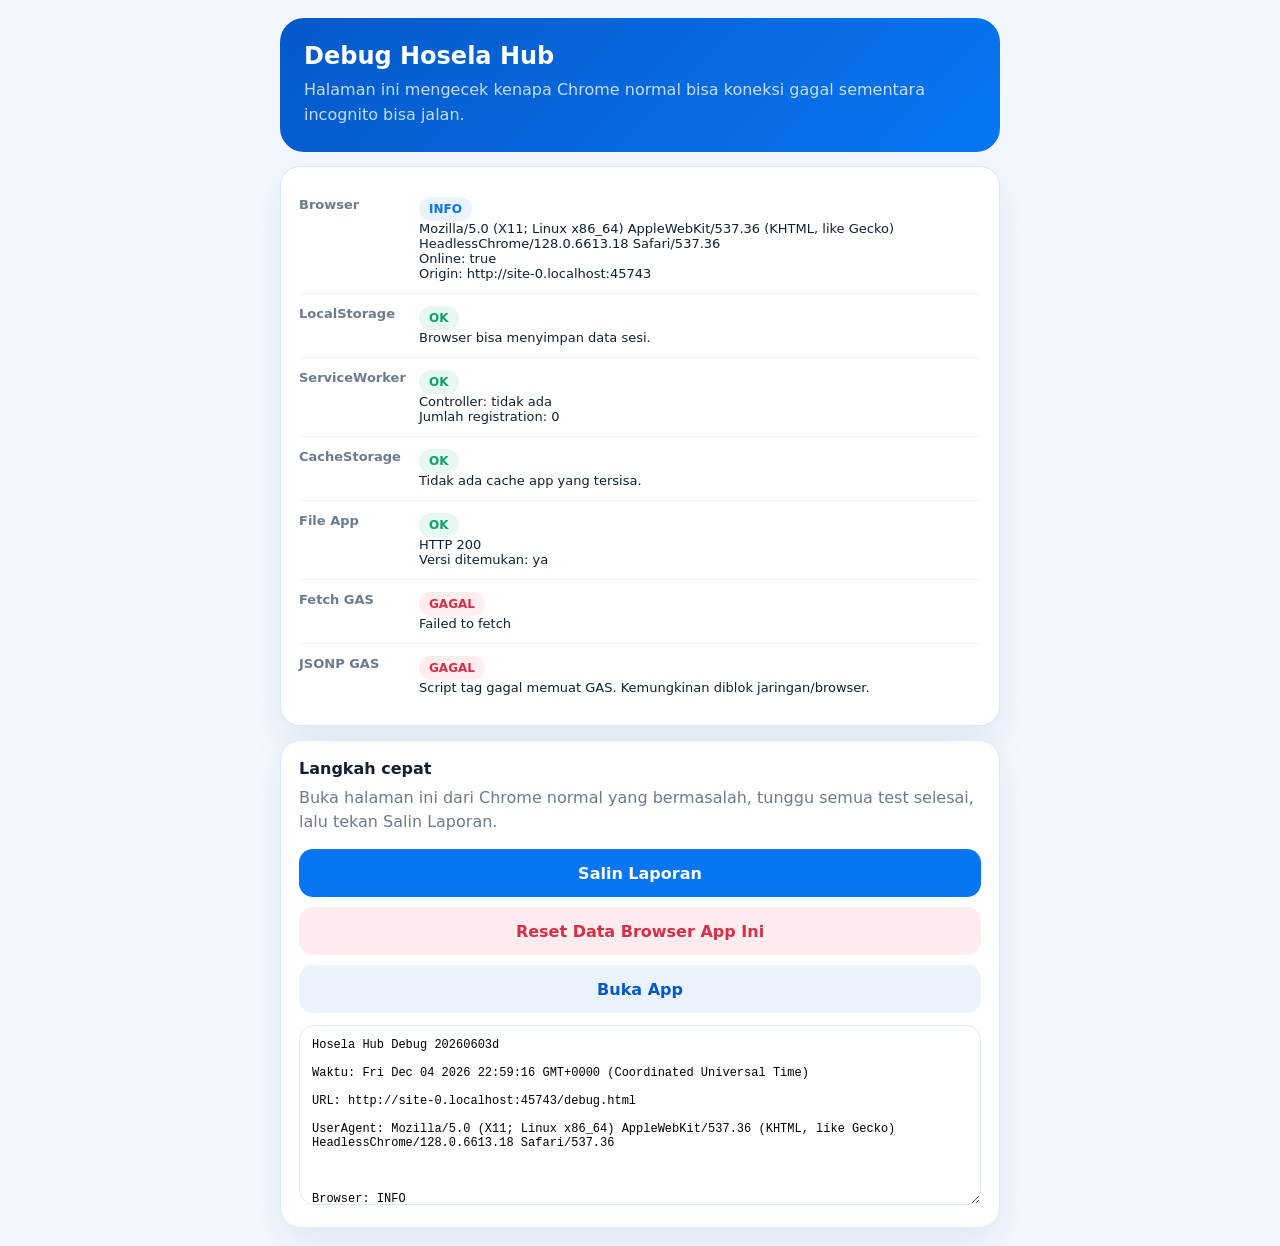
<file: debug.html>
<!DOCTYPE html>
<html lang="id">
<head>
  <meta charset="UTF-8">
  <meta name="viewport" content="width=device-width, initial-scale=1">
  <meta name="robots" content="noindex">
  <title>Debug Hosela Hub</title>
  <style>
    :root {
      --blue: #0876f2;
      --blue-dark: #0459c9;
      --bg: #f3f8ff;
      --line: #d9e6f7;
      --text: #102033;
      --muted: #6d7b8f;
      --ok: #0f9f6e;
      --bad: #d72f45;
      --warn: #b7791f;
    }

    * { box-sizing: border-box; }
    body {
      background: var(--bg);
      color: var(--text);
      font-family: Inter, system-ui, -apple-system, BlinkMacSystemFont, "Segoe UI", sans-serif;
      margin: 0;
      padding: 18px;
    }

    .wrap {
      margin: 0 auto;
      max-width: 720px;
    }

    .hero {
      background: linear-gradient(135deg, var(--blue-dark), var(--blue));
      border-radius: 24px;
      color: #fff;
      padding: 24px;
    }

    h1 {
      font-size: 24px;
      margin: 0 0 8px;
    }

    p {
      color: var(--muted);
      line-height: 1.55;
      margin: 8px 0 0;
    }

    .hero p {
      color: rgba(255,255,255,.78);
    }

    .panel {
      background: #fff;
      border: 1px solid var(--line);
      border-radius: 20px;
      box-shadow: 0 16px 38px rgba(16,32,51,.08);
      margin-top: 14px;
      padding: 18px;
    }

    .row {
      align-items: flex-start;
      border-bottom: 1px solid #edf3fb;
      display: grid;
      gap: 8px;
      grid-template-columns: 112px 1fr;
      padding: 12px 0;
    }

    .row:last-child { border-bottom: 0; }
    .label {
      color: var(--muted);
      font-size: 13px;
      font-weight: 700;
    }

    .value {
      font-size: 13px;
      overflow-wrap: anywhere;
      white-space: pre-wrap;
    }

    .status {
      border-radius: 999px;
      display: inline-flex;
      font-size: 12px;
      font-weight: 800;
      padding: 5px 10px;
    }

    .ok { background: #e7f8f1; color: var(--ok); }
    .bad { background: #ffedf0; color: var(--bad); }
    .warn { background: #fff7dd; color: var(--warn); }
    .info { background: #eaf3ff; color: var(--blue); }

    .btns {
      display: grid;
      gap: 10px;
      grid-template-columns: 1fr;
      margin-top: 14px;
    }

    button, a.button {
      align-items: center;
      background: var(--blue);
      border: 0;
      border-radius: 14px;
      color: #fff;
      cursor: pointer;
      display: flex;
      font: inherit;
      font-weight: 800;
      justify-content: center;
      min-height: 48px;
      padding: 12px 16px;
      text-decoration: none;
    }

    button.secondary, a.secondary {
      background: #eaf3ff;
      color: var(--blue-dark);
    }

    button.danger {
      background: #ffecef;
      color: var(--bad);
    }

    textarea {
      border: 1px solid var(--line);
      border-radius: 16px;
      font: 12px ui-monospace, SFMono-Regular, Consolas, monospace;
      height: 180px;
      margin-top: 12px;
      padding: 12px;
      resize: vertical;
      width: 100%;
    }
  </style>
</head>
<body>
  <main class="wrap">
    <section class="hero">
      <h1>Debug Hosela Hub</h1>
      <p>Halaman ini mengecek kenapa Chrome normal bisa koneksi gagal sementara incognito bisa jalan.</p>
    </section>

    <section class="panel" id="results"></section>

    <section class="panel">
      <strong>Langkah cepat</strong>
      <p>Buka halaman ini dari Chrome normal yang bermasalah, tunggu semua test selesai, lalu tekan Salin Laporan.</p>
      <div class="btns">
        <button type="button" onclick="copyReport()">Salin Laporan</button>
        <button type="button" class="danger" onclick="hardReset()">Reset Data Browser App Ini</button>
        <a class="button secondary" href="./index.html?v=20260603d">Buka App</a>
      </div>
      <textarea id="report" readonly></textarea>
    </section>
  </main>

  <script>
    var GAS_URL = 'https://script.google.com/macros/s/AKfycbxDAHTGFbjG2RMjIPqUmdLbPO3TqKFfpPuEw9p5sdc4tEJXy6zsyyzhQ6pO65Pben4ywQ/exec';
    var APP_VERSION = '20260603d';
    var rows = [];
    var results = document.getElementById('results');
    var report = document.getElementById('report');

    function addRow(name, status, detail) {
      rows.push({ name: name, status: status, detail: detail });
      render();
    }

    function cls(status) {
      if (status === 'OK') return 'ok';
      if (status === 'GAGAL') return 'bad';
      if (status === 'PERIKSA') return 'warn';
      return 'info';
    }

    function render() {
      results.innerHTML = rows.map(function(row) {
        return '<div class="row"><div class="label">' + escapeHtml(row.name) + '</div><div class="value"><span class="status ' + cls(row.status) + '">' + escapeHtml(row.status) + '</span>\n' + escapeHtml(row.detail || '') + '</div></div>';
      }).join('');
      report.value = [
        'Hosela Hub Debug ' + APP_VERSION,
        'Waktu: ' + new Date().toString(),
        'URL: ' + location.href,
        'UserAgent: ' + navigator.userAgent,
        ''
      ].concat(rows.map(function(row) {
        return row.name + ': ' + row.status + '\n' + (row.detail || '-');
      })).join('\n\n');
    }

    function escapeHtml(value) {
      return String(value == null ? '' : value)
        .replace(/&/g, '&amp;')
        .replace(/</g, '&lt;')
        .replace(/>/g, '&gt;')
        .replace(/"/g, '&quot;')
        .replace(/'/g, '&#039;');
    }

    function timeout(ms) {
      return new Promise(function(resolve) {
        setTimeout(resolve, ms);
      });
    }

    function testStorage() {
      try {
        localStorage.setItem('hh_debug_test', String(Date.now()));
        var value = localStorage.getItem('hh_debug_test');
        localStorage.removeItem('hh_debug_test');
        addRow('LocalStorage', value ? 'OK' : 'GAGAL', value ? 'Browser bisa menyimpan data sesi.' : 'Data sesi tidak bisa dibaca.');
      } catch (err) {
        addRow('LocalStorage', 'GAGAL', err.message || String(err));
      }
    }

    function testServiceWorker() {
      if (!('serviceWorker' in navigator)) {
        addRow('ServiceWorker', 'PERIKSA', 'Browser tidak mendukung service worker.');
        return Promise.resolve();
      }
      return navigator.serviceWorker.getRegistrations().then(function(regs) {
        var detail = 'Controller: ' + (navigator.serviceWorker.controller ? 'ada' : 'tidak ada') + '\nJumlah registration: ' + regs.length;
        regs.forEach(function(reg, i) {
          detail += '\n' + (i + 1) + '. scope=' + reg.scope;
        });
        addRow('ServiceWorker', regs.length ? 'PERIKSA' : 'OK', detail);
      }).catch(function(err) {
        addRow('ServiceWorker', 'GAGAL', err.message || String(err));
      });
    }

    function testCaches() {
      if (!('caches' in window)) {
        addRow('CacheStorage', 'PERIKSA', 'Browser tidak mendukung CacheStorage.');
        return Promise.resolve();
      }
      return caches.keys().then(function(keys) {
        addRow('CacheStorage', keys.length ? 'PERIKSA' : 'OK', keys.length ? keys.join('\n') : 'Tidak ada cache app yang tersisa.');
      }).catch(function(err) {
        addRow('CacheStorage', 'GAGAL', err.message || String(err));
      });
    }

    function testFetchGas() {
      var url = GAS_URL + '?action=ping&args=[]&_t=' + Date.now();
      return fetch(url, { cache: 'no-store', redirect: 'follow' })
        .then(function(res) {
          return res.text().then(function(text) {
            var shortText = text.slice(0, 220);
            addRow('Fetch GAS', res.ok ? 'OK' : 'GAGAL', 'HTTP ' + res.status + '\n' + shortText);
          });
        })
        .catch(function(err) {
          addRow('Fetch GAS', 'GAGAL', err.message || String(err));
        });
    }

    function testJsonpGas() {
      return new Promise(function(resolve) {
        var callbackName = 'hh_debug_jsonp_' + Date.now();
        var script = document.createElement('script');
        var finished = false;
        var oldError = window.onerror;
        var timer = setTimeout(function() {
          finish('GAGAL', 'Timeout. Chrome tidak menerima response JSONP dari GAS dalam 12 detik.');
        }, 12000);

        function finish(status, detail) {
          if (finished) return;
          finished = true;
          clearTimeout(timer);
          window.onerror = oldError;
          try { delete window[callbackName]; } catch (err) { window[callbackName] = undefined; }
          if (script.parentNode) script.parentNode.removeChild(script);
          addRow('JSONP GAS', status, detail);
          resolve();
        }

        window.onerror = function(message, source, lineno, colno, error) {
          if (source && source.indexOf('script.google') !== -1) {
            finish('GAGAL', 'Script GAS tidak valid di browser ini.\n' + message);
            return true;
          }
          if (oldError) return oldError.apply(window, arguments);
          return false;
        };

        window[callbackName] = function(data) {
          finish(data && data.success ? 'OK' : 'PERIKSA', JSON.stringify(data));
        };

        script.onerror = function() {
          finish('GAGAL', 'Script tag gagal memuat GAS. Kemungkinan diblok jaringan/browser.');
        };
        script.src = GAS_URL + '?action=ping&args=[]&callback=' + encodeURIComponent(callbackName) + '&_t=' + Date.now();
        document.head.appendChild(script);
      });
    }

    function testAppFile() {
      return fetch('./js/app.js?v=' + APP_VERSION + '&_t=' + Date.now(), { cache: 'no-store' })
        .then(function(res) { return res.text().then(function(text) {
          addRow('File App', text.indexOf(APP_VERSION) !== -1 ? 'OK' : 'PERIKSA', 'HTTP ' + res.status + '\nVersi ditemukan: ' + (text.indexOf(APP_VERSION) !== -1 ? 'ya' : 'tidak'));
        }); })
        .catch(function(err) {
          addRow('File App', 'GAGAL', err.message || String(err));
        });
    }

    function copyReport() {
      report.select();
      report.setSelectionRange(0, report.value.length);
      if (navigator.clipboard && navigator.clipboard.writeText) {
        navigator.clipboard.writeText(report.value).then(function() {
          alert('Laporan sudah disalin.');
        }).catch(function() {
          document.execCommand('copy');
          alert('Laporan sudah disalin.');
        });
      } else {
        document.execCommand('copy');
        alert('Laporan sudah disalin.');
      }
    }

    function hardReset() {
      Promise.resolve()
        .then(function() {
          try { localStorage.clear(); sessionStorage.clear(); } catch (err) {}
        })
        .then(function() {
          if (!('caches' in window)) return null;
          return caches.keys().then(function(keys) {
            return Promise.all(keys.map(function(key) { return caches.delete(key); }));
          });
        })
        .then(function() {
          if (!('serviceWorker' in navigator) || !navigator.serviceWorker.getRegistrations) return null;
          return navigator.serviceWorker.getRegistrations().then(function(regs) {
            return Promise.all(regs.map(function(reg) { return reg.unregister(); }));
          });
        })
        .then(function() {
          location.replace('./index.html?v=' + APP_VERSION + '&clean=' + Date.now());
        });
    }

    (function run() {
      addRow('Browser', 'INFO', navigator.userAgent + '\nOnline: ' + navigator.onLine + '\nOrigin: ' + location.origin);
      testStorage();
      Promise.resolve()
        .then(testServiceWorker)
        .then(testCaches)
        .then(testAppFile)
        .then(testFetchGas)
        .then(testJsonpGas);
    })();
  </script>
</body>
</html>
</file>
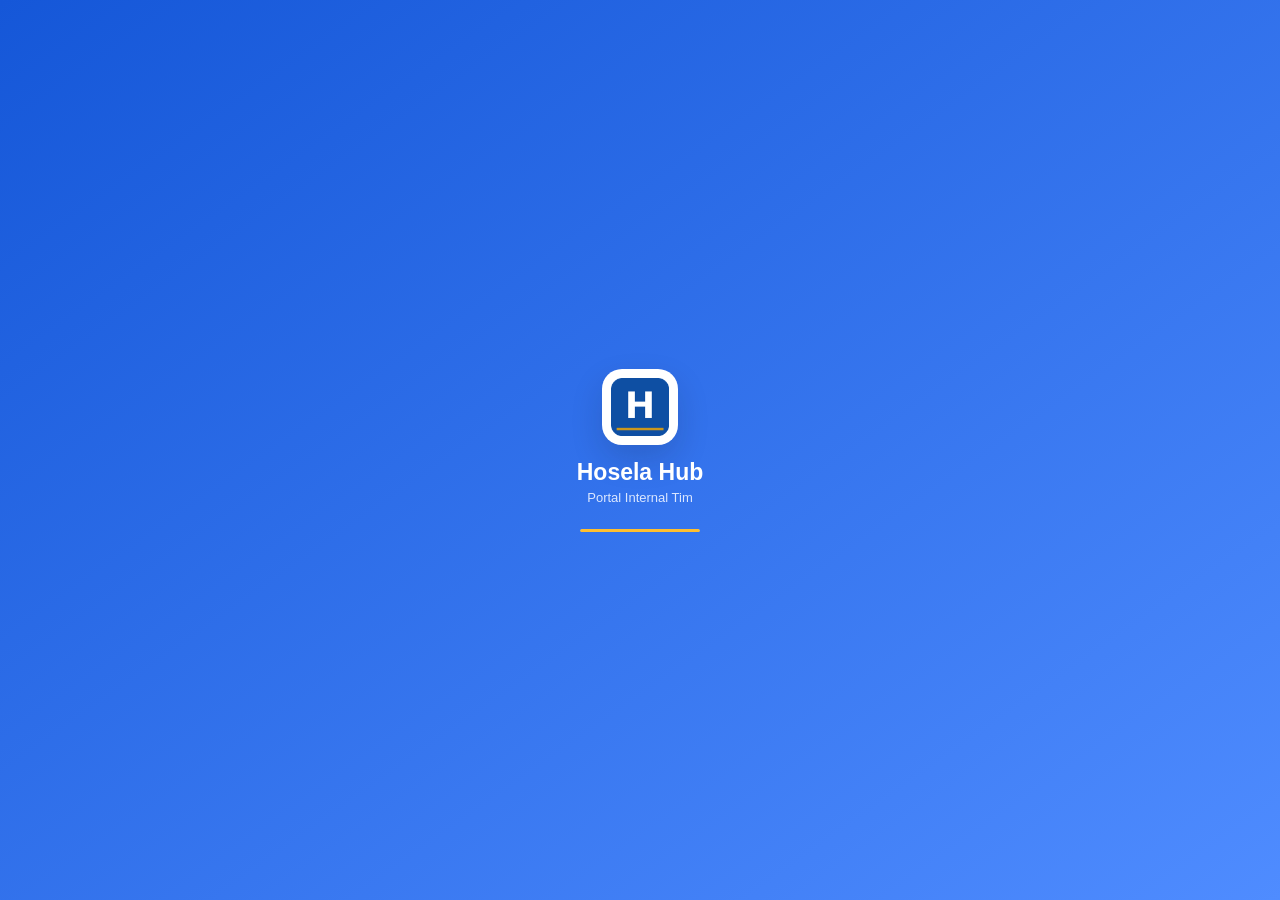
<file: reset.html>
<!DOCTYPE html>
<html lang="id">
<head>
  <meta charset="UTF-8">
  <meta name="viewport" content="width=device-width, initial-scale=1">
  <meta name="robots" content="noindex">
  <title>Reset Hosela Hub</title>
  <style>
    :root {
      --blue: #0876f2;
      --blue-dark: #0459c9;
      --text: #102033;
      --muted: #6f7c8d;
      --soft: #edf5ff;
    }

    * {
      box-sizing: border-box;
    }

    body {
      align-items: center;
      background: linear-gradient(160deg, #e8f3ff 0%, #ffffff 52%, #f4f8ff 100%);
      color: var(--text);
      display: flex;
      font-family: Inter, system-ui, -apple-system, BlinkMacSystemFont, "Segoe UI", sans-serif;
      justify-content: center;
      margin: 0;
      min-height: 100vh;
      padding: 24px;
    }

    .reset-card {
      background: rgba(255, 255, 255, 0.94);
      border: 1px solid rgba(8, 118, 242, 0.12);
      border-radius: 28px;
      box-shadow: 0 24px 70px rgba(16, 32, 51, 0.13);
      max-width: 420px;
      padding: 36px 28px;
      text-align: center;
      width: 100%;
    }

    .brand {
      align-items: center;
      display: inline-flex;
      gap: 12px;
      margin-bottom: 24px;
    }

    .brand img {
      height: 46px;
      width: 46px;
    }

    .brand strong {
      font-size: 22px;
      letter-spacing: 0;
    }

    h1 {
      font-size: 24px;
      margin: 0 0 10px;
    }

    p {
      color: var(--muted);
      font-size: 15px;
      line-height: 1.55;
      margin: 0;
    }

    .loader {
      animation: spin 0.8s linear infinite;
      border: 4px solid var(--soft);
      border-top-color: var(--blue);
      border-radius: 999px;
      height: 44px;
      margin: 28px auto 0;
      width: 44px;
    }

    .fallback {
      background: var(--blue);
      border: 0;
      border-radius: 16px;
      color: #fff;
      cursor: pointer;
      display: none;
      font: inherit;
      font-weight: 700;
      margin-top: 26px;
      padding: 14px 18px;
      width: 100%;
    }

    @keyframes spin {
      to {
        transform: rotate(360deg);
      }
    }
  </style>
</head>
<body>
  <main class="reset-card">
    <div class="brand">
      <img src="assets/logo.png" alt="Hosela Hub">
      <strong>Hosela Hub</strong>
    </div>
    <h1>Membersihkan cache lama</h1>
    <p>Chrome sedang disegarkan supaya tidak memakai file lama yang menyebabkan koneksi gagal.</p>
    <div class="loader" aria-hidden="true"></div>
    <button class="fallback" type="button" id="openApp">Buka Aplikasi</button>
  </main>

  <script>
    (function() {
      var version = '20260603d';
      var target = './index.html?v=' + version + '&clean=' + Date.now();
      var button = document.getElementById('openApp');

      function clearStorage() {
        try { localStorage.clear(); } catch (err) {}
        try { sessionStorage.clear(); } catch (err) {}
      }

      function clearCaches() {
        if (!('caches' in window)) return Promise.resolve();
        return caches.keys().then(function(keys) {
          return Promise.all(keys.map(function(key) {
            return caches.delete(key);
          }));
        }).catch(function() {});
      }

      function unregisterServiceWorkers() {
        if (!('serviceWorker' in navigator) || !navigator.serviceWorker.getRegistrations) {
          return Promise.resolve();
        }
        return navigator.serviceWorker.getRegistrations().then(function(registrations) {
          return Promise.all(registrations.map(function(registration) {
            return registration.unregister();
          }));
        }).catch(function() {});
      }

      function goHome() {
        location.replace(target);
      }

      button.addEventListener('click', goHome);
      clearStorage();
      Promise.resolve()
        .then(clearCaches)
        .then(unregisterServiceWorkers)
        .then(function() {
          setTimeout(goHome, 500);
        })
        .catch(goHome);

      setTimeout(function() {
        button.style.display = 'block';
      }, 3500);
    })();
  </script>
</body>
</html>
</file>
<file: css/style.css>
*{box-sizing:border-box;margin:0;padding:0;-webkit-tap-highlight-color:transparent}
body{font-family:-apple-system,BlinkMacSystemFont,'Segoe UI',sans-serif;background:#f0f4f8;min-height:100vh}
:root{
  --blue:#0e4fa3;--blue-dark:#0a3d82;--blue-light:#dbeafe;
  --gold:#c9971f;--gold-light:#fef3c7;
  --gray-bg:#f7f9fc;--gray-border:#e2e8f0;
  --text-dark:#1e3a5f;--text-muted:#6b7280;
  --green:#059669;--red:#dc2626;--orange:#d97706
}
.screen{display:none;min-height:100vh;flex-direction:column}
.screen.active{display:flex}
.statusbar{background:var(--blue-dark);height:6px;flex-shrink:0}
.header{background:var(--blue);padding:14px 16px 16px;flex-shrink:0}
.header-row{display:flex;align-items:center;gap:10px}
.header h1{font-size:16px;font-weight:700;color:#fff}
.header p{font-size:11px;color:rgba(255,255,255,0.65);margin-top:1px}
.gold-line{height:3px;background:var(--gold);border-radius:2px;margin-top:10px;width:32px}
.back-btn{width:34px;height:34px;border-radius:50%;background:rgba(255,255,255,0.15);border:none;color:#fff;font-size:20px;display:flex;align-items:center;justify-content:center;cursor:pointer;flex-shrink:0}
.content{flex:1;overflow-y:auto;padding:14px;background:var(--gray-bg)}
.navbar{background:#fff;border-top:1px solid var(--gray-border);padding:6px 0 10px;display:flex;justify-content:space-around;flex-shrink:0}
.nav-item{display:flex;flex-direction:column;align-items:center;gap:2px;cursor:pointer;padding:4px 10px}
.nav-icon{font-size:20px}
.nav-label{font-size:10px;color:var(--text-muted)}
.nav-item.active .nav-label{color:var(--blue);font-weight:600}
.card{background:#fff;border-radius:12px;border:1px solid var(--gray-border);padding:14px;margin-bottom:10px}
.card-title{font-size:12px;font-weight:600;color:var(--blue);margin-bottom:10px;display:flex;align-items:center;gap:6px}
.card-dot{width:6px;height:6px;border-radius:50%;background:var(--gold);flex-shrink:0}
.list-item{background:#fff;border-radius:12px;border:1px solid var(--gray-border);padding:12px 14px;margin-bottom:8px;display:flex;align-items:center;gap:12px;cursor:pointer}
.list-item:active{background:var(--blue-light)}
.list-icon{width:40px;height:40px;border-radius:10px;display:flex;align-items:center;justify-content:center;font-size:18px;flex-shrink:0}
.list-info{flex:1}
.list-info h4{font-size:13px;font-weight:600;color:var(--text-dark)}
.list-info p{font-size:11px;color:var(--text-muted);margin-top:2px}
.list-arr{font-size:18px;color:#cbd5e1}
.badge{display:inline-flex;align-items:center;font-size:10px;font-weight:600;padding:2px 8px;border-radius:20px}
.badge-blue{background:var(--blue-light);color:#1d4ed8}
.badge-gold{background:var(--gold-light);color:#92400e}
.badge-green{background:#d1fae5;color:#065f46}
.badge-red{background:#fee2e2;color:#991b1b}
.badge-gray{background:#f3f4f6;color:#374151}
.badge-orange{background:#fff7ed;color:#c2410c}
.avatar{width:40px;height:40px;border-radius:50%;background:var(--blue-light);display:flex;align-items:center;justify-content:center;font-weight:700;font-size:13px;color:var(--blue);flex-shrink:0}
.section-label{font-size:11px;font-weight:600;color:var(--text-muted);letter-spacing:.05em;text-transform:uppercase;margin-bottom:8px;padding-left:2px}
#loading{position:fixed;top:0;left:0;right:0;bottom:0;background:var(--blue);display:flex;flex-direction:column;align-items:center;justify-content:center;z-index:9999}
.loading-logo{width:72px;height:72px;border-radius:20px;background:#fff;display:flex;align-items:center;justify-content:center;margin-bottom:14px}
.loading-title{font-size:22px;font-weight:700;color:#fff}
.loading-sub{font-size:13px;color:rgba(255,255,255,0.6);margin-top:4px}
.loading-bar{width:120px;height:3px;background:rgba(255,255,255,0.2);border-radius:2px;margin-top:24px;overflow:hidden}
.loading-progress{height:100%;background:var(--gold);border-radius:2px;animation:ldg 1.5s ease-in-out infinite}
@keyframes ldg{0%{width:0%;margin-left:0}60%{width:100%;margin-left:0}100%{width:0%;margin-left:100%}}
.login-top{background:var(--blue);padding:40px 24px 32px;text-align:center;flex-shrink:0}
.login-logo{width:72px;height:72px;border-radius:20px;background:#fff;margin:0 auto 14px;display:flex;align-items:center;justify-content:center}
.login-title{font-size:24px;font-weight:700;color:#fff}
.login-sub{font-size:13px;color:rgba(255,255,255,0.65);margin-top:4px}
.gold-bar-center{height:3px;background:var(--gold);width:40px;margin:12px auto 0;border-radius:2px}
.login-body{flex:1;padding:28px 24px;background:var(--gray-bg)}
.pin-label{font-size:13px;color:var(--text-muted);font-weight:500;margin-bottom:14px;text-align:center}
.pin-dots{display:flex;justify-content:center;gap:14px;margin-bottom:24px}
.dot{width:14px;height:14px;border-radius:50%;background:#e2e8f0;border:2px solid #cbd5e1;transition:all .15s}
.dot.filled{background:var(--blue);border-color:var(--blue);transform:scale(1.1)}
.keypad{display:grid;grid-template-columns:repeat(3,1fr);gap:10px}
.key{height:52px;border-radius:12px;background:#fff;border:1px solid var(--gray-border);font-size:20px;font-weight:600;color:var(--text-dark);cursor:pointer;display:flex;align-items:center;justify-content:center;transition:background .1s}
.key:active{background:var(--blue-light)}
.key-del{font-size:14px;color:var(--text-muted);background:#f1f5f9}
.key-clear{background:var(--gold);color:#fff;border-color:var(--gold);font-size:13px;font-weight:600}
.pin-error{text-align:center;font-size:12px;color:var(--red);margin-top:12px;min-height:18px}
@keyframes spin{to{transform:rotate(360deg)}}
.home-hero{background:var(--blue);padding:14px 16px 18px;flex-shrink:0}
.home-greeting{font-size:12px;color:rgba(255,255,255,0.7)}
.home-name{font-size:20px;font-weight:700;color:#fff;margin-top:2px}
.gold-accent{color:var(--gold)}
.ann-banner{background:rgba(201,151,31,.2);border:1px solid rgba(201,151,31,.4);border-radius:10px;margin-top:12px;padding:10px 12px;display:flex;align-items:center;gap:8px;cursor:pointer}
.ann-dot{width:8px;height:8px;border-radius:50%;background:var(--gold);flex-shrink:0}
.ann-text{font-size:11px;color:rgba(255,255,255,.9);flex:1;line-height:1.4}
.menu-grid{display:grid;grid-template-columns:1fr 1fr;gap:10px;margin-bottom:10px}
.menu-card{background:#fff;border-radius:14px;border:1px solid var(--gray-border);padding:14px 12px;cursor:pointer}
.menu-card:active{background:var(--blue-light)}
.menu-icon{width:38px;height:38px;border-radius:10px;display:flex;align-items:center;justify-content:center;margin-bottom:8px;font-size:18px}
.menu-card h3{font-size:13px;font-weight:600;color:var(--text-dark)}
.menu-card p{font-size:10px;color:var(--text-muted);margin-top:2px}
.reward-card{background:var(--blue);border-radius:14px;padding:16px;margin-bottom:10px;border:1px solid rgba(201,151,31,.4)}
.reward-label{font-size:11px;font-weight:600;color:var(--gold);letter-spacing:.08em;text-transform:uppercase;margin-bottom:10px}
.reward-avatar-big{width:52px;height:52px;border-radius:50%;background:rgba(255,255,255,.2);border:2px solid var(--gold);display:flex;align-items:center;justify-content:center;font-size:20px;font-weight:700;color:#fff;margin-bottom:8px}
.reward-name{font-size:16px;font-weight:700;color:#fff}
.reward-sub{font-size:11px;color:rgba(255,255,255,.65);margin-top:2px}
.reward-alasan{font-size:11px;color:rgba(255,255,255,.85);margin-top:8px;line-height:1.5;font-style:italic}
.reward-pesan{font-size:12px;color:var(--gold);margin-top:10px;font-weight:600}
.kpi-row{display:flex;justify-content:space-between;align-items:center;padding:6px 0;border-bottom:1px solid #f1f5f9}
.kpi-row:last-child{border-bottom:none}
.kpi-label{font-size:12px;color:var(--text-muted)}
.kpi-val{font-size:12px;font-weight:600}
.kpi-ok{color:var(--green)}.kpi-warn{color:var(--orange)}.kpi-bad{color:var(--red)}
.form-group{margin-bottom:12px}
.form-label{font-size:12px;color:var(--text-muted);font-weight:500;margin-bottom:6px;display:block}
.form-input{width:100%;padding:10px 12px;border:1px solid var(--gray-border);border-radius:8px;font-size:13px;color:var(--text-dark);background:#fff;font-family:inherit}
.form-input:focus{outline:none;border-color:var(--blue)}
textarea.form-input{height:80px;resize:none}
select.form-input{-webkit-appearance:none}
.btn{width:100%;padding:12px;border-radius:10px;border:none;font-size:14px;font-weight:600;cursor:pointer;font-family:inherit}
.btn-primary{background:var(--blue);color:#fff}
.btn-primary:active{background:var(--blue-dark)}
.btn-primary:disabled{background:#93c5fd;cursor:not-allowed}
.btn-gold{background:var(--gold);color:#fff}
.btn-danger{background:var(--red);color:#fff}
.btn-sm{padding:7px 14px;width:auto;font-size:12px;border-radius:8px}
.notif-banner{background:#fff7ed;border:1px solid #fed7aa;border-radius:10px;padding:12px;margin-bottom:10px}
.notif-title{font-size:13px;font-weight:600;color:#c2410c;margin-bottom:4px}
.notif-text{font-size:11px;color:#92400e;line-height:1.5}
.peng-card{background:#fff;border-radius:12px;border:1px solid var(--gray-border);padding:14px;margin-bottom:10px}
.peng-header{display:flex;justify-content:space-between;align-items:flex-start;margin-bottom:6px}
.peng-title{font-size:13px;font-weight:600;color:var(--text-dark);margin-bottom:4px}
.peng-tgl{font-size:10px;color:var(--text-muted);white-space:nowrap;margin-left:8px}
.peng-isi{font-size:12px;color:var(--text-muted);line-height:1.6}
.ide-card{background:#fff;border-radius:12px;border:1px solid var(--gray-border);padding:12px;margin-bottom:8px}
.ide-title{font-size:13px;font-weight:600;color:var(--text-dark);margin-bottom:4px}
.ide-meta{font-size:11px;color:var(--text-muted)}
.peraturan-item{background:#fff;border-radius:10px;border-left:3px solid var(--blue);padding:12px 14px;margin-bottom:8px}
.peraturan-num{font-size:11px;color:var(--blue);font-weight:600;margin-bottom:3px}
.peraturan-text{font-size:12px;color:var(--text-dark);line-height:1.5}
.toast{position:fixed;bottom:80px;left:50%;transform:translateX(-50%);background:#1e3a5f;color:#fff;padding:10px 20px;border-radius:20px;font-size:13px;z-index:9998;opacity:0;transition:opacity .3s;pointer-events:none;white-space:nowrap}
.toast.show{opacity:1}
.empty-state{text-align:center;padding:32px 20px;color:var(--text-muted);font-size:13px}
.empty-icon{font-size:30px;margin-bottom:8px}
/* Profile Card */
.profile-card{background:#fff;border-radius:14px;border:1px solid var(--gray-border);padding:16px;margin-bottom:10px;display:flex;align-items:center;gap:14px;cursor:pointer}
.profile-card:active{background:var(--blue-light)}
.profile-avatar-lg{width:54px;height:54px;border-radius:50%;background:var(--blue-light);display:flex;align-items:center;justify-content:center;font-weight:700;font-size:20px;color:var(--blue);flex-shrink:0;border:2px solid var(--blue)}
.profile-info{flex:1}
.profile-name{font-size:15px;font-weight:700;color:var(--text-dark)}
.profile-jabatan{font-size:11px;color:var(--text-muted);margin-top:1px}
.profile-stars{display:flex;align-items:center;gap:2px;margin-top:6px}
.star-filled{color:#c9971f;font-size:18px}
.star-empty{color:#e2e8f0;font-size:18px}
.profile-skor{font-size:11px;color:var(--text-muted);margin-left:6px}
/* Reward compact */
.reward-compact{background:var(--blue);border-radius:10px;padding:10px 14px;margin-bottom:10px;display:flex;align-items:center;gap:10px;cursor:pointer}
.reward-compact-text{flex:1}
.reward-compact-label{font-size:10px;color:rgba(255,255,255,0.65);font-weight:600;letter-spacing:.05em}
.reward-compact-name{font-size:13px;font-weight:700;color:#fff;margin-top:1px}
.reward-compact-arr{font-size:16px;color:rgba(255,255,255,0.5)}
/* KPI Checklist */
.kpi-check-item{background:#fff;border-radius:12px;border:1px solid var(--gray-border);padding:14px;margin-bottom:10px}
.kpi-check-header{display:flex;align-items:flex-start;gap:10px;margin-bottom:8px}
.kpi-check-no{width:24px;height:24px;border-radius:50%;background:var(--blue-light);color:var(--blue);font-size:11px;font-weight:700;display:flex;align-items:center;justify-content:center;flex-shrink:0;margin-top:1px}
.kpi-check-title{font-size:13px;font-weight:600;color:var(--text-dark);flex:1}
.kpi-check-desc{font-size:11px;color:var(--text-muted);margin-top:2px}
.kpi-toggle{display:flex;gap:8px;margin-top:10px}
.kpi-btn{flex:1;padding:8px;border-radius:8px;border:1px solid var(--gray-border);font-size:12px;font-weight:600;cursor:pointer;font-family:inherit;transition:all .15s}
.kpi-btn-ya{background:var(--blue-light);color:var(--blue);border-color:var(--blue)}
.kpi-btn-ya.active{background:var(--blue);color:#fff}
.kpi-btn-tidak{background:#fff;color:var(--text-muted)}
.kpi-btn-tidak.active{background:#fee2e2;color:#991b1b;border-color:#fca5a5}
.kpi-catatan{width:100%;margin-top:8px;padding:8px 10px;border:1px solid var(--gray-border);border-radius:8px;font-size:12px;font-family:inherit;resize:none;height:56px;display:none}
.kpi-catatan.show{display:block}
/* Papan Peringkat */
.rank-card{background:#fff;border-radius:12px;border:1px solid var(--gray-border);padding:12px 14px;margin-bottom:8px;display:flex;align-items:center;gap:12px}
.rank-num{width:28px;height:28px;border-radius:50%;display:flex;align-items:center;justify-content:center;font-size:12px;font-weight:700;flex-shrink:0}
.rank-1{background:#fef3c7;color:#92400e}
.rank-2{background:#f1f5f9;color:#475569}
.rank-3{background:#fff7ed;color:#c2410c}
.rank-other{background:#f8fafc;color:#64748b}
.step-num{width:22px;height:22px;border-radius:50%;color:#fff;font-size:11px;font-weight:700;display:flex;align-items:center;justify-content:center;flex-shrink:0}
/* Jabatan Badge */
.jabatan-badge{display:inline-flex;align-items:center;gap:6px;padding:5px 14px;border-radius:20px;font-size:12px;font-weight:700;letter-spacing:0.04em;margin-top:8px}
.jab-packing{background:rgba(219,234,254,0.25);border:1px solid rgba(219,234,254,0.5);color:#dbeafe}
.jab-ecommerce,.jab-live{background:rgba(204,251,241,0.2);border:1px solid rgba(204,251,241,0.4);color:#ccfbf1}
.jab-kepala{background:rgba(191,219,254,0.25);border:1px solid rgba(191,219,254,0.5);color:#bfdbfe}
.jab-finance{background:rgba(255,255,255,0.15);border:1px solid rgba(255,255,255,0.35);color:#fff}
.jab-owner{background:rgba(201,151,31,0.3);border:1px solid rgba(201,151,31,0.6);color:#fef3c7}
/* PHONE PREVIEW */
.preview-btn{position:fixed;bottom:20px;right:16px;background:var(--blue);color:#fff;border:none;border-radius:20px;padding:8px 16px;font-size:12px;font-weight:600;cursor:pointer;z-index:8888;display:none;align-items:center;gap:6px}
/* Skeleton loading */
.skeleton{background:linear-gradient(90deg,#e2e8f0 25%,#f1f5f9 50%,#e2e8f0 75%);background-size:200% 100%;animation:skel 1.2s ease-in-out infinite;border-radius:8px}
@keyframes skel{0%{background-position:200% 0}100%{background-position:-200% 0}}
.skel-card{height:80px;margin-bottom:10px}
.skel-text{height:14px;margin-bottom:8px}
.skel-text-sm{height:10px;width:60%;margin-bottom:6px}
.phone-wrap{display:none;position:fixed;inset:0;background:rgba(10,20,40,0.88);z-index:9000;align-items:center;justify-content:center;flex-direction:column}
.phone-wrap.show{display:flex}
.phone-frame{width:375px;height:780px;background:#fff;border-radius:44px;border:8px solid #1e293b;overflow:hidden;position:relative;box-shadow:0 0 0 2px #334155,0 24px 60px rgba(0,0,0,0.6)}
.phone-notch{position:absolute;top:0;left:50%;transform:translateX(-50%);width:120px;height:26px;background:#1e293b;border-radius:0 0 16px 16px;z-index:10;pointer-events:none}
.phone-frame iframe{width:100%;height:100%;border:none}
.phone-frame .phone-inner{width:100%;height:100%;overflow-y:auto;overflow-x:hidden;background:#fff}
.phone-close{margin-top:16px;background:rgba(255,255,255,0.12);border:none;color:#fff;border-radius:20px;padding:8px 20px;font-size:13px;cursor:pointer}
.phone-hint{color:rgba(255,255,255,0.4);font-size:11px;margin-top:8px}
/* PHONE MODE */
body.phone-mode{background:#0f172a;min-height:100vh;display:flex;flex-direction:column;align-items:center;justify-content:center;padding:20px 0}
body.phone-mode #app-wrap{width:375px;height:780px;border-radius:40px;overflow:hidden;box-shadow:0 0 0 8px #1e293b,0 0 0 10px #334155,0 30px 80px rgba(0,0,0,0.6);position:relative;flex-shrink:0;display:flex;flex-direction:column}
body.phone-mode #app-wrap::before{content:'';display:block;height:6px;background:#1e293b;flex-shrink:0}
body.phone-mode #app-wrap .screen.active{min-height:0;height:0;flex:1;overflow:hidden}
body.phone-mode .screen.active>.navbar{position:sticky;bottom:0}
body.phone-mode .preview-btn{position:static;margin-top:14px;border-radius:20px;background:rgba(255,255,255,0.12)}

/* Kolabo-inspired mobile blue system */
:root{
  --blue:#1f5eff;
  --blue-dark:#1557d8;
  --blue-light:#edf4ff;
  --blue-line:#cfe0ff;
  --gray-bg:#f5f7fb;
  --gray-border:#e4e9f2;
  --surface:#ffffff;
  --surface-soft:#f9fbff;
  --text-dark:#101828;
  --text-muted:#667085;
  --gold:#1f5eff;
  --gold-light:#edf4ff;
  --green:#12b76a;
  --red:#f04438;
  --orange:#f79009;
  --radius:8px;
}
body{background:#f5f7fb;color:var(--text-dark)}
#app-wrap{background:#f5f7fb}
.header,.home-hero,.login-top,#loading{background:#1557d8}
.header{padding:18px 18px 16px;border-bottom:0}
.header h1{font-size:18px;font-weight:800}
.header p{font-size:12px;color:#c7d7fe}
.gold-line,.gold-bar-center{background:#7ca8ff;width:36px;height:3px}
.back-btn{background:rgba(255,255,255,.12);border:1px solid rgba(255,255,255,.16);border-radius:8px}
.content{padding:14px;background:#f5f7fb}
.card,.list-item,.peng-card,.ide-card,.profile-card,.rank-card,.kpi-check-item,.menu-card{
  border-radius:8px;
  border:1px solid #e4e9f2;
  background:#fff;
  box-shadow:0 1px 2px rgba(16,24,40,.04);
}
.card-title{font-size:12px;font-weight:800;color:#1557d8}
.card-dot{background:#1f5eff;border-radius:2px}
.menu-grid{gap:10px}
.menu-card{min-height:112px;padding:14px;overflow:hidden}
.menu-card::after{display:none}
.menu-card h3{font-size:14px;font-weight:800;color:#101828}
.menu-card p{font-size:11px;color:#667085}
.menu-icon,.list-icon{
  background:#edf4ff!important;
  color:#1f5eff!important;
  border:1px solid #d9e7ff;
  border-radius:8px;
}
.menu-icon .svg-icon,.list-icon .svg-icon{stroke:#1f5eff}
.home-hero{padding:20px 18px 22px}
.home-greeting{color:#c7d7fe;font-weight:600}
.home-name{font-size:22px;font-weight:850}
#home-quote{color:#dbe7ff!important;font-style:normal!important}
.ann-banner{background:rgba(255,255,255,.1);border:1px solid rgba(255,255,255,.14);border-radius:8px}
.ann-dot{background:#7ca8ff;border-radius:2px}
.navbar{background:rgba(255,255,255,.96);border-top:1px solid #e4e9f2;box-shadow:0 -8px 24px rgba(16,24,40,.05)}
.nav-item.active .nav-label{color:#1f5eff;font-weight:800}
.btn{border-radius:8px;font-weight:800}
.btn-primary,.btn-gold{background:#1f5eff;color:#fff}
.btn-primary:active,.btn-gold:active{background:#1557d8}
.btn-primary:disabled{background:#9dbbff}
.form-input{border-radius:8px;border-color:#d0d7e2;background:#fff}
.form-input:focus{border-color:#1f5eff;box-shadow:0 0 0 3px rgba(31,94,255,.12)}
.badge{border-radius:6px;padding:3px 8px;font-weight:800}
.badge-blue,.badge-gold{background:#edf4ff;color:#1f5eff}
.badge-green{background:#ecfdf3;color:#067647}
.badge-red{background:#fef3f2;color:#b42318}
.badge-gray{background:#f2f4f7;color:#344054}
.badge-orange{background:#fff6ed;color:#b54708}
.login-logo,.loading-logo{border-radius:8px}
.login-body{background:#f5f7fb}
.reward-card,.reward-compact{background:#1557d8;border:1px solid #214f9f;border-radius:8px}
.reward-label,.reward-pesan{color:#b7ccff}
.profile-avatar-lg,.avatar,.kpi-check-no,.rank-num{background:#edf4ff;color:#1f5eff;border-color:#d9e7ff}
.rank-1,.rank-2,.rank-3,.rank-other{background:#edf4ff;color:#1f5eff}
.notif-banner{background:#fff;border:1px solid #e4e9f2;border-left:3px solid #1f5eff}
.notif-title{color:#1557d8}
.notif-text{color:#667085}
.jabatan-badge{border-radius:6px;background:rgba(255,255,255,.12)!important;border:1px solid rgba(255,255,255,.18)!important;color:#fff!important;letter-spacing:0}
.camera-preview{border-radius:8px;background:#0b1220}

/* Modern UI refresh */
:root{
  --blue:#1557d8;
  --blue-dark:#4f8cff;
  --blue-light:#e8f0ff;
  --gold:#d6a22a;
  --gold-light:#fff4ce;
  --gray-bg:#f3f6fb;
  --gray-border:#dde5f0;
  --surface:#ffffff;
  --surface-soft:#f8fafc;
  --text-dark:#14233b;
  --text-muted:#667085;
  --green:#079455;
  --red:#d92d20;
  --orange:#dc6803;
  --shadow-sm:0 1px 2px rgba(16,24,40,.05);
  --shadow-md:0 10px 24px rgba(16,24,40,.08);
  --radius:8px;
}
body{background:var(--gray-bg);color:var(--text-dark);font-family:Inter,-apple-system,BlinkMacSystemFont,'Segoe UI',sans-serif}
.screen{background:var(--gray-bg)}
.statusbar{height:0;background:transparent}
.header,.home-hero,.login-top,#loading{background:#1557d8}
.header{padding:18px 18px 16px;border-bottom:1px solid rgba(255,255,255,.12)}
.header h1{font-size:18px;font-weight:800;letter-spacing:0}
.header p{font-size:12px;color:rgba(255,255,255,.72)}
.header-row{gap:12px}
.gold-line,.gold-bar-center{height:4px;width:44px;background:var(--gold)}
.back-btn{width:38px;height:38px;border-radius:8px;background:rgba(255,255,255,.14);font-size:22px;transition:background .16s,transform .16s}
.back-btn:active{background:rgba(255,255,255,.24);transform:scale(.98)}
.content{padding:16px;background:var(--gray-bg)}
.card,.peng-card,.ide-card,.profile-card,.kpi-check-item,.rank-card,.list-item,.menu-card{border-radius:var(--radius);border:1px solid var(--gray-border);background:var(--surface);box-shadow:var(--shadow-sm)}
.card,.peng-card,.ide-card,.profile-card,.kpi-check-item,.rank-card{padding:15px}
.card-title{font-size:12px;font-weight:800;color:var(--text-dark);letter-spacing:.01em}
.card-dot{width:8px;height:8px;background:var(--blue)}
.list-item{padding:13px 14px;transition:transform .16s,box-shadow .16s,border-color .16s,background .16s}
.list-item:active,.profile-card:active,.menu-card:active{background:#f8fbff;transform:scale(.99)}
.list-icon,.menu-icon{border-radius:8px}
.badge{border-radius:999px;padding:4px 9px;font-weight:800;letter-spacing:0}
.badge-blue{background:#e8f0ff;color:#1557d8}
.badge-gold{background:#fff4ce;color:#946200}
.badge-green{background:#dcfae6;color:#067647}
.badge-red{background:#fee4e2;color:#b42318}
.badge-gray{background:#eef2f6;color:#344054}
.badge-orange{background:#ffead5;color:#b54708}
.login-top{padding:46px 24px 34px}
.login-logo,.loading-logo{border-radius:8px;box-shadow:var(--shadow-md)}
.login-title,.loading-title{font-weight:900;letter-spacing:0}
.login-body{background:var(--gray-bg);padding:28px 22px}
.home-hero{padding:18px 18px 20px}
.home-greeting{font-size:12px;color:rgba(255,255,255,.74)}
.home-name{font-size:22px;font-weight:900}
.ann-banner{border-radius:8px;background:rgba(255,255,255,.12);border:1px solid rgba(255,255,255,.18);padding:12px}
.ann-dot{background:var(--gold)}
.menu-grid{gap:12px}
.menu-card{position:relative;min-height:118px;padding:14px;overflow:hidden;transition:transform .16s,box-shadow .16s,border-color .16s}
.menu-card::after{content:'';position:absolute;right:-18px;bottom:-18px;width:64px;height:64px;border-radius:50%;background:rgba(21,87,216,.06);pointer-events:none}
.menu-card:hover{box-shadow:var(--shadow-md);border-color:#c9d7ea}
.menu-icon{width:42px;height:42px;margin-bottom:10px;font-size:20px}
.menu-card h3{font-size:14px;font-weight:850;color:var(--text-dark);line-height:1.25}
.menu-card p{font-size:11px;color:var(--text-muted);line-height:1.35;margin-top:4px}
.reward-card,.reward-compact{background:#1557d8;border-radius:var(--radius);border:1px solid rgba(255,255,255,.12);box-shadow:var(--shadow-md)}
.reward-label{color:#ffd66b}
.form-label{font-size:12px;font-weight:750;color:#475467}
.form-input{min-height:42px;border-radius:8px;border:1px solid #cfd8e6;background:#fff;font-size:14px;box-shadow:0 1px 0 rgba(16,24,40,.02);transition:border-color .16s,box-shadow .16s}
.form-input:focus{border-color:var(--blue);box-shadow:0 0 0 3px rgba(21,87,216,.12)}
select.form-input{background-image:linear-gradient(45deg,transparent 50%,#667085 50%),linear-gradient(135deg,#667085 50%,transparent 50%);background-position:calc(100% - 18px) 18px,calc(100% - 13px) 18px;background-size:5px 5px,5px 5px;background-repeat:no-repeat;padding-right:34px}
.btn{min-height:42px;border-radius:8px;font-weight:850;letter-spacing:0;box-shadow:var(--shadow-sm);transition:transform .16s,box-shadow .16s,background .16s}
.btn:active{transform:scale(.99)}
.btn-primary{background:#1557d8;color:#fff;box-shadow:0 8px 18px rgba(21,87,216,.22)}
.btn-primary:active{background:#4f8cff}
.btn-gold{background:#d6a22a;color:#101828}
.btn-danger{background:#d92d20;color:#fff}
.btn-sm{min-height:34px;padding:8px 13px;border-radius:8px;font-size:12px}
.key{height:54px;border-radius:8px;border-color:#d7dfeb;font-weight:850;box-shadow:var(--shadow-sm)}
.key:active{background:#eef5ff;transform:scale(.99)}
.key-clear{background:#d6a22a;color:#101828}
.toast{border-radius:8px;background:#101828;box-shadow:var(--shadow-md);font-weight:700}
.empty-state{color:var(--text-muted)}
.profile-avatar-lg,.avatar{border-radius:8px;background:#e8f0ff;color:#1557d8;border:none}
.kpi-btn{border-radius:8px;font-weight:850}
.kpi-btn-ya{background:#e8f0ff;color:#1557d8;border-color:#b7ccfb}
.kpi-btn-ya.active{background:#1557d8}
.kpi-btn-tidak.active{background:#fee4e2;color:#b42318;border-color:#fda29b}
.peraturan-item{border-radius:8px;border-left:4px solid var(--blue)}
.notif-banner{border-radius:8px;background:#fff7ed}
.skeleton{border-radius:8px}
.preview-btn{border-radius:999px;box-shadow:var(--shadow-md)}
.svg-icon{width:18px;height:18px;display:inline-block;vertical-align:-3px;fill:none;stroke:currentColor;stroke-width:2;stroke-linecap:round;stroke-linejoin:round}
.menu-icon{color:#1557d8}
.menu-icon .svg-icon{width:22px;height:22px}
.jabatan-badge .svg-icon{width:14px;height:14px;vertical-align:-2px}
.list-icon{color:#1557d8}
.list-icon:empty::before,.empty-icon:empty::before,.nav-icon:empty::before{content:'';display:block;width:20px;height:20px;background:currentColor;-webkit-mask:var(--icon-mask) center/contain no-repeat;mask:var(--icon-mask) center/contain no-repeat}
.empty-icon{display:flex;align-items:center;justify-content:center;color:#98a2b3}
.empty-icon:empty{margin:0 auto 8px;width:34px;height:34px;border-radius:8px;background:#eef2f6}
.empty-icon:empty::before{--icon-mask:url("data:image/svg+xml,%3Csvg xmlns='http://www.w3.org/2000/svg' viewBox='0 0 24 24'%3E%3Cpath fill='none' stroke='black' stroke-width='2' stroke-linecap='round' stroke-linejoin='round' d='M5 4h14v16H5zM9 9h6M9 13h6M9 17h4'/%3E%3C/svg%3E");width:18px;height:18px}
.list-icon:empty::before{--icon-mask:url("data:image/svg+xml,%3Csvg xmlns='http://www.w3.org/2000/svg' viewBox='0 0 24 24'%3E%3Cpath fill='none' stroke='black' stroke-width='2' stroke-linecap='round' stroke-linejoin='round' d='M4 7h16M4 12h16M4 17h10'/%3E%3C/svg%3E")}
.nav-icon{width:24px;height:24px;display:flex;align-items:center;justify-content:center;color:#98a2b3}
.nav-item.active .nav-icon,.nav-item.active .nav-label{color:var(--blue)}
.navbar .nav-item:nth-child(1) .nav-icon::before{--icon-mask:url("data:image/svg+xml,%3Csvg xmlns='http://www.w3.org/2000/svg' viewBox='0 0 24 24'%3E%3Cpath fill='none' stroke='black' stroke-width='2' stroke-linecap='round' stroke-linejoin='round' d='M3 10.5 12 3l9 7.5V21h-6v-6H9v6H3z'/%3E%3C/svg%3E")}
.navbar .nav-item:nth-child(2) .nav-icon::before{--icon-mask:url("data:image/svg+xml,%3Csvg xmlns='http://www.w3.org/2000/svg' viewBox='0 0 24 24'%3E%3Cpath fill='none' stroke='black' stroke-width='2' stroke-linecap='round' stroke-linejoin='round' d='M9 4h6l1 2h3v15H5V6h3zM9 10h6M9 14h6M9 18h4'/%3E%3C/svg%3E")}
.navbar .nav-item:nth-child(3) .nav-icon::before{--icon-mask:url("data:image/svg+xml,%3Csvg xmlns='http://www.w3.org/2000/svg' viewBox='0 0 24 24'%3E%3Cpath fill='none' stroke='black' stroke-width='2' stroke-linecap='round' stroke-linejoin='round' d='M4 13h3l10 4V7L7 11H4zM7 13v5'/%3E%3C/svg%3E")}
.navbar .nav-item:nth-child(4) .nav-icon::before{--icon-mask:url("data:image/svg+xml,%3Csvg xmlns='http://www.w3.org/2000/svg' viewBox='0 0 24 24'%3E%3Cpath fill='none' stroke='black' stroke-width='2' stroke-linecap='round' stroke-linejoin='round' d='M9 18h6M10 21h4M8 10a4 4 0 1 1 8 0c0 2-2 3-2 5h-4c0-2-2-3-2-5z'/%3E%3C/svg%3E")}
.side-icon{width:32px;height:32px;border-radius:8px;background:#eef5ff;color:var(--blue);display:flex;align-items:center;justify-content:center;flex-shrink:0}
.side-icon::before{content:'';display:block;width:18px;height:18px;background:currentColor;-webkit-mask:var(--side-mask) center/contain no-repeat;mask:var(--side-mask) center/contain no-repeat}
.side-book::before{--side-mask:url("data:image/svg+xml,%3Csvg xmlns='http://www.w3.org/2000/svg' viewBox='0 0 24 24'%3E%3Cpath fill='none' stroke='black' stroke-width='2' stroke-linecap='round' stroke-linejoin='round' d='M5 4h11a3 3 0 0 1 3 3v13H8a3 3 0 0 0-3 3zM5 4v19'/%3E%3C/svg%3E")}
.side-mail::before{--side-mask:url("data:image/svg+xml,%3Csvg xmlns='http://www.w3.org/2000/svg' viewBox='0 0 24 24'%3E%3Cpath fill='none' stroke='black' stroke-width='2' stroke-linecap='round' stroke-linejoin='round' d='M4 6h16v12H4zM4 7l8 6 8-6'/%3E%3C/svg%3E")}
.side-install::before{--side-mask:url("data:image/svg+xml,%3Csvg xmlns='http://www.w3.org/2000/svg' viewBox='0 0 24 24'%3E%3Cpath fill='none' stroke='black' stroke-width='2' stroke-linecap='round' stroke-linejoin='round' d='M12 3v12m0 0 4-4m-4 4-4-4M5 19h14'/%3E%3C/svg%3E")}

/* Modern UI pass 2: polish the old inline-heavy screens without touching app logic */
#app-wrap{background:var(--gray-bg)}
.loading-logo span,.login-logo span{font-size:0!important;position:relative;width:44px;height:44px;border-radius:8px;background:#1557d8;color:#fff;display:flex;align-items:center;justify-content:center}
.loading-logo span::before,.login-logo span::before{content:'H';font-size:28px;font-weight:950;line-height:1}
.login-top{padding:54px 24px 38px;position:relative}
.login-top::after{content:'';position:absolute;left:0;right:0;bottom:-1px;height:18px;background:var(--gray-bg);border-radius:18px 18px 0 0}
.login-body{padding:30px 22px}
.pin-label{font-size:14px;font-weight:850;color:var(--text-dark);text-align:left;margin-bottom:16px}
#username-group [onclick="gantiAkun()"]{display:inline-flex!important;margin-top:8px!important;font-size:12px!important;font-weight:750;color:var(--blue)!important}
#pin-spinner>div{border-color:rgba(21,87,216,.18)!important;border-top-color:var(--blue)!important}
#side-menu-overlay{background:rgba(15,23,42,.48)!important;backdrop-filter:blur(3px)}
#side-menu{width:82%!important;max-width:320px!important;border-radius:18px 0 0 18px;box-shadow:-24px 0 48px rgba(16,24,40,.18)!important}
#side-menu>div:first-child{background:#1557d8!important;padding:34px 22px 22px!important}
#side-menu [id="sm-nama"]{font-size:22px!important;letter-spacing:0}
#side-menu [id="sm-jabatan"]{font-size:12px!important;opacity:.78!important;margin-top:3px}
#side-menu [onclick="openPanduan()"],#side-menu [onclick="bukaEmailSettings()"]{border:1px solid transparent;transition:background .16s,border-color .16s,transform .16s}
#side-menu [onclick="openPanduan()"]:active,#side-menu [onclick="bukaEmailSettings()"]:active{transform:scale(.99);background:#f8fbff!important;border-color:#dbe7fb}
#side-menu button[onclick="doLogout()"]{min-height:42px!important;background:#fff1f0!important;color:#b42318!important;border:1px solid #fecdca!important;border-radius:8px!important}
.home-hero{position:relative;padding:22px 18px 22px;background:#1557d8}
.home-menu-btn{position:absolute;top:14px;right:14px;width:38px;height:38px;border:1px solid rgba(255,255,255,.18);border-radius:8px;background:rgba(255,255,255,.12);color:#fff;cursor:pointer}
.home-menu-btn::before{content:'';position:absolute;inset:10px 9px;background:currentColor;-webkit-mask:url("data:image/svg+xml,%3Csvg xmlns='http://www.w3.org/2000/svg' viewBox='0 0 24 24'%3E%3Cpath stroke='black' stroke-width='2' stroke-linecap='round' d='M4 7h16M4 12h16M4 17h16'/%3E%3C/svg%3E") center/contain no-repeat;mask:url("data:image/svg+xml,%3Csvg xmlns='http://www.w3.org/2000/svg' viewBox='0 0 24 24'%3E%3Cpath stroke='black' stroke-width='2' stroke-linecap='round' d='M4 7h16M4 12h16M4 17h16'/%3E%3C/svg%3E") center/contain no-repeat}
.home-menu-btn:active{background:rgba(255,255,255,.22);transform:scale(.98)}
#home-quote{max-width:88%;font-size:12px!important;color:rgba(255,255,255,.78)!important;margin-top:10px!important}
.ann-banner span:last-child,#anomali-banner span:last-child{display:none}
#anomali-banner{background:#b42318!important;border:1px solid #fecdca;border-radius:8px!important;box-shadow:0 12px 22px rgba(180,35,24,.18)}
#anomali-banner span:first-child{display:none}
.navbar{padding:8px 12px 12px;background:rgba(255,255,255,.94);border-top:1px solid #d8e1ee;box-shadow:0 -10px 24px rgba(16,24,40,.05)}
.nav-item{min-width:68px;border-radius:8px;padding:6px 8px;transition:background .16s,transform .16s}
.nav-item.active{background:#eef5ff}
.nav-item:active{transform:scale(.98)}
.nav-label{font-size:10px;font-weight:750}
.header{position:relative;overflow:hidden}
.header::after{content:'';position:absolute;left:18px;right:18px;bottom:0;height:1px;background:rgba(255,255,255,.12)}
.back-btn{font-size:0;position:relative}
.back-btn::before{content:'';width:18px;height:18px;background:currentColor;-webkit-mask:url("data:image/svg+xml,%3Csvg xmlns='http://www.w3.org/2000/svg' viewBox='0 0 24 24'%3E%3Cpath fill='none' stroke='black' stroke-width='2.4' stroke-linecap='round' stroke-linejoin='round' d='M15 18l-6-6 6-6'/%3E%3C/svg%3E") center/contain no-repeat;mask:url("data:image/svg+xml,%3Csvg xmlns='http://www.w3.org/2000/svg' viewBox='0 0 24 24'%3E%3Cpath fill='none' stroke='black' stroke-width='2.4' stroke-linecap='round' stroke-linejoin='round' d='M15 18l-6-6 6-6'/%3E%3C/svg%3E") center/contain no-repeat}
.card,.list-item,.menu-card,.peng-card,.ide-card,.rank-card,.kpi-check-item{box-shadow:0 1px 2px rgba(16,24,40,.04),0 8px 18px rgba(16,24,40,.035)}
.card:hover,.list-item:hover,.menu-card:hover{border-color:#c7d7ee}
.empty-state{padding:34px 18px;border-radius:8px;background:rgba(255,255,255,.55);border:1px dashed #d0d9e8}
.content>.empty-state,#pengumuman-list>.empty-state,#users-list>.empty-state,#laporan-list>.empty-state{background:#fff}
.step-num{background:#1557d8!important;border-radius:8px}
#tab-izin,#tab-anomali{background:#fff;font-weight:850!important}
#tab-izin{border-bottom-color:var(--blue)!important}
#tab-anomali{border-bottom:2px solid transparent}
button[onclick="hapusSemuaNotif()"]{min-height:32px;padding:6px 10px;border-radius:8px!important;background:rgba(255,255,255,.12)!important;color:#fff!important;font-weight:800}
textarea.form-input{line-height:1.45}
.preview-btn{min-height:38px;padding:9px 15px}
.camera-card{padding:12px}

/* Login redesign: clean mobile business look with real Hosela logo */
.brand-logo-img{width:58px;height:58px;display:block;object-fit:contain}
.loading-logo,.login-logo{
  width:76px;
  height:76px;
  border-radius:20px;
  background:#fff;
  box-shadow:0 14px 32px rgba(16,24,40,.16);
  overflow:hidden;
}
.loading-logo{padding:9px}
.login-logo{
  padding:9px;
  margin-bottom:18px;
  border:1px solid rgba(255,255,255,.72);
}
.loading-logo span,.login-logo span{display:none!important}
#loading{
  background:linear-gradient(180deg,#4f8cff 0%,#1557d8 100%);
}
.loading-title{font-size:23px}
.loading-sub{color:#dbe7ff}
.loading-progress{background:#ffbf2f}
.login-top{
  min-height:270px;
  padding:50px 24px 70px;
  background:
    radial-gradient(circle at 22% 0%,rgba(255,255,255,.16),transparent 30%),
    linear-gradient(180deg,#4f8cff 0%,#1557d8 100%);
}
.login-top::after{
  height:34px;
  border-radius:28px 28px 0 0;
  background:#f3f6fb;
}
.login-title{
  font-size:28px;
  line-height:1.1;
  color:#fff;
}
.login-sub{
  max-width:260px;
  margin:8px auto 0;
  color:#dbe7ff;
  font-size:13px;
  line-height:1.45;
}
.gold-bar-center{
  width:48px;
  height:4px;
  margin-top:18px;
  background:#ffbf2f;
}
.login-body{
  position:relative;
  z-index:1;
  margin:-38px 16px 0;
  flex:0 0 auto;
  padding:22px 18px 18px;
  background:#fff;
  border:1px solid #e4e9f2;
  border-radius:16px;
  box-shadow:0 18px 42px rgba(16,24,40,.12);
}
.login-body::after{
  content:'';
  display:block;
  height:22px;
}
#s-login{
  background:linear-gradient(180deg,#1557d8 0 250px,#f3f6fb 250px 100%);
}
#s-login .pin-label{
  font-size:17px;
  font-weight:900;
  color:#101828;
  margin-bottom:18px;
}
#s-login .form-label{
  color:#344054;
  font-weight:800;
}
#s-login .form-input{
  min-height:48px;
  border-radius:10px;
  background:#f8fafc;
  border-color:#d8e1ee;
}
#s-login .form-input:focus{
  background:#fff;
  border-color:#1557d8;
}
#s-login #login-btn{
  min-height:48px;
  border-radius:10px;
  margin-top:4px;
  box-shadow:0 12px 24px rgba(21,87,216,.26);
}
#s-login #username-group [onclick="gantiAkun()"]{
  color:#1557d8!important;
}

.attendance-summary-grid{display:grid;grid-template-columns:1fr 1fr;gap:8px;margin-bottom:12px}
.attendance-summary-grid .card{margin:0;padding:12px;text-align:center}
.attendance-summary-grid b{display:block;font-size:20px;color:#1557d8}
.attendance-summary-grid span{font-size:11px;color:var(--text-muted)}
.attendance-action-row{display:grid;grid-template-columns:1fr 1fr;gap:8px;margin:0 0 12px}
.attendance-action-row .btn{min-height:42px;padding:10px 8px;font-size:12px}
.attendance-process-btn{min-height:42px}
.att-user-card{padding:12px;margin-bottom:12px}
.att-user-head{display:flex;justify-content:space-between;gap:10px;align-items:flex-start;margin-bottom:10px}
.att-user-head b{font-size:14px;color:#101828}
.att-user-head p{font-size:11px;color:var(--text-muted);margin-top:2px}
.att-user-head span{font-size:10px;font-weight:800;color:#1557d8;background:#eef5ff;border-radius:6px;padding:4px 7px}
.att-grid{display:grid;grid-template-columns:repeat(7,minmax(0,1fr));gap:5px}
.att-weekday{height:24px;border-radius:6px;background:#eef2f6;color:#475467;font-size:10px;font-weight:900;display:flex;align-items:center;justify-content:center}
.att-day{min-height:58px;border:1px solid #e4e9f2;background:#fff;border-radius:8px;padding:5px 2px;display:flex;flex-direction:column;align-items:center;justify-content:center;gap:2px;font-family:inherit;color:#667085}
.att-day span{font-size:11px;font-weight:900;color:#1557d8}
.att-day small{font-size:9px;line-height:1;color:#98a2b3}
.att-day.att-blank{background:transparent;border:0;box-shadow:none;pointer-events:none}
.att-day.filled{background:#f1f7ff;border-color:#b7ccfb}
.att-day.filled small{color:#101828;font-weight:800}
.att-day.rejected{background:#fff1f0;border-color:#fecdca}
.att-day.absent{background:#fff1f0;border-color:#fecdca}
.att-day.absent small{color:#b42318;font-weight:900}
.att-day.sunday{background:#fff7ed;border-color:#fed7aa}
.att-day.sunday span{color:#b54708}
.att-day.sunday.filled{background:#fff7ed;border-color:#fdba74}
.att-modal-backdrop{position:fixed;inset:0;background:rgba(15,23,42,.54);z-index:10000;display:flex;align-items:flex-end;justify-content:center;padding:14px}
.att-modal{width:100%;max-width:430px;background:#fff;border-radius:18px 18px 12px 12px;padding:18px;box-shadow:0 -18px 46px rgba(16,24,40,.22)}
.att-modal h3{font-size:18px;color:#101828;margin-bottom:3px}
.att-modal p{font-size:12px;color:var(--text-muted);margin-bottom:14px}
.att-modal label{display:block;font-size:12px;font-weight:850;color:#344054;margin:10px 0 6px}
.camera-preview{position:relative;aspect-ratio:3/4;background:#101828;border-radius:8px;overflow:hidden;display:flex;align-items:center;justify-content:center;color:#cbd5e1;font-size:13px;font-weight:800}
.camera-preview video,.camera-preview img{width:100%;height:100%;object-fit:cover;display:block}
.camera-preview video{transform:scaleX(-1)}
.camera-preview img{transform:none}
#attendance-camera-placeholder{position:absolute;inset:0;display:flex;align-items:center;justify-content:center;background:#111827;color:#98a2b3}
.camera-actions{display:grid;grid-template-columns:1fr 1fr;gap:8px;margin-top:10px}
.camera-status{border:1px solid #d7dfeb;background:#f8fafc;border-radius:8px;padding:10px 12px;margin-bottom:12px;font-size:12px;color:var(--text-muted);line-height:1.45}
.camera-status.ok{border-color:#abefc6;background:#ecfdf3;color:#067647}
.camera-status.bad{border-color:#fecdca;background:#fff1f0;color:#b42318}
.camera-note{margin-top:10px;font-size:11px;line-height:1.55;color:var(--text-muted);background:#f8fafc;border:1px solid var(--gray-border);border-radius:8px;padding:10px}
.attendance-row{display:flex;justify-content:space-between;gap:10px;padding:10px 0;border-bottom:1px solid var(--gray-border);font-size:12px}
.attendance-row:last-child{border-bottom:none}
.attendance-row b{color:var(--text-dark)}
.home-clock-card{
  margin:-4px 0 14px;
  padding:18px;
  border-radius:18px;
  background:linear-gradient(155deg,#ffffff 0%,#f8fbff 52%,#eaf2ff 100%);
  border:1px solid #dfe8f4;
  box-shadow:0 16px 38px rgba(16,24,40,.08);
}
.home-clock-head{display:flex;align-items:flex-start;justify-content:space-between;gap:12px;margin-bottom:12px}
.home-clock-label{font-size:12px;font-weight:900;color:#101828}
.home-clock-date{font-size:12px;font-weight:700;color:#667085;margin-top:3px}
.home-clock-logo{width:48px;height:48px;border-radius:14px;background:#fff;box-shadow:0 10px 24px rgba(16,24,40,.1);display:flex;align-items:center;justify-content:center;padding:7px;flex-shrink:0}
.home-clock-logo img{width:100%;height:100%;object-fit:contain;display:block}
.home-clock-time{text-align:center;font-size:44px;line-height:1;font-weight:950;color:#101828;font-variant-numeric:tabular-nums;letter-spacing:0;margin:12px 0 16px}
.home-clock-action{width:100%;min-height:52px;border:0;border-radius:16px;background:linear-gradient(135deg,#1557d8 0%,#4f8cff 100%);color:#fff;font-size:14px;font-weight:950;display:flex;align-items:center;justify-content:center;gap:10px;box-shadow:0 12px 28px rgba(21,87,216,.22);cursor:pointer}
.home-clock-action:active{transform:scale(.99)}
.home-clock-fingerprint{width:24px;height:24px;display:inline-block;background:#fff;-webkit-mask:url("data:image/svg+xml,%3Csvg xmlns='http://www.w3.org/2000/svg' viewBox='0 0 24 24'%3E%3Cpath fill='none' stroke='black' stroke-width='2' stroke-linecap='round' stroke-linejoin='round' d='M12 11a3 3 0 0 0-3 3c0 2-1 4-2 5m10 0c-1-1-2-3-2-5a3 3 0 0 0-3-3zm-7-1a7 7 0 0 1 14 0M4 14a8 8 0 1 1 16 0M8 22c2-2 3-5 3-8a1 1 0 1 1 2 0c0 3 1 6 3 8'/%3E%3C/svg%3E") center/contain no-repeat;mask:url("data:image/svg+xml,%3Csvg xmlns='http://www.w3.org/2000/svg' viewBox='0 0 24 24'%3E%3Cpath fill='none' stroke='black' stroke-width='2' stroke-linecap='round' stroke-linejoin='round' d='M12 11a3 3 0 0 0-3 3c0 2-1 4-2 5m10 0c-1-1-2-3-2-5a3 3 0 0 0-3-3zm-7-1a7 7 0 0 1 14 0M4 14a8 8 0 1 1 16 0M8 22c2-2 3-5 3-8a1 1 0 1 1 2 0c0 3 1 6 3 8'/%3E%3C/svg%3E") center/contain no-repeat}
.home-menu-section{margin:0 0 14px;padding:16px;border-radius:18px;background:rgba(255,255,255,.9);border:1px solid #dfe8f4;box-shadow:0 10px 28px rgba(16,24,40,.055)}
.home-section-head{display:flex;align-items:flex-start;gap:10px;margin-bottom:14px}
.home-section-head>span{width:10px;height:10px;border-radius:50%;margin-top:5px;background:#1557d8;box-shadow:0 0 0 5px rgba(21,87,216,.12);flex-shrink:0}
.home-section-head h2{font-size:15px;font-weight:950;color:#101828;line-height:1.2}
.home-section-head p{font-size:12px;font-weight:700;color:#667085;margin-top:3px}
.home-menu-grid{display:grid;grid-template-columns:repeat(2,minmax(0,1fr));gap:10px}
.home-menu-grid .menu-card{min-height:126px;border-radius:16px;text-align:center;align-items:center;justify-content:center;padding:14px 10px}
.home-menu-grid .menu-icon{width:48px;height:48px;border-radius:50%;margin:0 0 10px;background:linear-gradient(135deg,#edf4ff,#cfe0ff)!important;color:#1557d8;box-shadow:0 10px 22px rgba(21,87,216,.12)}
.home-menu-grid .menu-card h3{font-size:13px}
.home-menu-grid .menu-card p{font-size:10px;max-width:112px;margin-left:auto;margin-right:auto}
.home-category-grid{display:grid;grid-template-columns:repeat(2,minmax(0,1fr));gap:12px}
.home-category-card{
  aspect-ratio:1/1;
  width:100%;
  border:1px solid #d8e4f5;
  border-radius:18px;
  background:linear-gradient(160deg,#ffffff 0%,#f8fbff 50%,#edf4ff 100%);
  box-shadow:0 10px 24px rgba(16,24,40,.055);
  display:flex;
  flex-direction:column;
  align-items:center;
  justify-content:center;
  gap:8px;
  padding:12px;
  color:#101828;
  font-family:inherit;
  text-align:center;
  cursor:pointer;
}
.home-category-card:active{transform:scale(.99);background:#eef5ff}
.home-category-icon{width:48px;height:48px;border-radius:16px;background:linear-gradient(135deg,#1557d8,#4f8cff);color:#fff;display:flex;align-items:center;justify-content:center;box-shadow:0 12px 24px rgba(21,87,216,.18)}
.home-category-card b{font-size:13px;font-weight:950;line-height:1.2}
.home-category-card small{font-size:10px;font-weight:700;color:#667085;line-height:1.25}
.home-category-card em{font-style:normal;font-size:10px;font-weight:900;color:#1557d8;background:#edf4ff;border-radius:999px;padding:3px 8px}
.home-category-back{width:100%;min-height:38px;border:1px solid #cfe0ff;border-radius:12px;background:#edf4ff;color:#1557d8;font-size:12px;font-weight:900;font-family:inherit;margin-bottom:12px}
.att-day{min-height:62px;padding:5px 2px;overflow:hidden}
.att-day small{display:block;width:100%;font-size:9px;line-height:1.05;white-space:nowrap;color:#475467;text-align:center;font-variant-numeric:tabular-nums}
.att-day em{display:flex;align-items:center;justify-content:center;width:16px;height:16px;border-radius:50%;margin-top:1px;font-style:normal;font-size:9px;font-weight:950;line-height:1;color:#98a2b3;background:#f2f4f7;text-align:center}
.att-day.complete em{color:#fff;background:#1557d8}
.att-day.late{background:#f8fbff;border-color:#cfe0ff}
.att-day.late span,.att-day.late em{color:#1557d8}
.att-day.late em{color:#fff;background:#4f8cff}
.att-day.partial{background:#f8fbff;border-color:#cfe0ff}
.att-day.partial em{color:#1557d8;background:#edf4ff}
.att-day.rejected,.att-day.absent{background:#f8fbff;border-color:#d8e4f5}
.att-day.rejected em,.att-day.absent em{color:#fff;background:#667085}

/* Final mobile home direction: one blue family, categorized sections, exact square cards */
.header,.home-hero,#loading,.login-top,#side-menu>div:first-child{
  background:linear-gradient(145deg,#1557d8 0%,#4f8cff 100%)!important;
}
#s-login{background:linear-gradient(180deg,#1557d8 0 250px,#f3f6fb 250px 100%)}
.reward-card,.reward-compact{
  background:linear-gradient(145deg,#1557d8 0%,#4f8cff 100%)!important;
  border:1px solid rgba(255,255,255,.16)!important;
}
.home-menu-search{
  height:48px;
  border-radius:18px;
  background:#fff;
  border:1px solid #dfe8f4;
  box-shadow:0 10px 24px rgba(16,24,40,.055);
  display:flex;
  align-items:center;
  gap:10px;
  padding:0 14px;
  margin:0 0 14px;
}
.home-menu-search span{
  width:20px;
  height:20px;
  background:#667085;
  flex-shrink:0;
  -webkit-mask:url("data:image/svg+xml,%3Csvg xmlns='http://www.w3.org/2000/svg' viewBox='0 0 24 24'%3E%3Cpath fill='none' stroke='black' stroke-width='2.2' stroke-linecap='round' d='m21 21-4.3-4.3M10.5 18a7.5 7.5 0 1 1 0-15 7.5 7.5 0 0 1 0 15z'/%3E%3C/svg%3E") center/contain no-repeat;
  mask:url("data:image/svg+xml,%3Csvg xmlns='http://www.w3.org/2000/svg' viewBox='0 0 24 24'%3E%3Cpath fill='none' stroke='black' stroke-width='2.2' stroke-linecap='round' d='m21 21-4.3-4.3M10.5 18a7.5 7.5 0 1 1 0-15 7.5 7.5 0 0 1 0 15z'/%3E%3C/svg%3E") center/contain no-repeat;
}
.home-menu-search input{width:100%;border:0;outline:0;background:transparent;font-size:14px;font-weight:850;color:#101828;font-family:inherit}
.home-menu-search input::placeholder{color:#98a2b3}
.home-menu-section{padding:18px 14px 20px;border-radius:20px;background:#fff}
.home-section-head{margin-bottom:18px}
.home-section-head>span{background:#1557d8;box-shadow:0 0 0 5px rgba(21,87,216,.12)}
.home-menu-grid{grid-template-columns:repeat(3,minmax(0,1fr));gap:10px}
.home-menu-grid .menu-card{
  aspect-ratio:1/1;
  min-height:0;
  width:100%;
  border-radius:16px;
  padding:8px 6px;
  display:flex;
  flex-direction:column;
  align-items:center;
  justify-content:center;
  gap:7px;
  background:#fff;
}
.home-menu-grid .menu-icon{width:42px;height:42px;margin:0;border-radius:50%;background:linear-gradient(135deg,#1557d8,#4f8cff)!important;color:#fff}
.home-menu-grid .menu-card h3{font-size:11px;line-height:1.15;font-weight:950}
.home-menu-grid .menu-card p{font-size:9px;line-height:1.15;margin:0;color:#667085;max-width:76px}
.home-category-grid,.home-category-card,.home-category-back{display:none}
.att-day.late{background:#fff1f5;border-color:#fecdd6}
.att-day.late span{color:#be123c}
.att-day.late em{color:#be123c;background:#ffe4ea}
.att-day.anomaly{background:#fff7ed;border-color:#fed7aa}
.att-day.anomaly span{color:#c2410c}
.att-day.anomaly em{color:#fff;background:#f97316}
.att-day.overtime{background:#ecfdf3;border-color:#abefc6}
.att-day.overtime span{color:#027a48}
.att-day.overtime em{color:#027a48;background:#d1fadf}
.att-day.complete em{color:#1557d8;background:#e8f0ff}

#side-menu-overlay{
  z-index:9000!important;
}
#side-menu{
  z-index:9001!important;
  height:100dvh!important;
  max-height:100dvh!important;
  overflow:hidden!important;
  display:flex;
  flex-direction:column;
}
#side-menu>div:first-child{flex-shrink:0}
#side-menu>div:nth-child(2){
  flex:1 1 auto!important;
  overflow-y:auto;
  min-height:0;
  padding-bottom:16px!important;
}
#side-menu>div:last-child{
  position:sticky;
  bottom:0;
  z-index:5;
  flex-shrink:0;
  background:#fff;
  padding-bottom:calc(18px + env(safe-area-inset-bottom,0px))!important;
  box-shadow:0 -8px 20px rgba(16,24,40,.05);
}
.btn-loading{
  position:relative;
  opacity:.92;
}
.btn-loading::after{
  content:'';
  width:14px;
  height:14px;
  border:2px solid rgba(255,255,255,.45);
  border-top-color:#fff;
  border-radius:50%;
  display:inline-block;
  margin-left:8px;
  vertical-align:-2px;
  animation:spin .7s linear infinite;
}

html,body,#app-wrap,.screen,.content{overscroll-behavior:none}
body{overflow:hidden}
.screen.active{height:100vh;overflow:hidden}
.content{min-height:0;padding-bottom:92px}
.screen>.navbar{
  position:sticky;
  bottom:0;
  left:0;
  right:0;
  z-index:50;
  flex-shrink:0;
}
#s-home .content{padding-bottom:104px}
#s-detail .content,
#s-rekap-bulanan .content,
#s-catatan-kehadiran .content{
  padding-bottom:180px;
}
.home-menu-btn{right:14px}
.home-refresh-btn{
  position:absolute;
  top:14px;
  right:60px;
  width:38px;
  height:38px;
  border:1px solid rgba(255,255,255,.22);
  border-radius:12px;
  background:rgba(255,255,255,.14);
  color:#fff;
  cursor:pointer;
}
.home-refresh-btn::before{
  content:'';
  position:absolute;
  inset:10px;
  background:currentColor;
  -webkit-mask:url("data:image/svg+xml,%3Csvg xmlns='http://www.w3.org/2000/svg' viewBox='0 0 24 24'%3E%3Cpath fill='none' stroke='black' stroke-width='2.2' stroke-linecap='round' stroke-linejoin='round' d='M20 6v5h-5M4 18v-5h5M18.5 10A7 7 0 0 0 6.3 6.8L4 9m1.5 5A7 7 0 0 0 17.7 17.2L20 15'/%3E%3C/svg%3E") center/contain no-repeat;
  mask:url("data:image/svg+xml,%3Csvg xmlns='http://www.w3.org/2000/svg' viewBox='0 0 24 24'%3E%3Cpath fill='none' stroke='black' stroke-width='2.2' stroke-linecap='round' stroke-linejoin='round' d='M20 6v5h-5M4 18v-5h5M18.5 10A7 7 0 0 0 6.3 6.8L4 9m1.5 5A7 7 0 0 0 17.7 17.2L20 15'/%3E%3C/svg%3E") center/contain no-repeat;
}
.home-refresh-btn:active,.home-menu-btn:active{background:rgba(255,255,255,.24);transform:scale(.98)}
.home-refresh-btn.loading::before{animation:spin .7s linear infinite}
.home-category-grid{display:grid;grid-template-columns:repeat(2,minmax(0,1fr));gap:12px}
.home-category-card{
  display:flex;
  aspect-ratio:1/1;
  min-height:0;
  border-radius:18px;
}
.home-category-icon .svg-icon,.home-menu-grid .menu-icon .svg-icon{width:22px;height:22px;stroke:currentColor}
.home-menu-detail .home-menu-grid{grid-template-columns:repeat(3,minmax(0,1fr));gap:10px}
.home-menu-detail .menu-card{
  display:flex;
  aspect-ratio:1/1;
  min-height:0;
}
.home-category-back{
  display:flex;
  align-items:center;
  justify-content:center;
  gap:8px;
}
.home-category-back .svg-icon{width:16px;height:16px}

/* Fix home menu container after two-level menu: full width, not inherited old menu-grid */
#home-menu.menu-grid{
  display:block;
  margin-bottom:0;
}
#home-menu .home-menu-section{
  width:100%;
}
#home-menu .home-category-grid{
  display:grid;
  grid-template-columns:repeat(3,minmax(0,1fr));
  gap:10px;
}
#home-menu .home-category-card{
  display:flex;
  aspect-ratio:1/1;
  width:100%;
  min-width:0;
  min-height:0;
  padding:8px 6px;
  border-radius:16px;
  gap:6px;
}
#home-menu .home-category-icon{
  width:38px;
  height:38px;
  border-radius:14px;
}
#home-menu .home-category-card b{
  font-size:10px;
  line-height:1.15;
  max-width:100%;
}
#home-menu .home-category-card small{
  display:none;
}
#home-menu .home-category-card em{
  font-size:9px;
  padding:2px 6px;
}
#home-menu .home-menu-detail .home-menu-grid{
  display:grid;
  grid-template-columns:repeat(3,minmax(0,1fr));
  gap:10px;
}
.screen.active>.navbar{
  position:fixed;
  left:0;
  right:0;
  bottom:0;
  z-index:2000;
  min-height:62px;
  padding:5px 10px 7px;
  align-items:center;
}
.screen.active>.navbar .nav-item{
  min-width:62px;
  padding:5px 7px;
  gap:1px;
  border-radius:10px;
}
.screen.active>.navbar .nav-icon{
  width:22px;
  height:22px;
}
.screen.active>.navbar .nav-icon:empty::before{
  width:19px;
  height:19px;
}
.screen.active>.navbar .nav-label{
  font-size:9px;
  line-height:1.1;
}
.content{padding-bottom:98px}
#s-home .content{padding-bottom:104px}
.home-menu-detail .menu-icon,
#home-menu .home-category-icon{
  color:#fff!important;
}
.home-menu-detail .menu-icon .svg-icon,
#home-menu .home-category-icon .svg-icon{
  color:#fff!important;
  stroke:#fff!important;
}
#s-home.screen.active{
  display:block;
  height:100vh;
  overflow-y:auto;
}
body.phone-mode #app-wrap #s-home.screen.active{
  min-height:0;height:0;overflow-y:auto;
}
#s-home .home-hero{
  position:relative;
  z-index:1;
}
#s-home .content{
  overflow:visible;
  min-height:auto;
  padding-bottom:calc(150px + env(safe-area-inset-bottom,0px));
}
@media (min-width:700px){
  body:not(.phone-mode) #app-wrap{max-width:460px;margin:0 auto;min-height:100vh;box-shadow:0 0 0 1px rgba(16,24,40,.06)}
}
</file>
